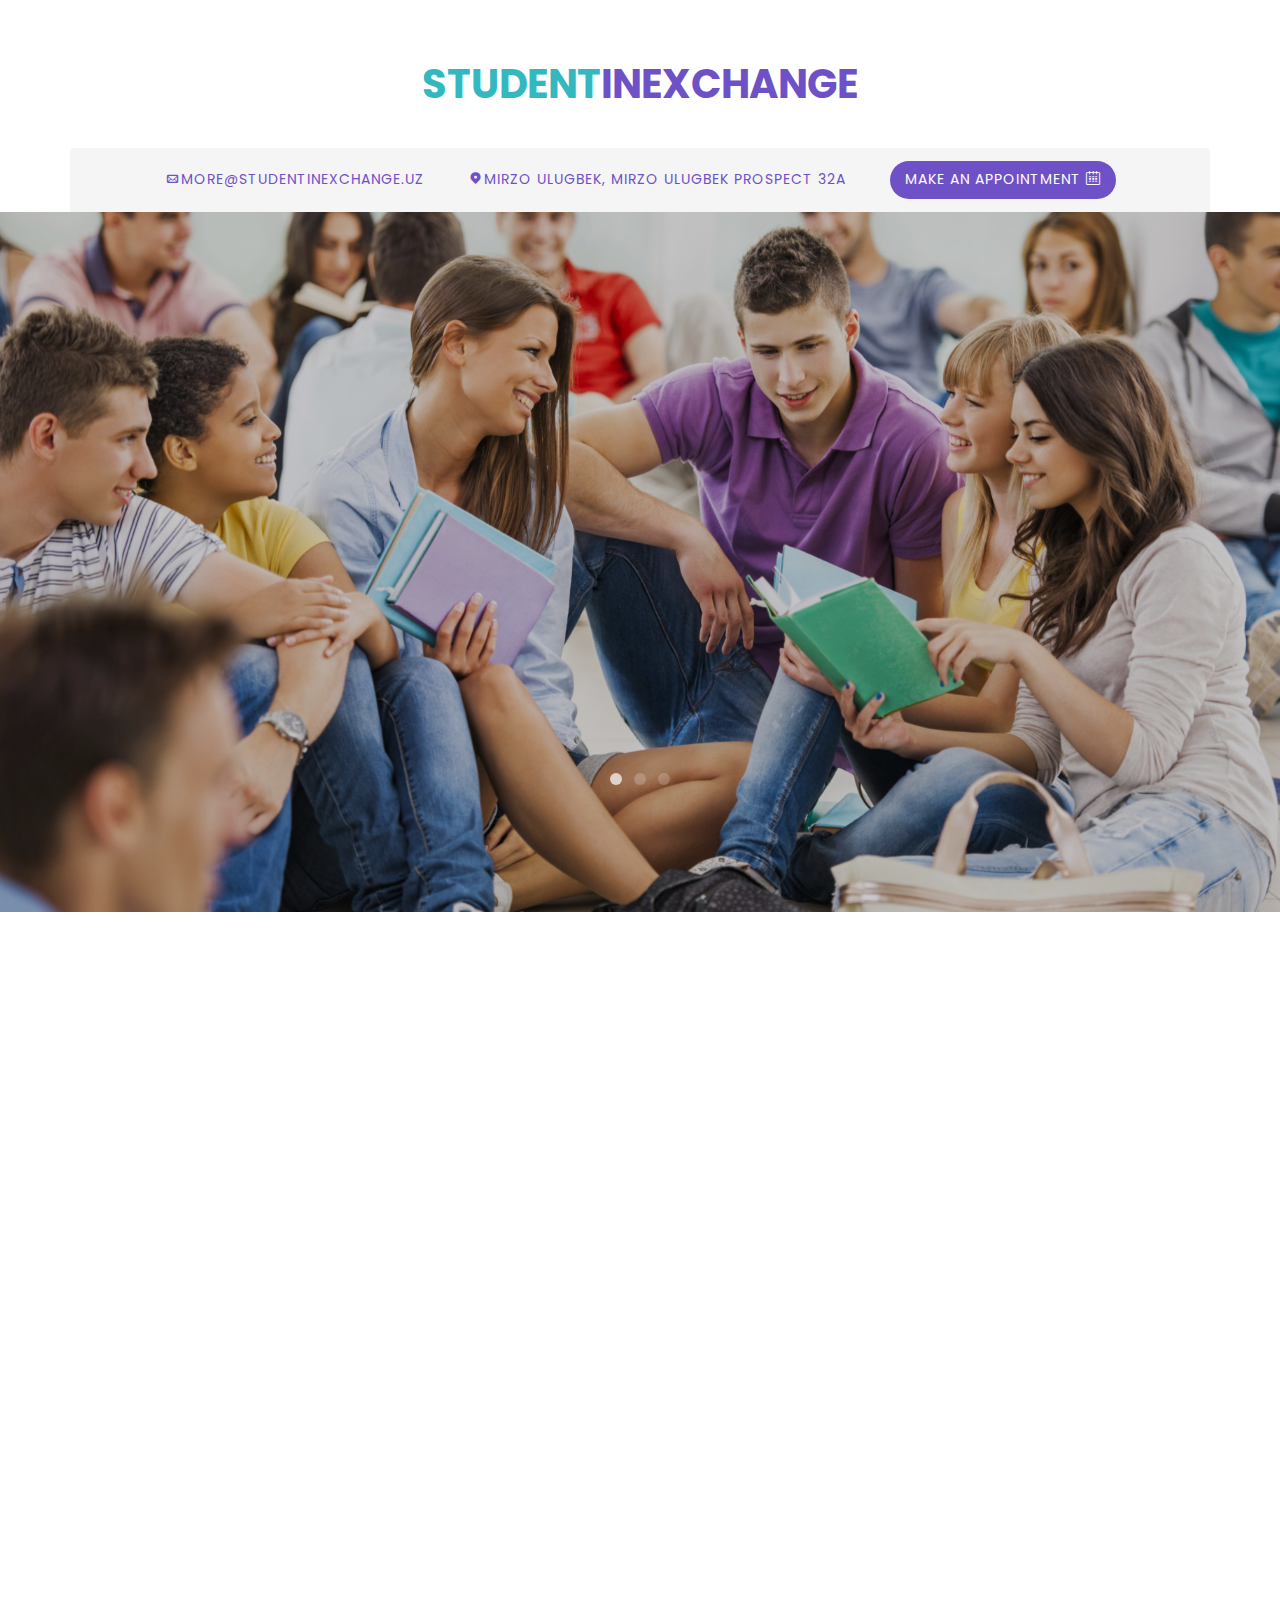
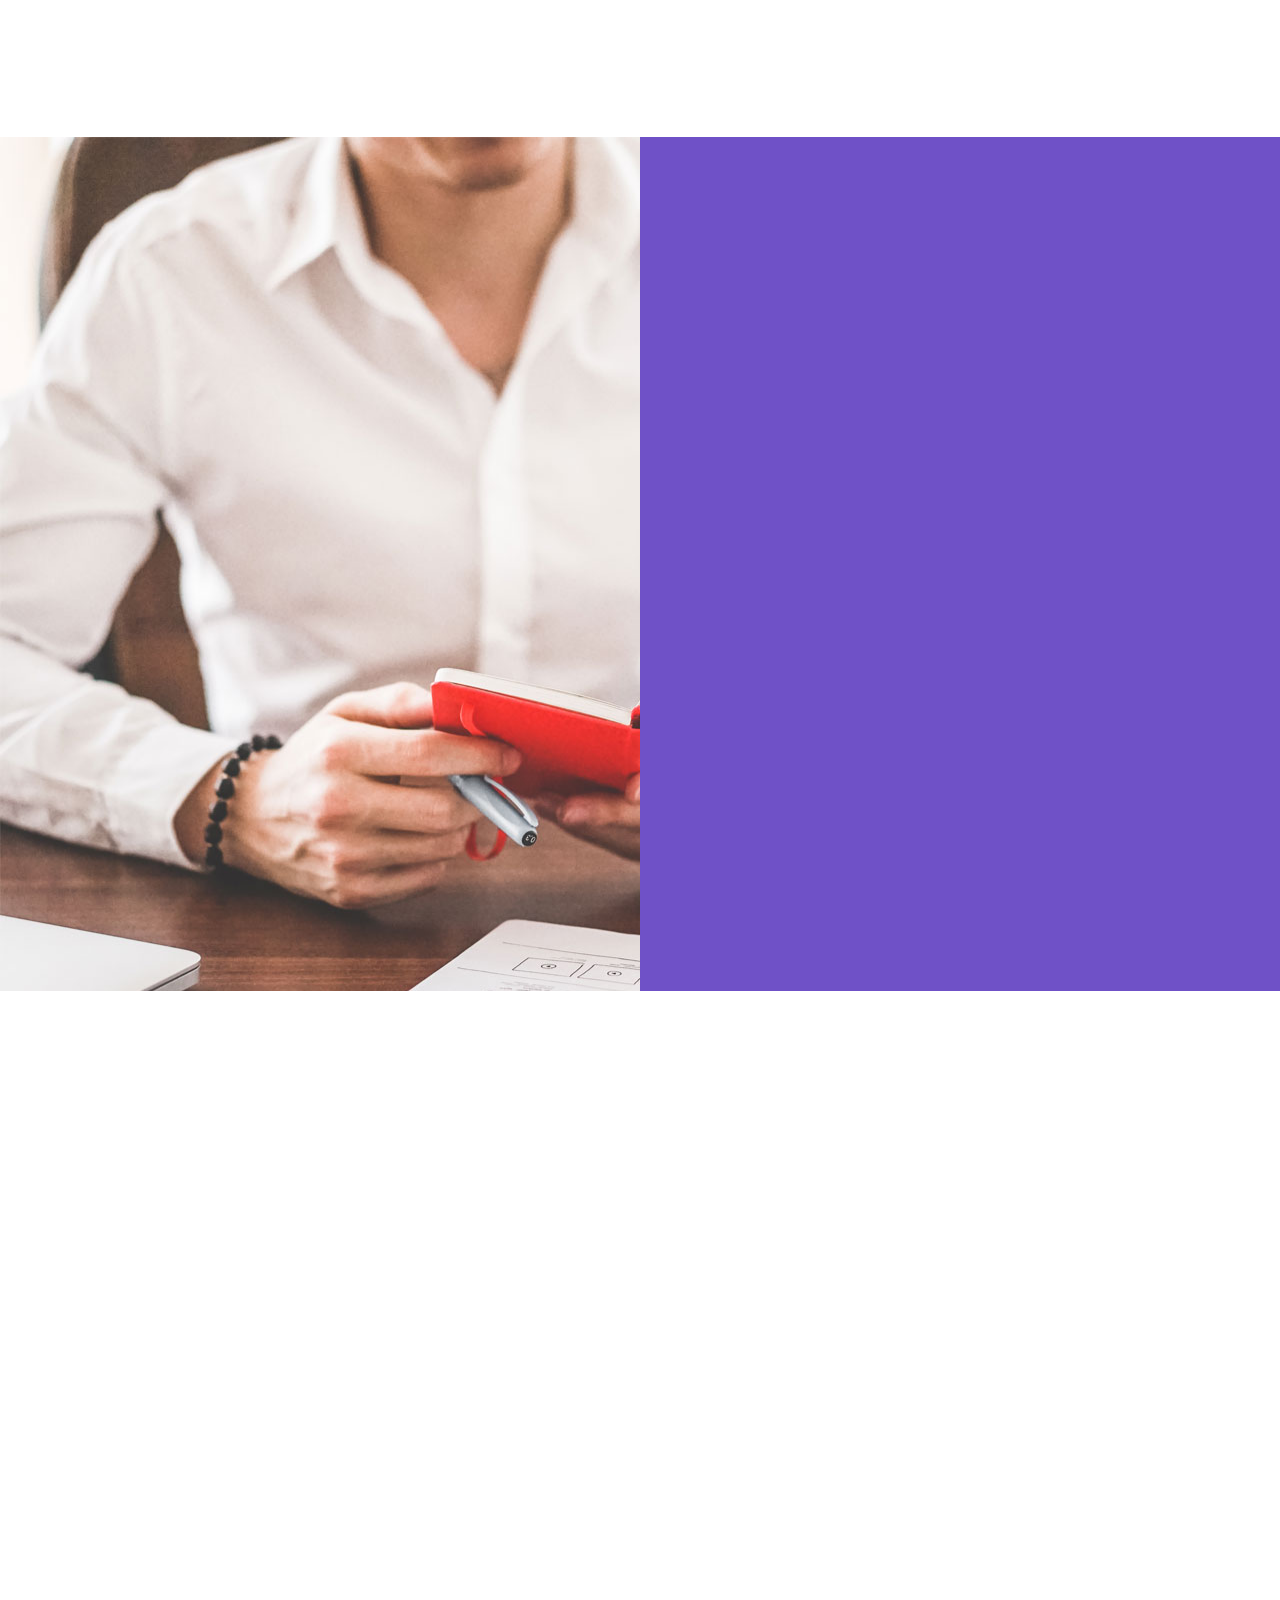
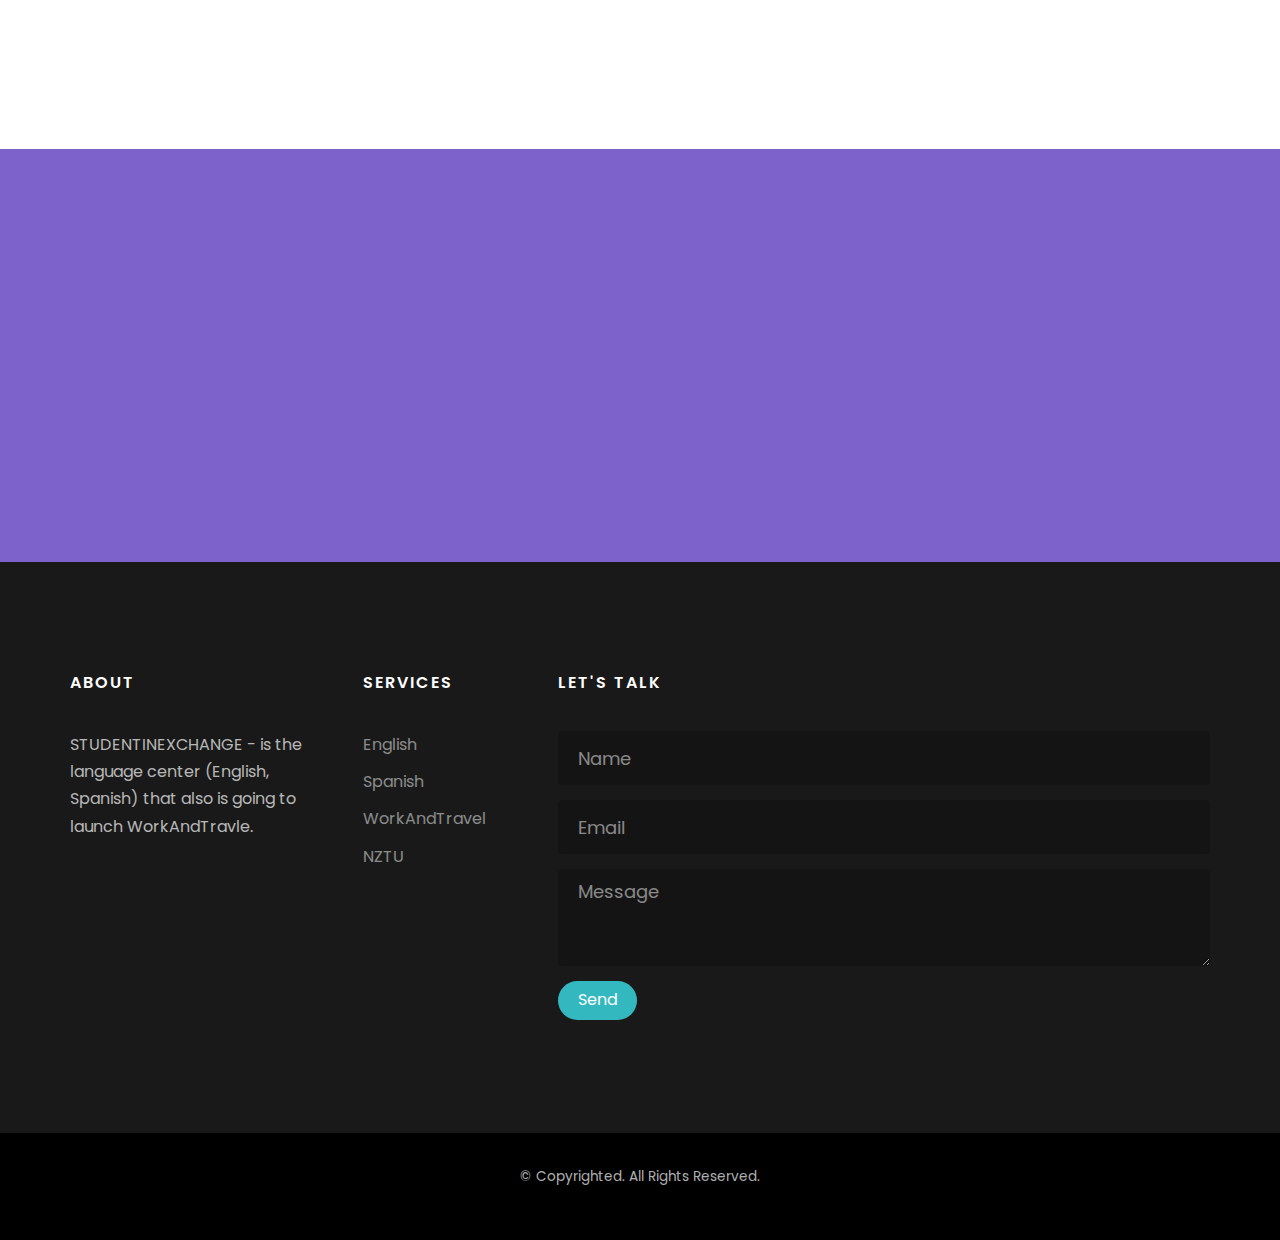
<file: index.html>
<!DOCTYPE html>
<!--[if lt IE 7]>      <html class="no-js lt-ie9 lt-ie8 lt-ie7"> <![endif]-->
<!--[if IE 7]>         <html class="no-js lt-ie9 lt-ie8"> <![endif]-->
<!--[if IE 8]>         <html class="no-js lt-ie9"> <![endif]-->
<!--[if gt IE 8]><!--> <html class="no-js"> <!--<![endif]-->
	<head>
	<meta charset="utf-8">
	<meta http-equiv="X-UA-Compatible" content="IE=edge">
	<title>STUDENTINEXCHANGE &mdash; Language Center and InterExange Agent</title>
	<meta name="viewport" content="width=device-width, initial-scale=1">

  <!-- 
	//////////////////////////////////////////////////////

	FREE HTML5 TEMPLATE 
	DESIGNED & DEVELOPED by QBOOTSTRAP.COM
		
	Website: 		http://qbootstrap.com/
	Email: 			info@qbootstrap.com
	Twitter: 		http://twitter.com/Q_bootstrap
	Facebook: 		https://www.facebook.com/Qbootstrap
	//////////////////////////////////////////////////////
	 -->

  	<!-- Facebook and Twitter integration -->
	<meta property="og:title" content=""/>
	<meta property="og:image" content=""/>
	<meta property="og:url" content=""/>
	<meta property="og:site_name" content=""/>
	<meta property="og:description" content=""/>
	<meta name="twitter:title" content="" />
	<meta name="twitter:image" content="" />
	<meta name="twitter:url" content="" />
	<meta name="twitter:card" content="" />

	<link href="https://fonts.googleapis.com/css?family=Poppins:300,400,500,600,700" rel="stylesheet">
	<link href="https://fonts.googleapis.com/css?family=Montserrat:300,400,700" rel="stylesheet">
	
	<!-- Animate.css -->
	<link rel="stylesheet" href="css/animate.css">
	<!-- Icomoon Icon Fonts-->
	<link rel="stylesheet" href="css/icomoon.css">
	<!-- Bootstrap  -->
	<link rel="stylesheet" href="css/bootstrap.css">
	<!-- Magnific Popup -->
	<link rel="stylesheet" href="css/magnific-popup.css">
	<!-- Owl Carousel  -->
	<link rel="stylesheet" href="css/owl.carousel.min.css">
	<link rel="stylesheet" href="css/owl.theme.default.min.css">
	<!-- Flexslider  -->
	<link rel="stylesheet" href="css/flexslider.css">
	<!-- Theme style  -->
	<link rel="stylesheet" href="css/style.css">

	<!-- Modernizr JS -->
	<script src="js/modernizr-2.6.2.min.js"></script>
	<!-- FOR IE9 below -->
	<!--[if lt IE 9]>
	<script src="js/respond.min.js"></script>
	<![endif]-->

	</head>
	<body>
		
	<div class="qbootstrap-loader"></div>
	
	<div id="page">
	<nav class="qbootstrap-nav" role="navigation">
		<div class="top-menu">
			<div class="container">
				<div class="row">
					<div class="col-xs-12">
						<div class="top">
							<div class="row">
								<div class="col-md-12 text-center">
									<div id="qbootstrap-logo"><a href="index.html">Student<span>INEXCHANGE</span></a></div>
								</div>
						</div>
					</div>
					<!--<div class="col-xs-12 text-center">
						<div class="menu-1">
							<ul>
								<li class="active"><a href="index.html">Home</a></li>
								<li><a href="services.html">Services</a></li>
								<li class="has-dropdown">
									<a href="departments.html">Departments</a>
									<ul class="dropdown">
										<li><a href="departments-single.html">Plasetic Surgery Department</a></li>
										<li><a href="departments-single.html">Dental Department</a></li>
										<li><a href="departments-single.html">Psychological Department</a></li>
									</ul>
								</li>
								<li class="has-dropdown">
									<a href="doctors.html">Doctors</a>
									<ul class="dropdown">
										<li><a href="doctors-single.html">Single Doctor</a></li>
									</ul>
								</li>
								<li class="has-dropdown">
									<a href="blog.html">Blog</a>
									<ul class="dropdown">
										<li><a href="blog-single.html">Single Blog</a></li>
									</ul>
								</li>
								<li><a href="contact.html">Contact</a></li>
								<li class="btn-cta"><a href="appointment.html"><span>Make an Appointment <i class="icon-calendar3"></i></span></a></li>
							</ul>
						</div>
					</div> kick-start your future -->
				</div>
				<div class="col-xs-12 text-center">
						<div class="menu-1">
							<ul>
								<li><span style="color:rgb(111, 81, 199);"><span style="color:rgb(111, 81, 199);font-size:15px;font-weight: bold;"><i class="icon-mail"></i></span>more@studentinexchange.uz</span></li>&nbsp;&nbsp;&nbsp;&nbsp;&nbsp;&nbsp;&nbsp;&nbsp;&nbsp;&nbsp;
								<li><span style="color:rgb(111, 81, 199);"><span style="color:rgb(111, 81, 199);font-size:15px;font-weight: bold;"><i class="icon-location"></i></span>Mirzo Ulugbek, Mirzo ulugbek prospect 32A</span></li>&nbsp;&nbsp;&nbsp;&nbsp;&nbsp;&nbsp;&nbsp;&nbsp;&nbsp;&nbsp;
								<li class="btn-cta"><a href="appointment.html"><span>Make an Appointment <i class="icon-calendar3"></i></span></a></li>
							</ul>
						</div>
					</div>
				
			</div>
		</div>
	</nav>
	
	<aside id="qbootstrap-hero">
		<div class="flexslider">
			<ul class="slides">
		   	<li style="background-image: url(images/studenty.jpg);">
		   		<div class="overlay"></div>
		   		<div class="container">
		   			<div class="row">
			   			<div class="col-md-8 col-md-offset-2 text-center slider-text">
			   				<div class="slider-text-inner">
			   					<h1>Language Center <strong>STUDENTINEXCHANGE</strong></h1>
									<h2 class="doc-holder">Learn English and/or Spanish</h2>
									<p><a class="btn btn-primary btn-lg" href="appointment.html">More</a></p>
			   				</div>
			   			</div>
			   		</div>
		   		</div>
		   	</li>
		   	<li style="background-image: url(images/new-york-nightlife-things-to-do-at-night-big-bus-tours-jan-2017.jpg);">
		   		<div class="overlay"></div>
		   		<div class="container">
		   			<div class="row">
			   			<div class="col-md-8 col-md-offset-2 text-center slider-text">
			   				<div class="slider-text-inner">
			   					<h1>Get a chanse to work abroad <strong>STUDENTINEXANGE WorkAndTravel</strong></h1>
			   					<h2 class="doc-holder">We will help you to find a job in the US and/or Australia</h2>
									<p><a class="btn btn-primary btn-lg" href="appointment.html">More</a></p>
			   				</div>
			   			</div>
			   		</div>
		   		</div>
		   	</li>
		   		<li style="background-image: url(images/2017alkgrad.jpg);">
		   		<div class="overlay"></div>
		   		<div class="container">
		   			<div class="row">
			   			<div class="col-md-8 col-md-offset-2 text-center slider-text">
			   				<div class="slider-text-inner">
			   					<h1>Kick-start your future with <strong>NEW ZEALAND TERTIARY INSTITUTE</strong></h1>
			   					<h2 class="doc-holder">GAIN INTERNATIONALLY RECOGNISED QUALIFICATIONS</h2>
									<p><a class="btn btn-primary btn-lg" href="uni.html">More</a></p>
			   				</div>
			   			</div>
			   		</div>
		   		</div>
		   	</li>		   	
		  	</ul>
	  	</div>
	</aside>

	<div id="qbootstrap-intro">
		<div class="row">
			<div class="intro animate-box">
				<div class="intro-grid color-1">
					<span class="icon"><i class="icon-calendar3"></i></span>
					<h3>Convinient time for you</h3>
					<p>
						<span>You will be able to choose/make a schedule for yourself. </span><br>
					</p>
				</div>
				<div class="intro-grid color-2">
					<span class="icon"><i class="icon-wallet2"></i></span>
					<h3>Good price</h3>
					<p>
						<span>You will learn a language from highqualified teachers for a very good price.</span>
					</p>
				</div>
				<div class="intro-grid color-3">
					<span class="icon"><i class="icon-clock3"></i></span>
					<h3>Work hours</h3>
					<p>
						<span>Monday – Friday: 08.00 – 18.00</span><br>
					</p>
					<a href="appointment.html" class="btn btn-primary">Make an appointment</a>
				</div>
			</div>
		</div>
	</div>

	<div id="qbootstrap-services">
		<div class="container">
			<div class="row animate-box">
				<div class="col-md-6 col-md-offset-3 text-center qbootstrap-heading">
					<h2>Our Services</h2>
				</div>
			</div>
			<div class="row">
				<div class="col-md-4 animate-box">
					<div class="services">
						<span class="icon">
							<i class="icon-globe"></i>
						</span>
						<div class="desc">
							<h3><a href="#">English</a></h3>
							<p>We teach English (writing, reading, speaking).</p>
						</div>
					</div>
				</div>
				<div class="col-md-4 animate-box">
					<div class="services">
						<span class="icon">
							<i class="icon-globe-outline"></i>
						</span>
						<div class="desc">
							<h3><a href="#">Spanish</a></h3>
							<p>We teach Spanish (writing, reading, speaking).</p>
						</div>
					</div>
				</div>
				<div class="col-md-4 animate-box">
					<div class="services">
						<span class="icon">
							<i class="icon-wallet2"></i>
						</span>
						<div class="desc">
							<h3><a href="#">WorkAndTravel</a></h3>
							<p>We have the WorkAndTravel program. We send willing students abroad (USA, Australia) for WorkAndTravel.</p>
						</div>
					</div>
				</div>

				
			</div>
		</div>
	</div>

	<div id="qbootstrap-choose">
		<div class="container-fluid">
			<div class="row">
				<div class="choose">
					<div class="half img-bg" style="background-image: url(images/img_bg_6.jpg);"></div>
					<div class="half features-wrap">
						<div class="qbootstrap-heading animate-box">
							<h2>What are the advantages?</h2>
							<p>Language Center</p>
						</div>
						<div class="features animate-box">
							<span class="icon text-center"><i class="icon-group-outline"></i></span>
							<div class="desc">
								<h3>Good speaking</h3>
								<p>In our language center we teach student not only to write and read, but also we "boost" their speaking to the highest level.</p>
							</div>
						</div>
						<div class="features animate-box">
							<span class="icon text-center"><i class="icon-flow-merge"></i></span>
							<div class="desc">
								<h3>Ability to work in teams</h3>
								<p>Stydents in the classroom can work in teams and complete an assignement speaking only the language they are learning.</p>
							</div>
						</div>
						<div class="features animate-box">
							<span class="icon text-center"><i class="icon-plus-outline"></i></span>
							<div class="desc">
								<h3>Homework online</h3>
								<p>In our language center students recieve their homework online so they don't have any problems with losing, messing up the papaer packets.</p>
							</div>
						</div>
					</div>
				</div>
			</div>
		</div>
	</div>


	<div id="qbootstrap-doctor">
		<div class="container-fluid">
			<div class="row animate-box">
				<div class="col-md-6 col-md-offset-3 text-center qbootstrap-heading">
					<h2>Our Employees</h2>
					<p></p>
				</div>
			</div>
			<div class="row">
				<div class="col-md-3 animate-box text-center">
					<div class="doctor">
						<div class="staff-img" style="background-image: url(images/nodir.jpg);"></div>
						<h3><a href="#">Nodir</a></h3>
						<span>General director</span>
						<ul class="qbootstrap-social">
						</ul>
					</div>
				</div>
				<div class="col-md-3 animate-box text-center">
					<div class="doctor">
						<div class="staff-img" style="background-image: url(images/carlos.jpg);"></div>
						<h3><a href="#">Carlos</a></h3>
						<span>Product Manager</span>
						<ul class="qbootstrap-social">
						</ul>
					</div>
				</div>
				<div class="col-md-3 animate-box text-center">
					<div class="doctor">
						<div class="staff-img" style="background-image: url(images/camila.jpg);"></div>
						<h3><a href="#">Camila</a></h3>
						<span>Tour operator</span>
						<ul class="qbootstrap-social">
						</ul>
					</div>
				</div>
				<div class="col-md-3 animate-box text-center">
					<div class="doctor">
						<div class="staff-img" style="background-image: url(images/jana.jpg);"></div>
						<h3><a href="#">Jana</a></h3>
						<span>Travel consultant</span>
						<ul class="qbootstrap-social">
						</ul>
					</div>
				</div>
			</div>
			<!--<div class="row">
				<div class="col-md-12 animate-box text-center">
					<div class="doctor">
						<div class="staff-img" style="background-image: url(images/abdulaziz.jpg);"></div>
						<h3><a href="#">Abdulaziz</a></h3>
						<span>IT support</span>
						<ul class="qbootstrap-social">
						</ul>
					</div>
				</div>
			</div>-->
		</div>
	</div>

	<div id="qbootstrap-counter" class="qbootstrap-counters" style="background-image: url(images/40515135851_387500d003_o.jpg);" data-stellar-background-ratio="0.5">
		<div class="overlay"></div>
		<div class="container">
			<div class="row">
				<div class="col-md-10 col-md-offset-1">
					<div class="row">
						<div class="col-md-3 col-sm-6 text-center animate-box">
							<span class="icon"><i class="icon-group-outline"></i></span>
							<span class="qbootstrap-counter js-counter" data-from="0" data-to="367" data-speed="5000" data-refresh-interval="50"></span>
							<span class="qbootstrap-counter-label">Students tought</span>
						</div>
						<div class="col-md-3 col-sm-6 text-center animate-box">
							<span class="icon"><i class="icon-user-outline"></i></span>
							<span class="qbootstrap-counter js-counter" data-from="0" data-to="76" data-speed="5000" data-refresh-interval="50"></span>
							<span class="qbootstrap-counter-label">Students abroad</span>
						</div>
						<div class="col-md-3 col-sm-6 text-center animate-box">
							<span class="icon"><i class="icon-user-add-outline"></i></span>
							<span class="qbootstrap-counter js-counter" data-from="0" data-to="98" data-speed="5000" data-refresh-interval="50"></span>
							<span class="qbootstrap-counter-label">Graduats annualy</span>
						</div>
						<div class="col-md-3 col-sm-6 text-center animate-box">
							<span class="icon"><i class="icon-point-of-interest-outline"></i></span>
							<span class="qbootstrap-counter js-counter" data-from="0" data-to="3" data-speed="5000" data-refresh-interval="50"></span>
							<span class="qbootstrap-counter-label">Offices</span>
						</div>
					</div>
				</div>
			</div>
		</div>
	</div>

	<!--<div id="qbootstrap-blog">
		<div class="container">
			<div class="row animate-box">
				<div class="col-md-6 col-md-offset-3 text-center qbootstrap-heading">
					<h2>Read our blog</h2>
					<p>Dignissimos asperiores vitae velit veniam totam fuga molestias accusamus alias autem provident. Odit ab aliquam dolor eius.</p>
				</div>
			</div>
			<div class="row">
				<div class="col-md-12">
					<div class="row animate-box">
						<div class="owl-carousel owl-carousel-fullwidth">
							<div class="item">
								<div class="blog-slide active">
									<a href="blog.html" class="blog-box" style="background-image: url(images/blog-1.jpg);">
										<span class="date">Aug 20, 2017</span>
									</a>
									<div class="desc">
										<h3><a href="blog.html">2017 Triathlon Event</a></h3>
									</div>
								</div>
							</div>
							<div class="item">
								<div class="blog-slide active">
									<a href="blog.html" class="blog-box" style="background-image: url(images/blog-2.jpg);">
										<span class="date">Aug 20, 2017</span>
									</a>
									<div class="desc">
										<h3><a href="blog.html">Cycling gives more health beneficial</a></h3>
									</div>
								</div>
							</div>
							<div class="item">
								<div class="blog-slide active">
									<a href="blog.html" class="blog-box" style="background-image: url(images/blog-3.jpg);">
										<span class="date">Aug 20, 2017</span>
									</a>
									<div class="desc">
										<h3><a href="blog.html">USA, International Triathlon Event</a></h3>
									</div>
								</div>
							</div>
						</div>
					</div>
				</div>
			</div>
		</div>
	</div>-->

	

	<!--<div id="qbootstrap-register" style="background-image: url(images/img_bg_5.jpg);" data-stellar-background-ratio="0.5">
		<div class="overlay"></div>
		<div class="container">
			<div class="row">
				<div class="col-md-10 col-md-offset-1 animate-box">
					<div class="date-counter text-center">
						<h2>We offer <strong class="color">Free Consultation</strong></h2>
						<h3>By Dr. <strong>Mary Smith</strong></h3>
						<p class="countdown">
							<span id="days"></span>
							<span id="hours"></span>
							<span id="minutes"></span>
							<span id="seconds"></span>
						</p>
						<p><strong>Limited offer, Hurry Up!</strong></p>
						<p><a href="#" class="btn btn-primary btn-lg">Book an Appointment <i class="icon-calendar3"></i></a></p>
					</div>
				</div>
			</div>
		</div>
	</div>-->

	<!--<div id="qbootstrap-testimonial" class="qbootstrap-bg-section">
		<div class="container">
			<div class="row animate-box">
				<div class="col-md-6 col-md-offset-3 text-center qbootstrap-heading">
					<h2><span>Отзывы</h2>
					<p>Dignissimos asperiores vitae velit veniam totam fuga molestias accusamus alias autem provident. Odit ab aliquam dolor eius.</p>
				</div>
			</div>
			<div class="row">
				<div class="col-md-4 animate-box">
					<div class="testimony text-center">
						<span class="img-user" style="background-image: url(images/person2.jpg);"></span>
						<span class="user">Herbert Barker</span>
						<blockquote>
							<p>"Dignissimos asperiores vitae velit veniam totam fuga molestias accusamus alias autem provident. Odit ab aliquam dolor eius."</p>
						</blockquote>
					</div>
				</div>
				<div class="col-md-4 animate-box">
					<div class="testimony text-center">
						<span class="img-user" style="background-image: url(images/person1.jpg);"></span>
						<span class="user">David Fox</span>
						<blockquote>
							<p>"Dignissimos asperiores vitae velit veniam totam fuga molestias accusamus alias autem provident. Odit ab aliquam dolor eius."</p>
						</blockquote>
					</div>
				</div>
				<div class="col-md-4 animate-box">
					<div class="testimony text-center">
						<span class="img-user" style="background-image: url(images/person3.jpg);"></span>
						<span class="user">Princess Danica</span>
						<blockquote>
							<p>"Dignissimos asperiores vitae velit veniam totam fuga molestias accusamus alias autem provident. Odit ab aliquam dolor eius."</p>
						</blockquote>
					</div>
				</div>
			</div>
		</div>
	</div>-->

	<footer id="qbootstrap-footer" role="contentinfo">
		<div class="overlay"></div>
		<div class="container">
			<div class="row row-pb-md">
				<div class="col-md-3 qbootstrap-widget">
					<h3>About</h3>
					<p>STUDENTINEXCHANGE - is the language center (English, Spanish) that also is going to launch WorkAndTravle.</p>
				</div>
				<div class="col-md-2 col-sm-4 col-xs-6 qbootstrap-widget">
					<h3>Services</h3>
					<ul class="qbootstrap-footer-links">
						<li><a href="appointment.html">English</a></li>
						<li><a href="appointment.html">Spanish</a></li>
						<li><a href="appointment.html">WorkAndTravel</a></li>
						<li><a href="uni.html">NZTU</a></li>
					</ul>
				</div>

				<div class="col-md-7 col-sm-8 col-xs-12 qbootstrap-widget">
					<h3>Let's talk</h3>
					<form class="contact-form">
						<div class="form-group">
							<label for="name" class="sr-only">Name</label>
							<input type="name" class="form-control" id="name" placeholder="Name">
						</div>
						<div class="form-group">
							<label for="email" class="sr-only">Email</label>
							<input type="email" class="form-control" id="email" placeholder="Email">
						</div>
						<div class="form-group">
							<label for="message" class="sr-only">Message</label>
							<textarea class="form-control" id="message" rows="3" placeholder="Message"></textarea>
						</div>
						<div class="form-group">
							<input type="submit" id="btn-submit" class="btn btn-primary btn-send-message btn-md" value="Send">
						</div>
					</form>
				</div>
			</div>
		</div>
		<div class="row copyright">
			<div class="col-md-12 text-center">
				<p>
                    <small class="block">&copy; Copyrighted. All Rights Reserved.</small>
                </p>
			</div>
		</div>
	</footer>
	</div>

	<div class="gototop js-top">
		<a href="#" class="js-gotop"><i class="icon-arrow-up"></i></a>
	</div>
	
	<!-- jQuery -->
	<script src="js/jquery.min.js"></script>
	<!-- jQuery Easing -->
	<script src="js/jquery.easing.1.3.js"></script>
	<!-- Bootstrap -->
	<script src="js/bootstrap.min.js"></script>
	<!-- Waypoints -->
	<script src="js/jquery.waypoints.min.js"></script>
	<!-- Stellar Parallax -->
	<script src="js/jquery.stellar.min.js"></script>
	<!-- Carousel -->
	<script src="js/owl.carousel.min.js"></script>
	<!-- Flexslider -->
	<script src="js/jquery.flexslider-min.js"></script>
	<!-- countTo -->
	<script src="js/jquery.countTo.js"></script>
	<!-- Magnific Popup -->
	<script src="js/jquery.magnific-popup.min.js"></script>
	<script src="js/magnific-popup-options.js"></script>
	<!-- Sticky Kit -->
	<script src="js/sticky-kit.min.js"></script>
	<!-- Main -->
	<script src="js/main.js"></script>

	</body>
</html>
</file>
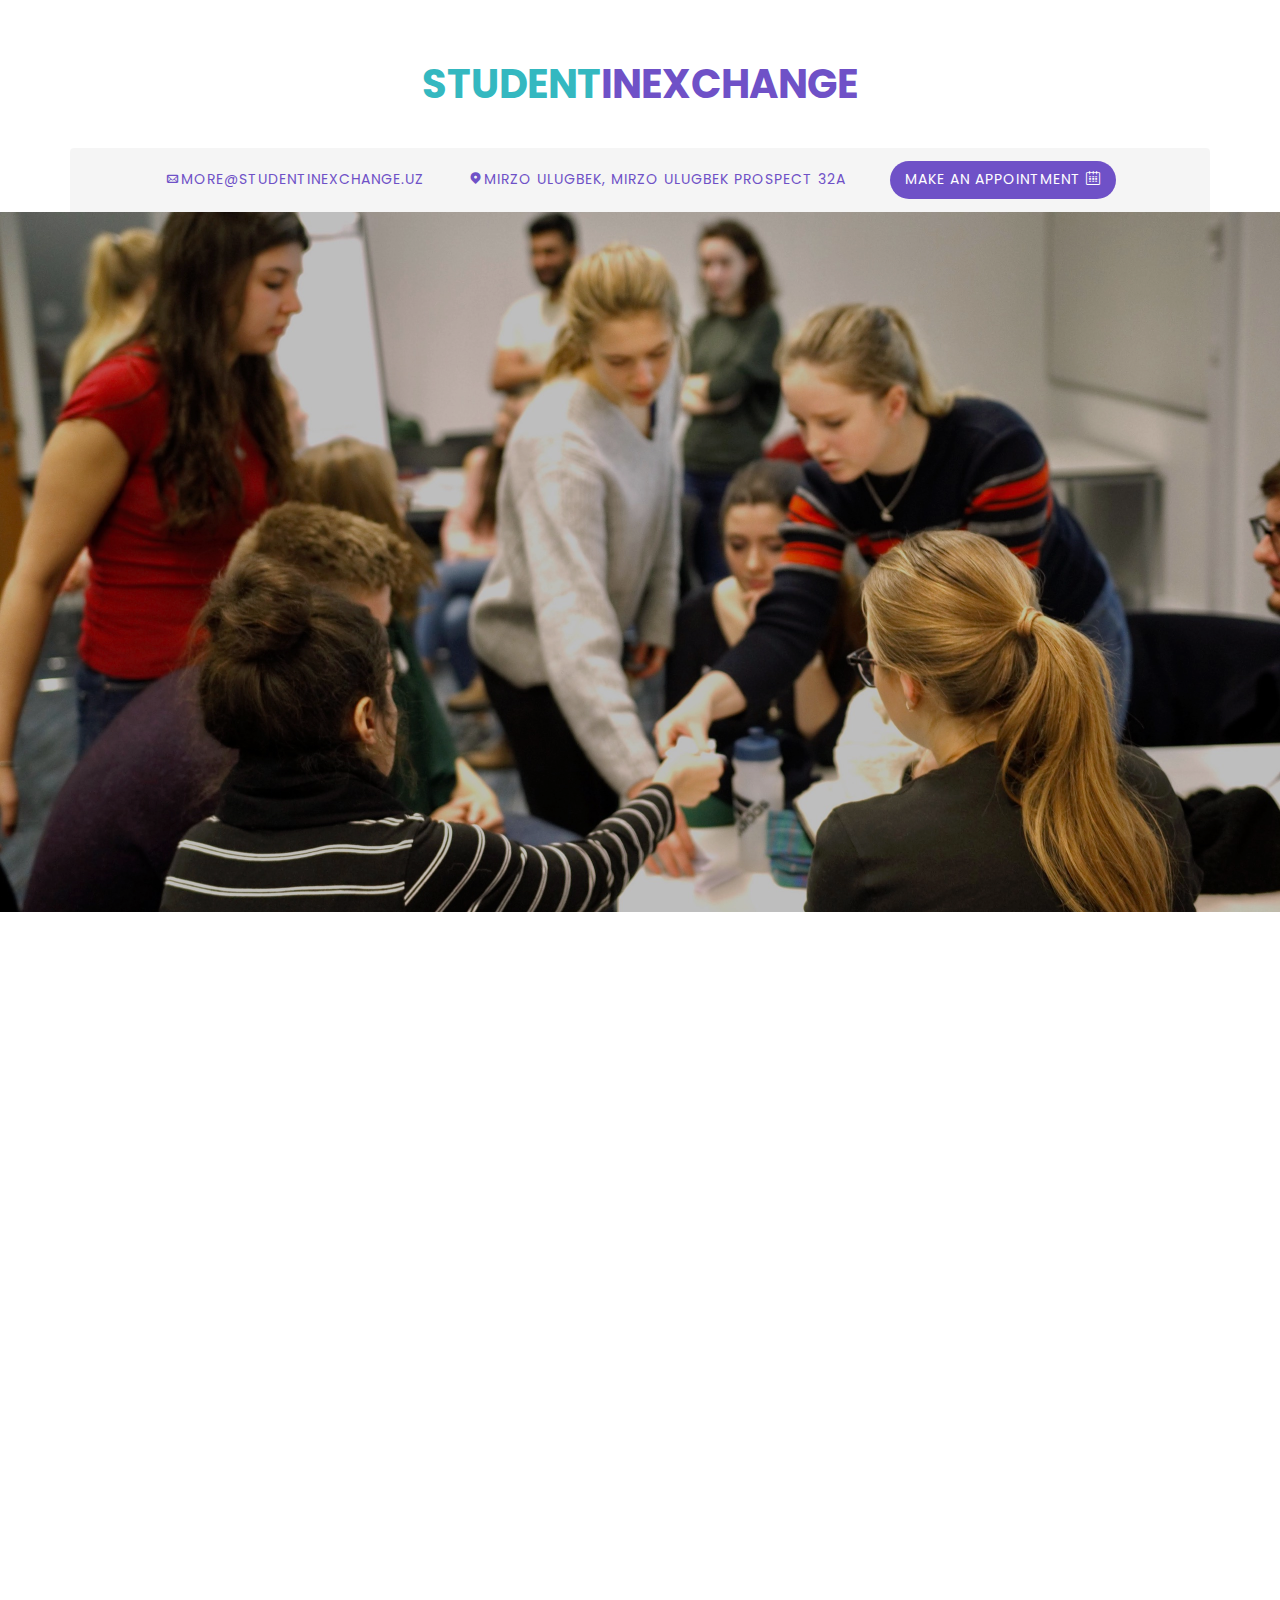
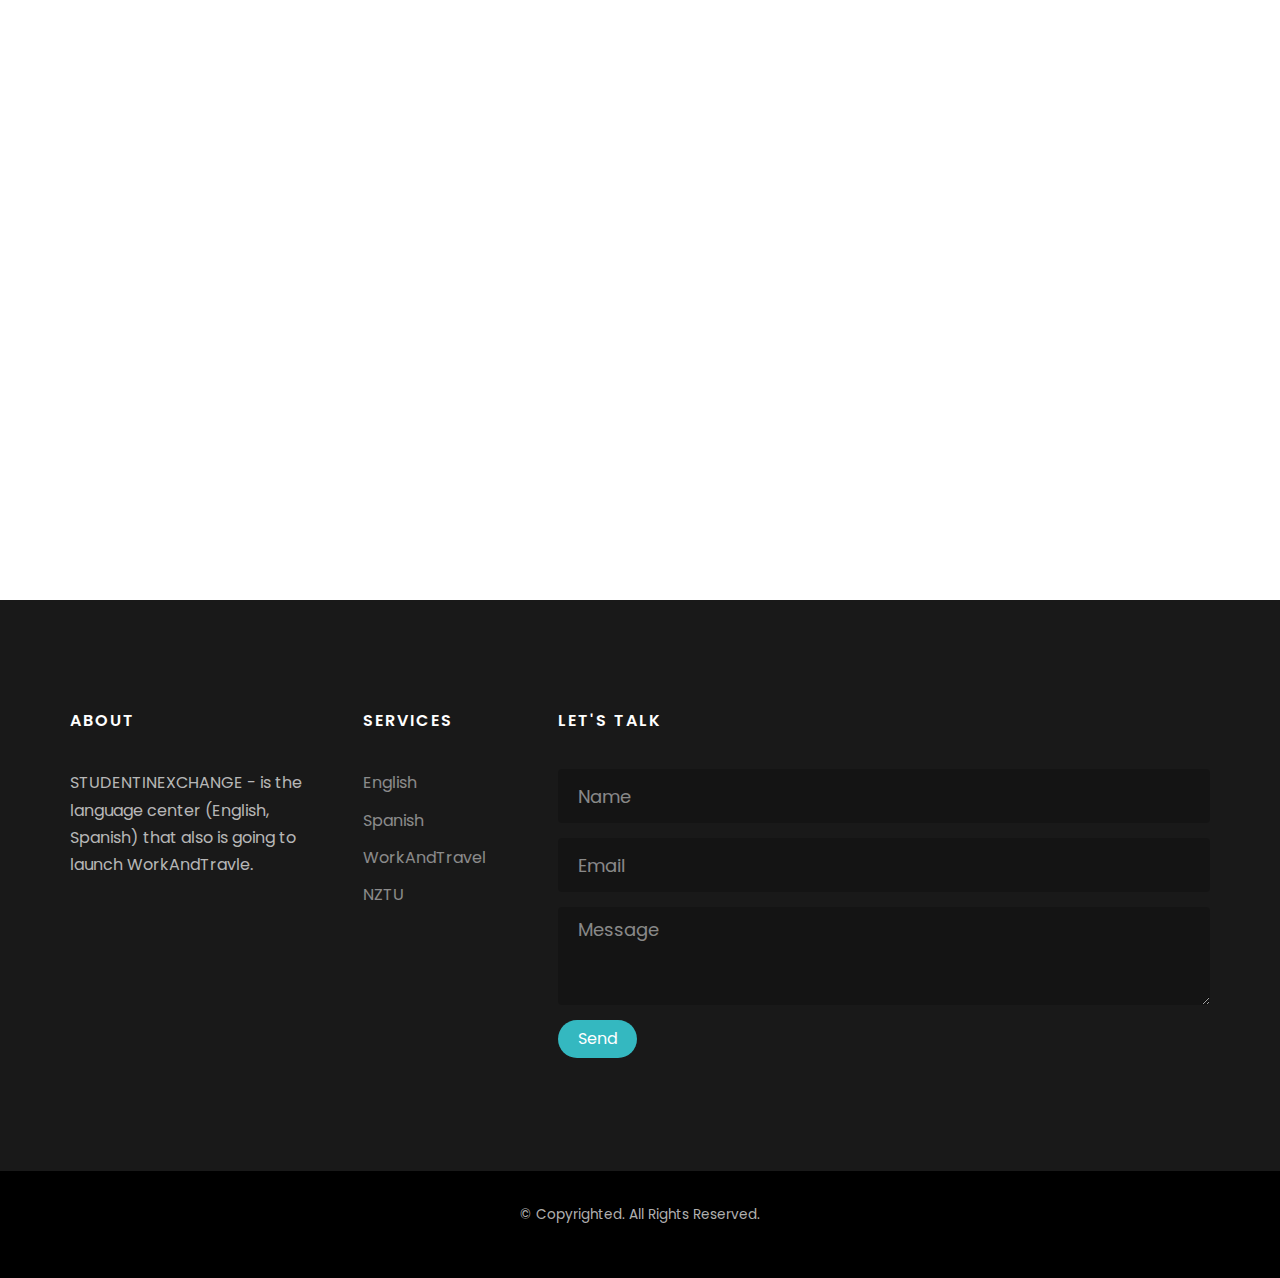
<file: appointment.html>
<!DOCTYPE html>
<!--[if lt IE 7]>      <html class="no-js lt-ie9 lt-ie8 lt-ie7"> <![endif]-->
<!--[if IE 7]>         <html class="no-js lt-ie9 lt-ie8"> <![endif]-->
<!--[if IE 8]>         <html class="no-js lt-ie9"> <![endif]-->
<!--[if gt IE 8]><!--> <html class="no-js"> <!--<![endif]-->
	<head>
	<meta charset="utf-8">
	<meta http-equiv="X-UA-Compatible" content="IE=edge">
	<title>STUDENTINEXCHANGE Appointments</title>
	<meta name="viewport" content="width=device-width, initial-scale=1">
	<meta name="description" content="Free HTML5 Template by QBOOTSTRAP.COM" />
	<meta name="keywords" content="free html5, free template, free bootstrap, html5, css3, mobile first, responsive" />
	<meta name="author" content="QBOOTSTRAP.COM" />

  <!-- 
	//////////////////////////////////////////////////////

	FREE HTML5 TEMPLATE 
	DESIGNED & DEVELOPED by QBOOTSTRAP.COM
		
	Website: 		http://qbootstrap.com/
	Email: 			info@qbootstrap.com
	Twitter: 		http://twitter.com/Q_bootstrap
	Facebook: 		https://www.facebook.com/Qbootstrap
	//////////////////////////////////////////////////////
	 -->

  	<!-- Facebook and Twitter integration -->
	<meta property="og:title" content=""/>
	<meta property="og:image" content=""/>
	<meta property="og:url" content=""/>
	<meta property="og:site_name" content=""/>
	<meta property="og:description" content=""/>
	<meta name="twitter:title" content="" />
	<meta name="twitter:image" content="" />
	<meta name="twitter:url" content="" />
	<meta name="twitter:card" content="" />

	<link href="https://fonts.googleapis.com/css?family=Poppins:300,400,500,600,700" rel="stylesheet">
	<link href="https://fonts.googleapis.com/css?family=Montserrat:300,400,700" rel="stylesheet">
	
	<!-- Animate.css -->
	<link rel="stylesheet" href="css/animate.css">
	<!-- Icomoon Icon Fonts-->
	<link rel="stylesheet" href="css/icomoon.css">
	<!-- Bootstrap  -->
	<link rel="stylesheet" href="css/bootstrap.css">
	<!-- Magnific Popup -->
	<link rel="stylesheet" href="css/magnific-popup.css">
	<!-- Owl Carousel  -->
	<link rel="stylesheet" href="css/owl.carousel.min.css">
	<link rel="stylesheet" href="css/owl.theme.default.min.css">
	<!-- Flexslider  -->
	<link rel="stylesheet" href="css/flexslider.css">
	<!-- Theme style  -->
	<link rel="stylesheet" href="css/style.css">

	<!-- Modernizr JS -->
	<script src="js/modernizr-2.6.2.min.js"></script>
	<!-- FOR IE9 below -->
	<!--[if lt IE 9]>
	<script src="js/respond.min.js"></script>
	<![endif]-->

	</head>
	<body>
		
	<div class="qbootstrap-loader"></div>
	
	<div id="page">
	<nav class="qbootstrap-nav" role="navigation">
		<div class="top-menu">
			<div class="container">
				<div class="row">
					<div class="col-xs-12">
						<div class="top">
							<div class="row">
								<div class="col-md-12 text-center">
									<div id="qbootstrap-logo"><a href="index.html">Student<span>INEXCHANGE</span></a></div>
								</div>
						</div>
					</div>
					<!--<div class="col-xs-12 text-center">
						<div class="menu-1">
							<ul>
								<li class="active"><a href="index.html">Home</a></li>
								<li><a href="services.html">Services</a></li>
								<li class="has-dropdown">
									<a href="departments.html">Departments</a>
									<ul class="dropdown">
										<li><a href="departments-single.html">Plasetic Surgery Department</a></li>
										<li><a href="departments-single.html">Dental Department</a></li>
										<li><a href="departments-single.html">Psychological Department</a></li>
									</ul>
								</li>
								<li class="has-dropdown">
									<a href="doctors.html">Doctors</a>
									<ul class="dropdown">
										<li><a href="doctors-single.html">Single Doctor</a></li>
									</ul>
								</li>
								<li class="has-dropdown">
									<a href="blog.html">Blog</a>
									<ul class="dropdown">
										<li><a href="blog-single.html">Single Blog</a></li>
									</ul>
								</li>
								<li><a href="contact.html">Contact</a></li>
								<li class="btn-cta"><a href="appointment.html"><span>Make an Appointment <i class="icon-calendar3"></i></span></a></li>
							</ul>
						</div>
					</div> kick-start your future -->
				</div>
				<div class="col-xs-12 text-center">
						<div class="menu-1">
							<ul>
								<li><span style="color:rgb(111, 81, 199);"><span style="color:rgb(111, 81, 199);font-size:15px;font-weight: bold;"><i class="icon-mail"></i></span>more@studentinexchange.uz</span></li>&nbsp;&nbsp;&nbsp;&nbsp;&nbsp;&nbsp;&nbsp;&nbsp;&nbsp;&nbsp;
								<li><span style="color:rgb(111, 81, 199);"><span style="color:rgb(111, 81, 199);font-size:15px;font-weight: bold;"><i class="icon-location"></i></span>Mirzo Ulugbek, Mirzo ulugbek prospect 32A</span></li>&nbsp;&nbsp;&nbsp;&nbsp;&nbsp;&nbsp;&nbsp;&nbsp;&nbsp;&nbsp;
								<li class="btn-cta"><a href="appointment.html"><span>Make an Appointment <i class="icon-calendar3"></i></span></a></li>
							</ul>
						</div>
					</div>
				
			</div>
		</div>
	</nav>
	
	<aside id="qbootstrap-hero">
		<div class="flexslider">
			<ul class="slides">
		   	<li style="background-image: url(images/40515135851_387500d003_o.jpg);">
		   		<div class="overlay"></div>
		   		<div class="container">
		   			<div class="row">
			   			<div class="col-md-8 col-md-offset-2 text-center slider-text">
			   				<div class="slider-text-inner">
			   					<h1>Make an appointment at <strong>STUDENTINEXCHANGE</strong></h1>
			   				</div>
			   			</div>
			   		</div>
		   		</div>
		   	</li>
		  	</ul>
	  	</div>
	</aside>

	<div id="qbootstrap-contact">
		<div class="container">
			<div class="row animate-box">
				<div class="col-md-6 col-md-offset-3 text-center qbootstrap-heading">
					<h2>Make an appointment</h2>
					<p>You can make an appointment only during weekdays.</p>
					<br>
				</div>
			</div>
			<div class="row">
				<div class="col-md-8 col-md-offset-2">
					<form action="#" class="appointment-wrap animate-box">
						<div class="row form-group">
							<div class="col-md-6">
								<label for="fname">Name</label>
								<input type="text" id="fname" class="form-control" placeholder="Your firstname">
							</div>
							<div class="col-md-6">
								<label for="lname">Last name</label>
								<input type="text" id="lname" class="form-control" placeholder="Your lastname">
							</div>
						</div>

						<div class="row form-group">
							<div class="col-md-12">
								<label for="email">Email</label>
								<input type="text" id="email" class="form-control" placeholder="Your email address">
							</div>
						</div>

						<div class="row form-group">
							<div class="col-md-12">
								<label for="subject">Tel. Number</label>
								<input type="text" id="subject" class="form-control" placeholder="Your Contact Number">
							</div>
						</div>

						<div class="row form-group">
							<div class="col-md-12">
								<label for="subject">Type</label>
								<select class="selectpicker form-control">
								   <option>More information about STUDENTINEXCHANGE</option>
								   <option>For WorkAndTravel</option>
								   <option>For Language Center</option>
								   <option>For New Zealand Tertiary Institute</option>
								   <option>Other</option>
								</select>

							</div>
						</div>

						<div class="row form-group">
							<div class="col-md-12">
								<label for="message">Message</label>
								<textarea name="message" id="message" cols="30" rows="10" class="form-control" placeholder="Your Message"></textarea>
							</div>
						</div>
						<div class="form-group">
							<input type="submit" value="Make an appointment" class="btn btn-primary">
						</div>

					</form>
				</div>
			</div>
		</div>
	</div>

	

	<!--<div id="qbootstrap-register" style="background-image: url(images/img_bg_5.jpg);" data-stellar-background-ratio="0.5">
		<div class="overlay"></div>
		<div class="container">
			<div class="row">
				<div class="col-md-10 col-md-offset-1 animate-box">
					<div class="date-counter text-center">
						<h2>We offer <strong class="color">Free Consultation</strong></h2>
						<h3>By Dr. <strong>Mary Smith</strong></h3>
						<p class="countdown">
							<span id="days"></span>
							<span id="hours"></span>
							<span id="minutes"></span>
							<span id="seconds"></span>
						</p>
						<p><strong>Limited offer, Hurry Up!</strong></p>
						<p><a href="#" class="btn btn-primary btn-lg">Book an Appointment <i class="icon-calendar3"></i></a></p>
					</div>
				</div>
			</div>
		</div>
	</div>-->

	<footer id="qbootstrap-footer" role="contentinfo">
		<div class="overlay"></div>
		<div class="container">
			<div class="row row-pb-md">
				<div class="col-md-3 qbootstrap-widget">
					<h3>About</h3>
					<p>STUDENTINEXCHANGE - is the language center (English, Spanish) that also is going to launch WorkAndTravle.</p>
				</div>
				<div class="col-md-2 col-sm-4 col-xs-6 qbootstrap-widget">
					<h3>Services</h3>
					<ul class="qbootstrap-footer-links">
						<li><a href="appointment.html">English</a></li>
						<li><a href="appointment.html">Spanish</a></li>
						<li><a href="appointment.html">WorkAndTravel</a></li>
						<li><a href="uni.html">NZTU</a></li>
					</ul>
				</div>

				<div class="col-md-7 col-sm-8 col-xs-12 qbootstrap-widget">
					<h3>Let's talk</h3>
					<form class="contact-form">
						<div class="form-group">
							<label for="name" class="sr-only">Name</label>
							<input type="name" class="form-control" id="name" placeholder="Name">
						</div>
						<div class="form-group">
							<label for="email" class="sr-only">Email</label>
							<input type="email" class="form-control" id="email" placeholder="Email">
						</div>
						<div class="form-group">
							<label for="message" class="sr-only">Message</label>
							<textarea class="form-control" id="message" rows="3" placeholder="Message"></textarea>
						</div>
						<div class="form-group">
							<input type="submit" id="btn-submit" class="btn btn-primary btn-send-message btn-md" value="Send">
						</div>
					</form>
				</div>
			</div>
		</div>
		<div class="row copyright">
			<div class="col-md-12 text-center">
				<p>
                    <small class="block">&copy; Copyrighted. All Rights Reserved.</small>
                </p>
			</div>
		</div>
	</footer>
	</div>

	<div class="gototop js-top">
		<a href="#" class="js-gotop"><i class="icon-arrow-up"></i></a>
	</div>
	
	<!-- jQuery -->
	<script src="js/jquery.min.js"></script>
	<!-- jQuery Easing -->
	<script src="js/jquery.easing.1.3.js"></script>
	<!-- Bootstrap -->
	<script src="js/bootstrap.min.js"></script>
	<!-- Waypoints -->
	<script src="js/jquery.waypoints.min.js"></script>
	<!-- Stellar Parallax -->
	<script src="js/jquery.stellar.min.js"></script>
	<!-- Carousel -->
	<script src="js/owl.carousel.min.js"></script>
	<!-- Flexslider -->
	<script src="js/jquery.flexslider-min.js"></script>
	<!-- countTo -->
	<script src="js/jquery.countTo.js"></script>
	<!-- Magnific Popup -->
	<script src="js/jquery.magnific-popup.min.js"></script>
	<script src="js/magnific-popup-options.js"></script>
	<!-- Sticky Kit -->
	<script src="js/sticky-kit.min.js"></script>
	<!-- Main -->
	<script src="js/main.js"></script>

	</body>
</html>
</file>
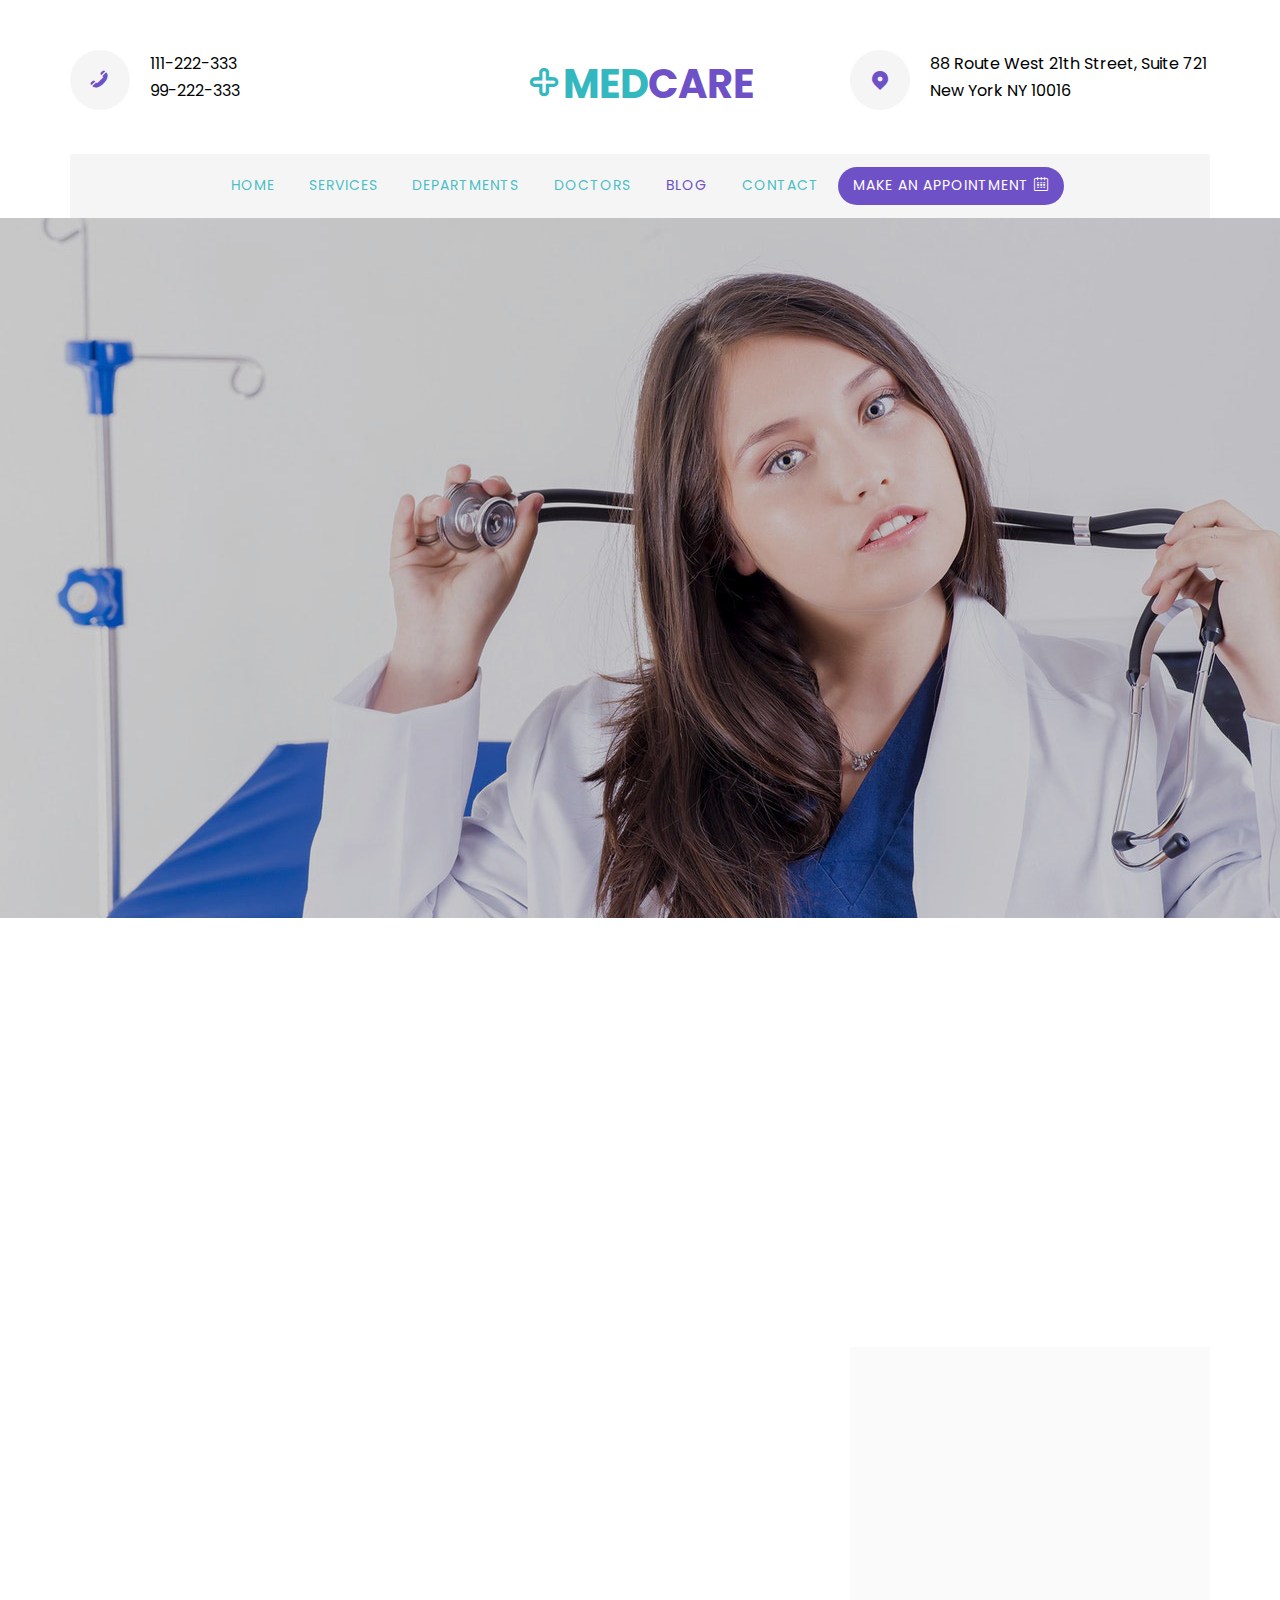
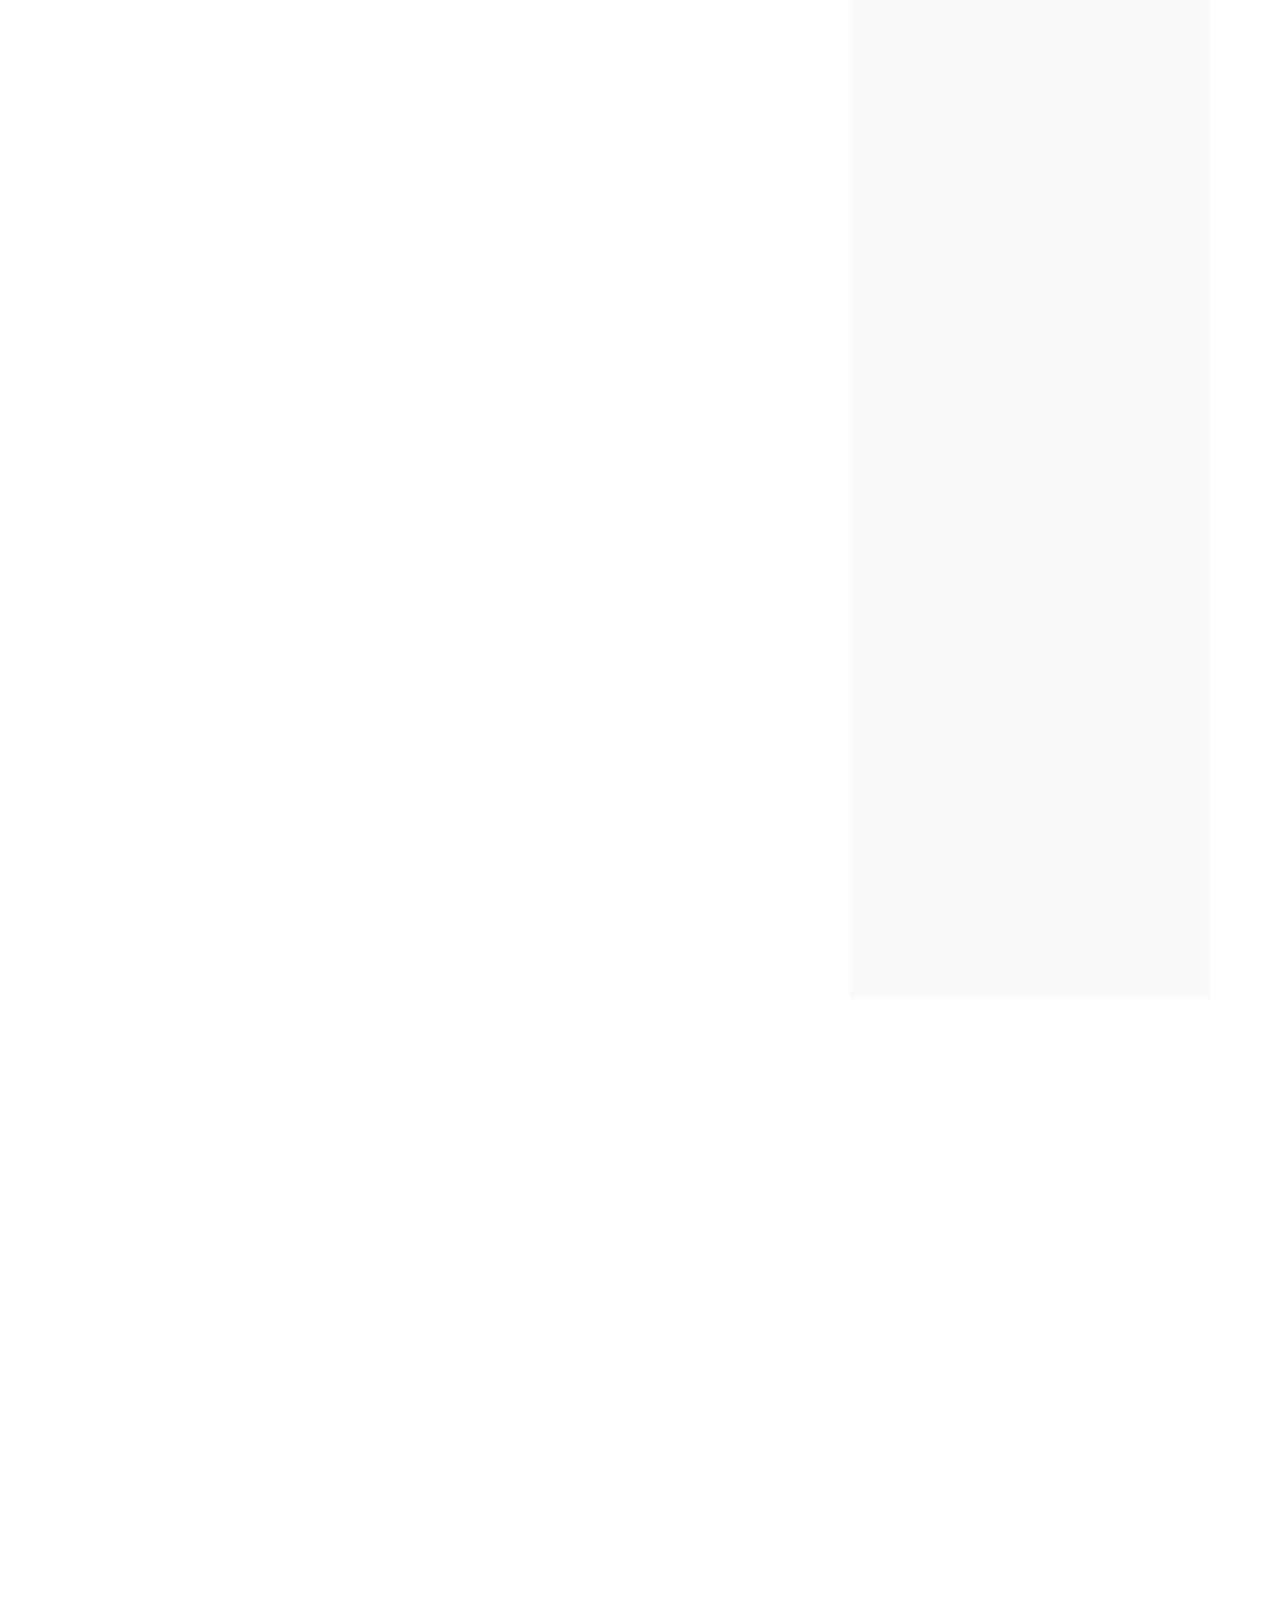
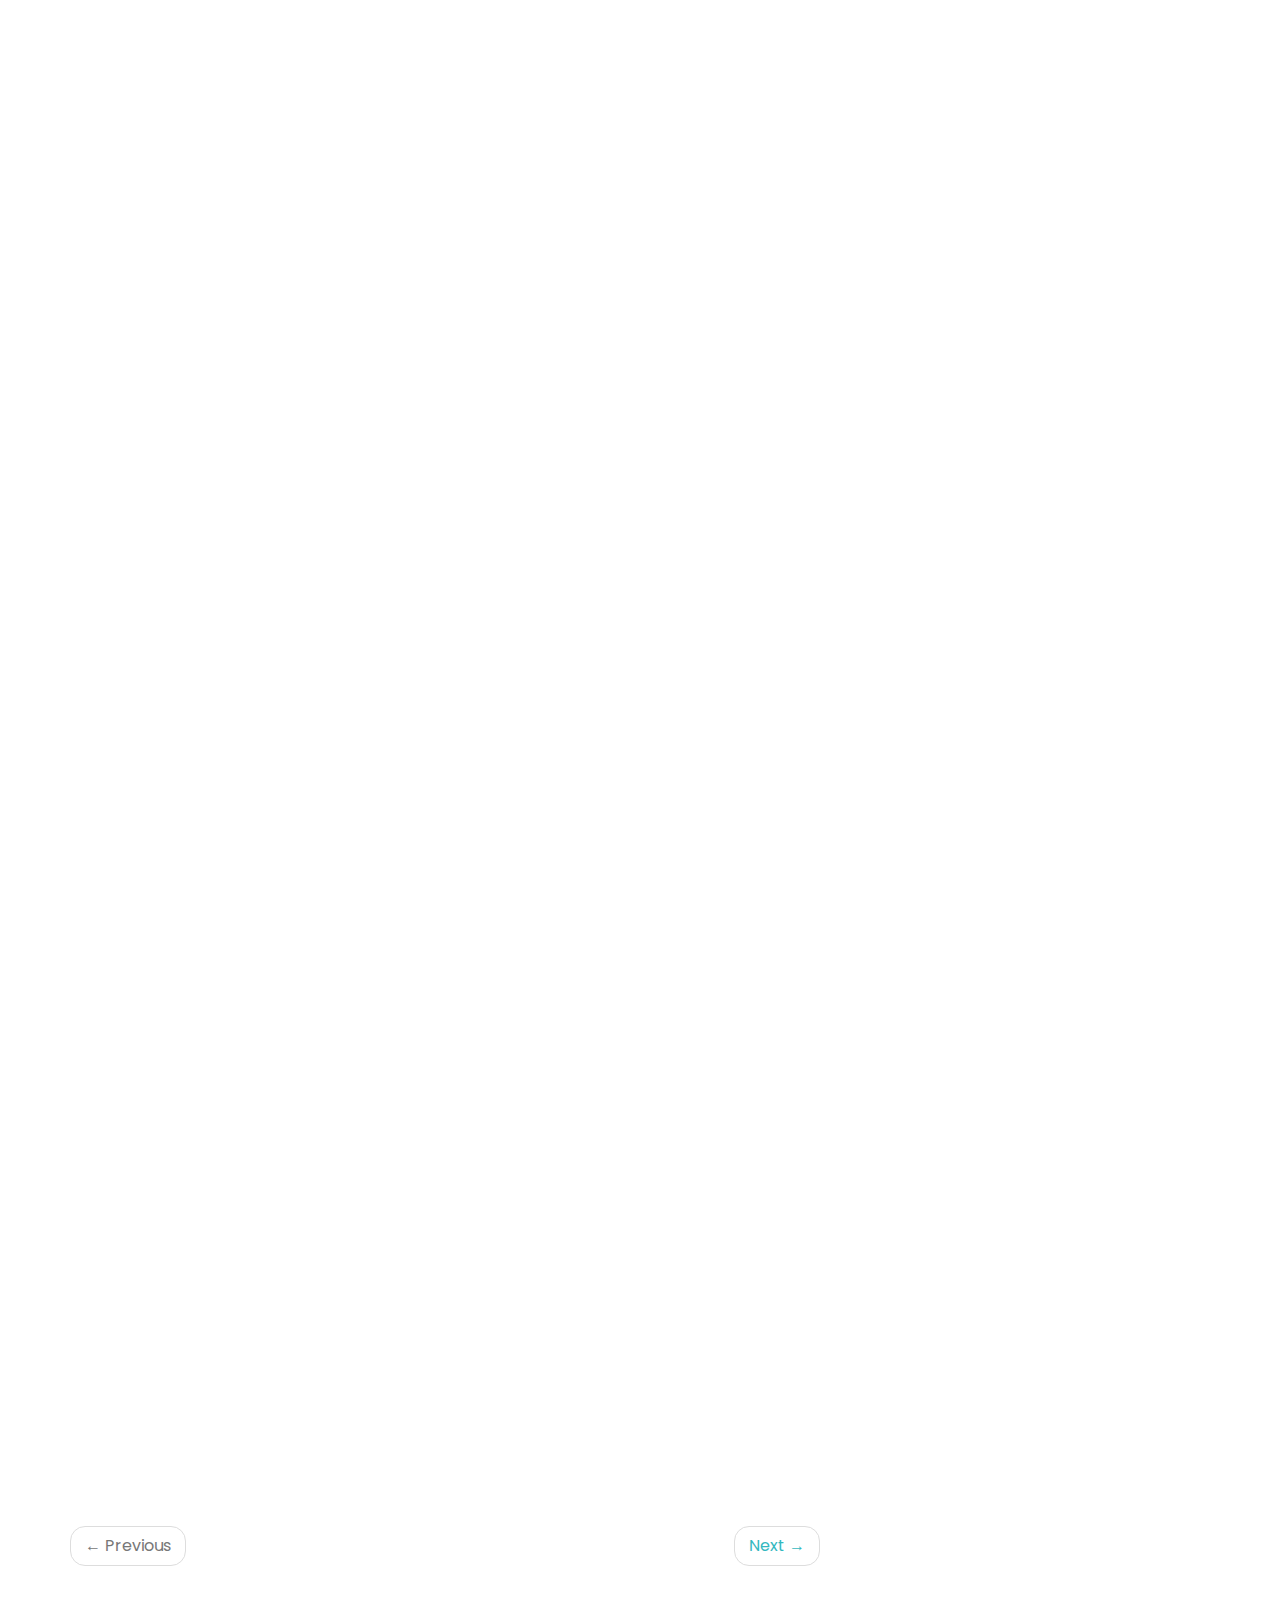
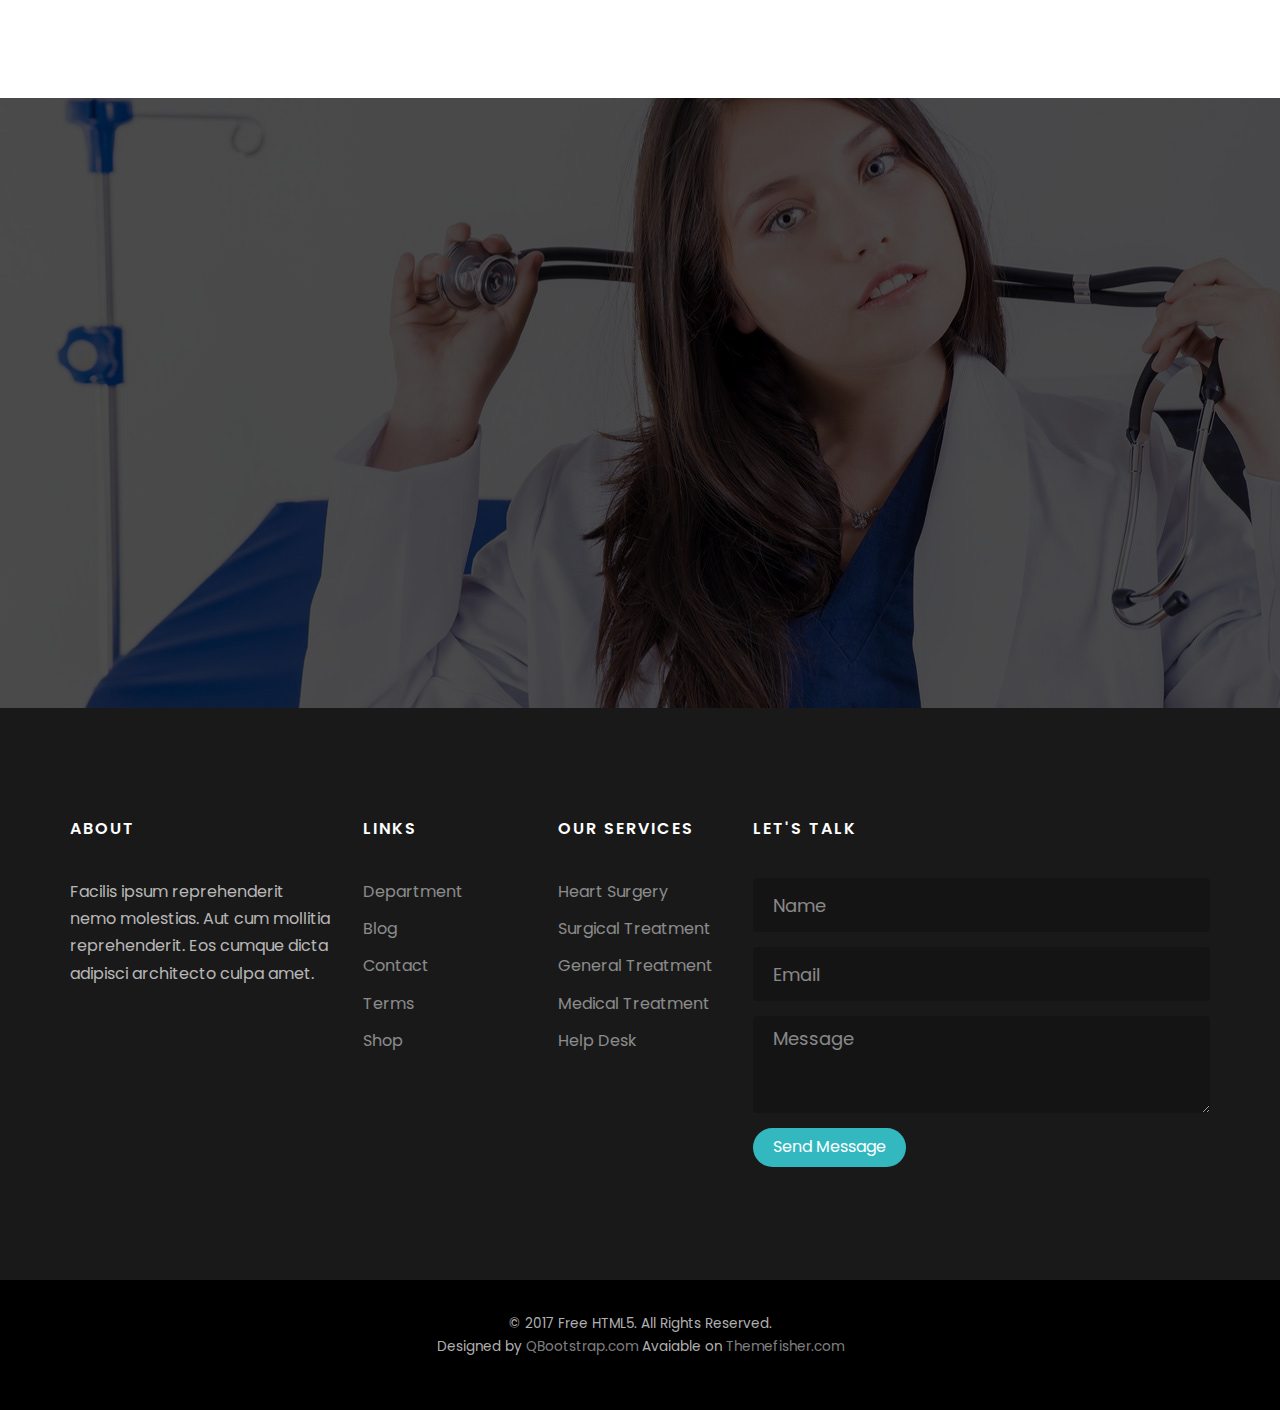
<file: blog.html>
<!DOCTYPE html>
<!--[if lt IE 7]>      <html class="no-js lt-ie9 lt-ie8 lt-ie7"> <![endif]-->
<!--[if IE 7]>         <html class="no-js lt-ie9 lt-ie8"> <![endif]-->
<!--[if IE 8]>         <html class="no-js lt-ie9"> <![endif]-->
<!--[if gt IE 8]><!--> <html class="no-js"> <!--<![endif]-->
	<head>
	<meta charset="utf-8">
	<meta http-equiv="X-UA-Compatible" content="IE=edge">
	<title>Medcare &mdash; 100% Free Fully Responsive HTML5 Template by qbootstrap.com</title>
	<meta name="viewport" content="width=device-width, initial-scale=1">
	<meta name="description" content="Free HTML5 Template by QBOOTSTRAP.COM" />
	<meta name="keywords" content="free html5, free template, free bootstrap, html5, css3, mobile first, responsive" />
	<meta name="author" content="QBOOTSTRAP.COM" />

  <!-- 
	//////////////////////////////////////////////////////

	FREE HTML5 TEMPLATE 
	DESIGNED & DEVELOPED by QBOOTSTRAP.COM
		
	Website: 		http://qbootstrap.com/
	Email: 			info@qbootstrap.com
	Twitter: 		http://twitter.com/Q_bootstrap
	Facebook: 		https://www.facebook.com/Qbootstrap
	//////////////////////////////////////////////////////
	 -->

  	<!-- Facebook and Twitter integration -->
	<meta property="og:title" content=""/>
	<meta property="og:image" content=""/>
	<meta property="og:url" content=""/>
	<meta property="og:site_name" content=""/>
	<meta property="og:description" content=""/>
	<meta name="twitter:title" content="" />
	<meta name="twitter:image" content="" />
	<meta name="twitter:url" content="" />
	<meta name="twitter:card" content="" />

	<link href="https://fonts.googleapis.com/css?family=Poppins:300,400,500,600,700" rel="stylesheet">
	<link href="https://fonts.googleapis.com/css?family=Montserrat:300,400,700" rel="stylesheet">
	
	<!-- Animate.css -->
	<link rel="stylesheet" href="css/animate.css">
	<!-- Icomoon Icon Fonts-->
	<link rel="stylesheet" href="css/icomoon.css">
	<!-- Bootstrap  -->
	<link rel="stylesheet" href="css/bootstrap.css">
	<!-- Magnific Popup -->
	<link rel="stylesheet" href="css/magnific-popup.css">
	<!-- Owl Carousel  -->
	<link rel="stylesheet" href="css/owl.carousel.min.css">
	<link rel="stylesheet" href="css/owl.theme.default.min.css">
	<!-- Flexslider  -->
	<link rel="stylesheet" href="css/flexslider.css">
	<!-- Theme style  -->
	<link rel="stylesheet" href="css/style.css">

	<!-- Modernizr JS -->
	<script src="js/modernizr-2.6.2.min.js"></script>
	<!-- FOR IE9 below -->
	<!--[if lt IE 9]>
	<script src="js/respond.min.js"></script>
	<![endif]-->

	</head>
	<body>
		
	<div class="qbootstrap-loader"></div>
	
	<div id="page">
	<nav class="qbootstrap-nav" role="navigation">
		<div class="top-menu">
			<div class="container">
				<div class="row">
					<div class="col-xs-12">
						<div class="top">
							<div class="row">
								<div class="col-md-4 col-md-push-4 text-center">
									<div id="qbootstrap-logo"><a href="index.html"><i class="icon-plus-outline"></i>Med<span>care</span></a></div>
								</div>
								<div class="col-md-4 col-md-pull-4">
									<div class="num">
										<span class="icon"><i class="icon-phone"></i></span>
										<p><a href="#">111-222-333</a><br><a href="#">99-222-333</a></p>
									</div>
								</div>
								<div class="col-md-4">
									<div class="loc">
										<span class="icon"><i class="icon-location"></i></span>
										<p><a href="#">88 Route West 21th Street, Suite 721 New York NY 10016</a></p>
									</div>
								</div>
							</div>
						</div>
					</div>
					<div class="col-xs-12 text-center">
						<div class="menu-1">
							<ul>
								<li><a href="index.html">Home</a></li>
								<li><a href="services.html">Services</a></li>
								<li class="has-dropdown">
									<a href="departments.html">Departments</a>
									<ul class="dropdown">
										<li><a href="departments-single.html">Plasetic Surgery Department</a></li>
										<li><a href="departments-single.html">Dental Department</a></li>
										<li><a href="departments-single.html">Psychological Department</a></li>
									</ul>
								</li>
								<li class="has-dropdown">
									<a href="doctors.html">Doctors</a>
									<ul class="dropdown">
										<li><a href="doctors-single.html">Single Doctor</a></li>
									</ul>
								</li>
								<li class="has-dropdown active">
									<a href="blog.html">Blog</a>
									<ul class="dropdown">
										<li><a href="blog-single.html">Single Blog</a></li>
									</ul>
								</li>
								<li><a href="contact.html">Contact</a></li>
								<li class="btn-cta"><a href="appointment.html"><span>Make an Appointment <i class="icon-calendar3"></i></span></a></li>
							</ul>
						</div>
					</div>
				</div>
				
			</div>
		</div>
	</nav>
	
	<aside id="qbootstrap-hero">
		<div class="flexslider">
			<ul class="slides">
		   	<li style="background-image: url(images/img_bg_5.jpg);">
		   		<div class="overlay"></div>
		   		<div class="container">
		   			<div class="row">
			   			<div class="col-md-8 col-md-offset-2 text-center slider-text">
			   				<div class="slider-text-inner">
			   					<h1>Our <strong>Blog &amp; Events</strong></h1>
									<h2>Free html5 templates Made by <a href="https://qbootstrap.com/" target="_blank">QBootstrap.com</a></h2>
			   				</div>
			   			</div>
			   		</div>
		   		</div>
		   	</li>
		  	</ul>
	  	</div>
	</aside>

	<div id="qbootstrap-intro">
		<div class="row">
			<div class="intro animate-box">
				<div class="intro-grid color-1">
					<span class="icon"><i class="icon-calendar3"></i></span>
					<h3>Flexible Schedule</h3>
					<p>Dignissimos asperiores vitae velit veniam totam fuga molestias accusamus alias autem provident. Odit ab aliquam dolor eius.</p>
					<a href="#" class="btn btn-primary">Read More</a>
				</div>
				<div class="intro-grid color-2">
					<span class="icon"><i class="icon-wallet2"></i></span>
					<h3>Best Price Guarantee</h3>
					<p>Dignissimos asperiores vitae velit veniam totam fuga molestias accusamus alias autem provident. Odit ab aliquam dolor eius.</p>
					<a href="#" class="btn btn-primary">Read More</a>
				</div>
				<div class="intro-grid color-3">
					<span class="icon"><i class="icon-clock3"></i></span>
					<h3>Opening Hours</h3>
					<p>Dignissimos asperiores vitae velit veniam totam fuga molestias accusamus alias autem provident. Odit ab aliquam dolor eius.</p>
					<a href="#" class="btn btn-primary">Book an Appointment</a>
				</div>
			</div>
		</div>
	</div>

	<div id="qbootstrap-blog">
		<div class="container">
			<div class="row">
				<div class="col-md-8">
					<div class="blog-wrap animate-box">
						<div class="row">
							<div class="col-md-12">
								<a href="#" class="blog-img" style="background-image: url(images/blog-1.jpg);">
									
								</a>
							</div>
							<div class="col-md-12">
								<div class="blog-desc">
									<h2><a href="blog-single.html">2017 Triathlon Event</a></h2>
									<div class="post-meta">
										<span><a href="#">Inpirational</a></span>
										<span>Aug 20, 2017</span>
										<span><a href="blog-single.html">3 Comments</a></span>
									</div>
									<p>Far far away, behind the word mountains, far from the countries Vokalia and Consonantia, there live the blind texts. Separated they live in Bookmarksgrove right at the coast of the Semantics, a large language ocean. A small river named Duden flows by their place and supplies it with the necessary regelialia.</p>
									<p><a href="blog-single.html" class="btn btn-primary">Read More</a></p>
								</div>
							</div>
						</div>
					</div>
					<div class="blog-wrap animate-box">
						<div class="row">
							<div class="col-md-12">
								<a href="#" class="blog-img" style="background-image: url(images/blog-2.jpg);">
									
								</a>
							</div>
							<div class="col-md-12">
								<div class="blog-desc">
									<h2><a href="blog-single.html">2017 Triathlon Event</a></h2>
									<div class="post-meta">
										<span><a href="#">Inpirational</a></span>
										<span>Aug 20, 2017</span>
										<span><a href="blog-single.html">3 Comments</a></span>
									</div>
									<p>Far far away, behind the word mountains, far from the countries Vokalia and Consonantia, there live the blind texts. Separated they live in Bookmarksgrove right at the coast of the Semantics, a large language ocean. A small river named Duden flows by their place and supplies it with the necessary regelialia.</p>
									<p><a href="blog-single.html" class="btn btn-primary">Read More</a></p>
								</div>
							</div>
						</div>
					</div>
					<div class="blog-wrap animate-box">
						<div class="row">
							<div class="col-md-12">
								<a href="#" class="blog-img" style="background-image: url(images/blog-3.jpg);">
									
								</a>
							</div>
							<div class="col-md-12">
								<div class="blog-desc">
									<h2><a href="blog-single.html">2017 Triathlon Event</a></h2>
									<div class="post-meta">
										<span><a href="#">Inpirational</a></span>
										<span>Aug 20, 2017</span>
										<span><a href="blog-single.html">3 Comments</a></span>
									</div>
									<p>Far far away, behind the word mountains, far from the countries Vokalia and Consonantia, there live the blind texts. Separated they live in Bookmarksgrove right at the coast of the Semantics, a large language ocean. A small river named Duden flows by their place and supplies it with the necessary regelialia.</p>
									<p><a href="blog-single.html" class="btn btn-primary">Read More</a></p>
								</div>
							</div>
						</div>
					</div>
					<div class="blog-wrap animate-box">
						<div class="row">
							<div class="col-md-12">
								<a href="#" class="blog-img" style="background-image: url(images/blog-2.jpg);">
									
								</a>
							</div>
							<div class="col-md-12">
								<div class="blog-desc">
									<h2><a href="blog-single.html">2017 Triathlon Event</a></h2>
									<div class="post-meta">
										<span><a href="#">Inpirational</a></span>
										<span>Aug 20, 2017</span>
										<span><a href="blog-single.html">3 Comments</a></span>
									</div>
									<p>Far far away, behind the word mountains, far from the countries Vokalia and Consonantia, there live the blind texts. Separated they live in Bookmarksgrove right at the coast of the Semantics, a large language ocean. A small river named Duden flows by their place and supplies it with the necessary regelialia.</p>
									<p><a href="blog-single.html" class="btn btn-primary">Read More</a></p>
								</div>
							</div>
						</div>
					</div>
					<ul class="pager">
					    <li class="previous disabled"><a href="#">&larr; Previous</a></li>
					    <li class="next"><a href="#">Next &rarr;</a></li>
					</ul>
				</div>
				<div class="col-md-4">
					<aside class="sidebar">
						<div class="side animate-box">
							<h2>Categories</h2>
							<ul class="list">
								<li><a href="#">Inspirational <i class="icon-check"></i> <span class="badge badge-default badge-pill">10</span></a></li>
								<li><a href="#">Medicines <i class="icon-check"></i> <span class="badge badge-default badge-pill">10</span></a></li>
								<li><a href="#">Operational <i class="icon-check"></i> <span class="badge badge-default badge-pill">10</span></a></li>
								<li><a href="#">Laboratories <i class="icon-check"></i> <span class="badge badge-default badge-pill">10</span></a></li>
							</ul>
						</div>

						<div class="side animate-box">
							<h2>Recent Posts</h2>
							<div class="post">
								<a href="blog.html">
									<div class="blog-img" style="background-image: url(images/blog-1.jpg);"></div>
									<div class="desc">
										<span>Aug 20, 2017</span>
										<h3>Far far away, behind the word mountains, far from the countries</h3>
									</div>
								</a>
							</div>
							<div class="post">
								<a href="blog.html">
									<div class="blog-img" style="background-image: url(images/blog-2.jpg);"></div>
									<div class="desc">
										<span>Aug 20, 2017</span>
										<h3>Far far away, behind the word mountains, far from the countries</h3>
									</div>
								</a>
							</div>
							<div class="post">
								<a href="blog.html">
									<div class="blog-img" style="background-image: url(images/blog-3.jpg);"></div>
									<div class="desc">
										<span>Aug 20, 2017</span>
										<h3>Far far away, behind the word mountains, far from the countries</h3>
									</div>
								</a>
							</div>
						</div>
						<div class="side animate-box">
							<h2>Paragraph</h2>
							<p>The Big Oxmox advised her not to do so, because there were thousands of bad Commas, wild Question Marks and devious Semikoli, but the Little Blind Text didn’t listen.</p>
						</div>
					</aside>
				</div>
			</div>
		</div>
	</div>

	<div id="qbootstrap-register" style="background-image: url(images/img_bg_5.jpg);" data-stellar-background-ratio="0.5">
		<div class="overlay"></div>
		<div class="container">
			<div class="row">
				<div class="col-md-10 col-md-offset-1 animate-box">
					<div class="date-counter text-center">
						<h2>We offer <strong class="color">Free Consultation</strong></h2>
						<h3>By Dr. <strong>Mary Smith</strong></h3>
						<p class="countdown">
							<span id="days"></span>
							<span id="hours"></span>
							<span id="minutes"></span>
							<span id="seconds"></span>
						</p>
						<p><strong>Limited offer, Hurry Up!</strong></p>
						<p><a href="#" class="btn btn-primary btn-lg">Book an Appointment <i class="icon-calendar3"></i></a></p>
					</div>
				</div>
			</div>
		</div>
	</div>

	<footer id="qbootstrap-footer" role="contentinfo">
		<div class="overlay"></div>
		<div class="container">
			<div class="row row-pb-md">
				<div class="col-md-3 qbootstrap-widget">
					<h3>About</h3>
					<p>Facilis ipsum reprehenderit nemo molestias. Aut cum mollitia reprehenderit. Eos cumque dicta adipisci architecto culpa amet.</p>
				</div>
				<div class="col-md-2 col-sm-4 col-xs-6 qbootstrap-widget">
					<h3>Links</h3>
					<ul class="qbootstrap-footer-links">
						<li><a href="#">Department</a></li>
						<li><a href="#">Blog</a></li>
						<li><a href="#">Contact</a></li>
						<li><a href="#">Terms</a></li>
						<li><a href="#">Shop</a></li>
					</ul>
				</div>

				<div class="col-md-2 col-sm-4 col-xs-6 qbootstrap-widget">
					<h3>Our Services</h3>
					<ul class="qbootstrap-footer-links">
						<li><a href="#">Heart Surgery</a></li>
						<li><a href="#">Surgical Treatment</a></li>
						<li><a href="#">General Treatment</a></li>
						<li><a href="#">Medical Treatment</a></li>
						<li><a href="#">Help Desk</a></li>
					</ul>
				</div>

				<div class="col-md-5 col-sm-4 col-xs-12 qbootstrap-widget">
					<h3>Let's Talk</h3>
					<form class="contact-form">
						<div class="form-group">
							<label for="name" class="sr-only">Name</label>
							<input type="name" class="form-control" id="name" placeholder="Name">
						</div>
						<div class="form-group">
							<label for="email" class="sr-only">Email</label>
							<input type="email" class="form-control" id="email" placeholder="Email">
						</div>
						<div class="form-group">
							<label for="message" class="sr-only">Message</label>
							<textarea class="form-control" id="message" rows="3" placeholder="Message"></textarea>
						</div>
						<div class="form-group">
							<input type="submit" id="btn-submit" class="btn btn-primary btn-send-message btn-md" value="Send Message">
						</div>
					</form>
				</div>
			</div>
		</div>
		<div class="row copyright">
			<div class="col-md-12 text-center">
				<p>
                    <small class="block">&copy; 2017 Free HTML5. All Rights Reserved.</small> 
                    <small class="block">Designed by <a href="https://qbootstrap.com/" target="_blank">QBootstrap.com</a> Avaiable on <a href="https://themefisher.com/free-bootstrap-templates" class="">Themefisher.com</a></small>
                </p>
			</div>
		</div>
	</footer>
	</div>

	<div class="gototop js-top">
		<a href="#" class="js-gotop"><i class="icon-arrow-up"></i></a>
	</div>
	
	<!-- jQuery -->
	<script src="js/jquery.min.js"></script>
	<!-- jQuery Easing -->
	<script src="js/jquery.easing.1.3.js"></script>
	<!-- Bootstrap -->
	<script src="js/bootstrap.min.js"></script>
	<!-- Waypoints -->
	<script src="js/jquery.waypoints.min.js"></script>
	<!-- Stellar Parallax -->
	<script src="js/jquery.stellar.min.js"></script>
	<!-- Carousel -->
	<script src="js/owl.carousel.min.js"></script>
	<!-- Flexslider -->
	<script src="js/jquery.flexslider-min.js"></script>
	<!-- countTo -->
	<script src="js/jquery.countTo.js"></script>
	<!-- Magnific Popup -->
	<script src="js/jquery.magnific-popup.min.js"></script>
	<script src="js/magnific-popup-options.js"></script>
	<!-- Sticky Kit -->
	<script src="js/sticky-kit.min.js"></script>
	<!-- Main -->
	<script src="js/main.js"></script>

	</body>
</html>
</file>
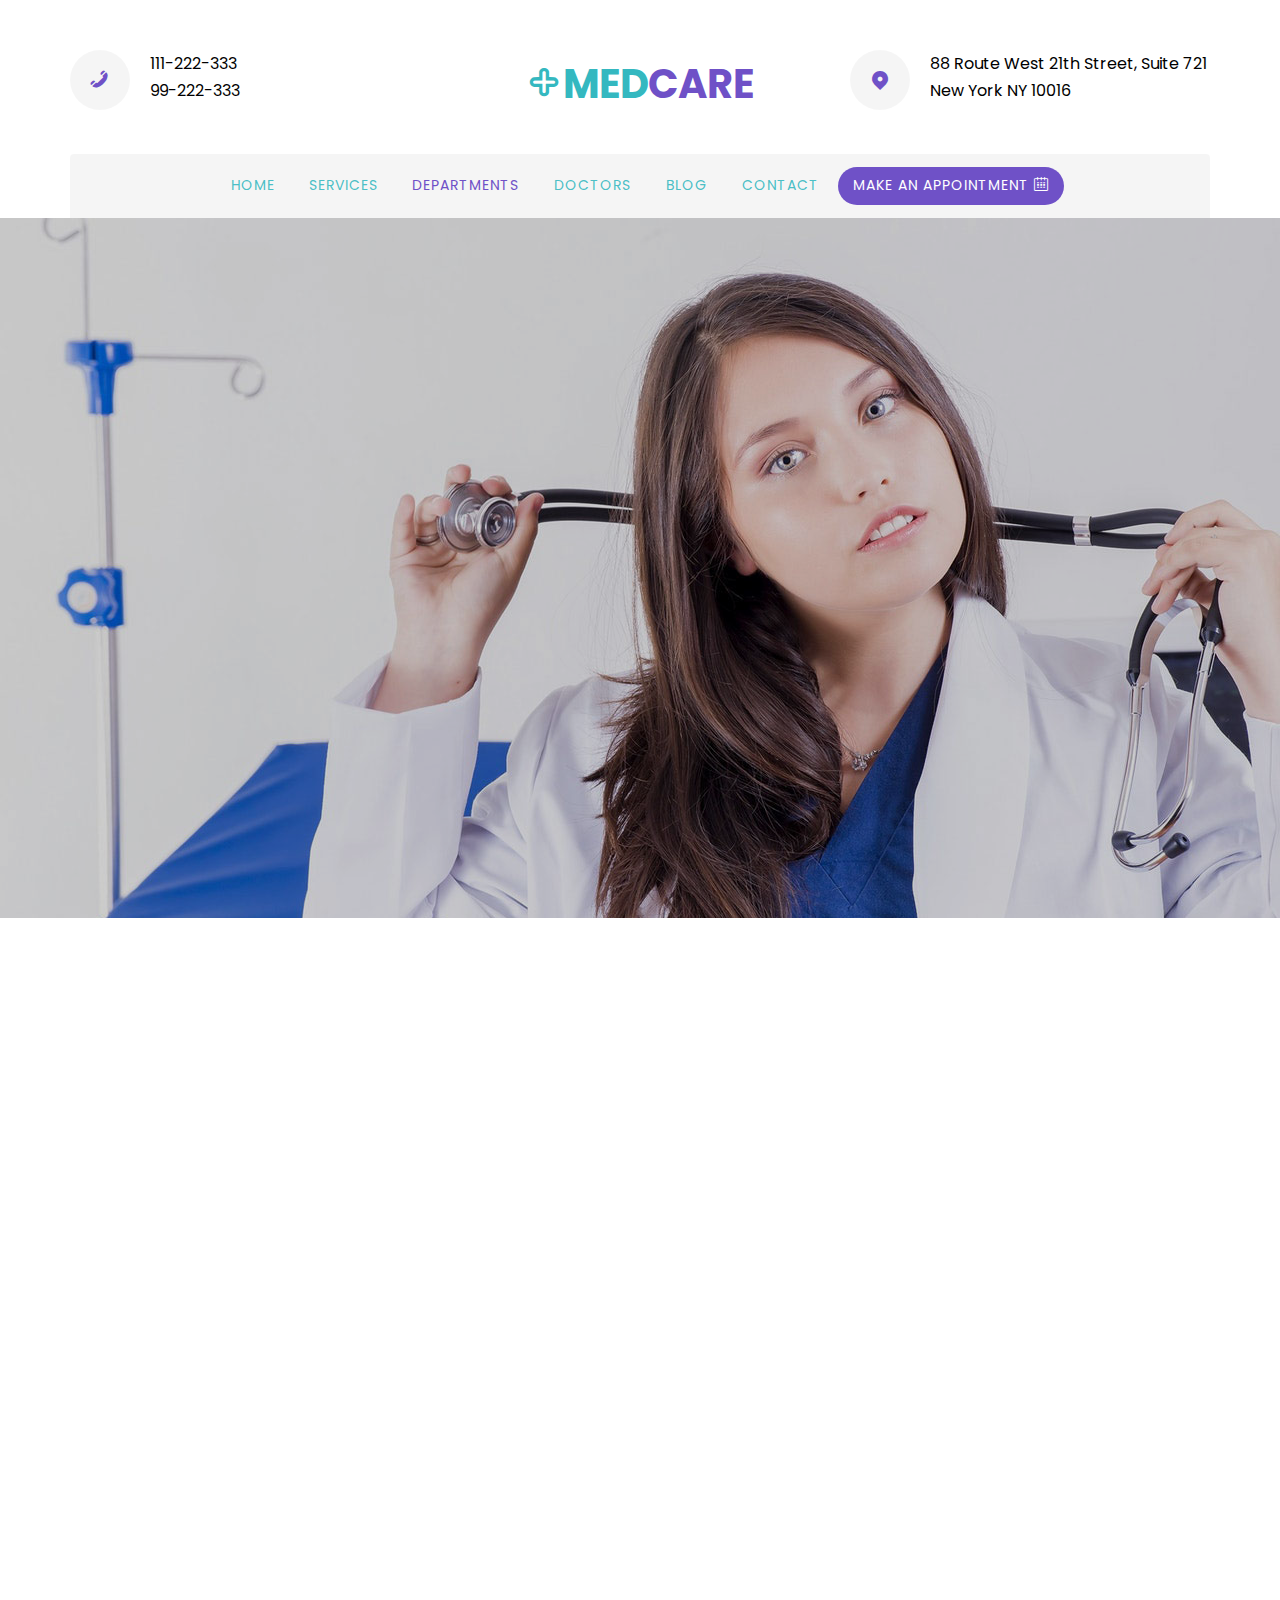
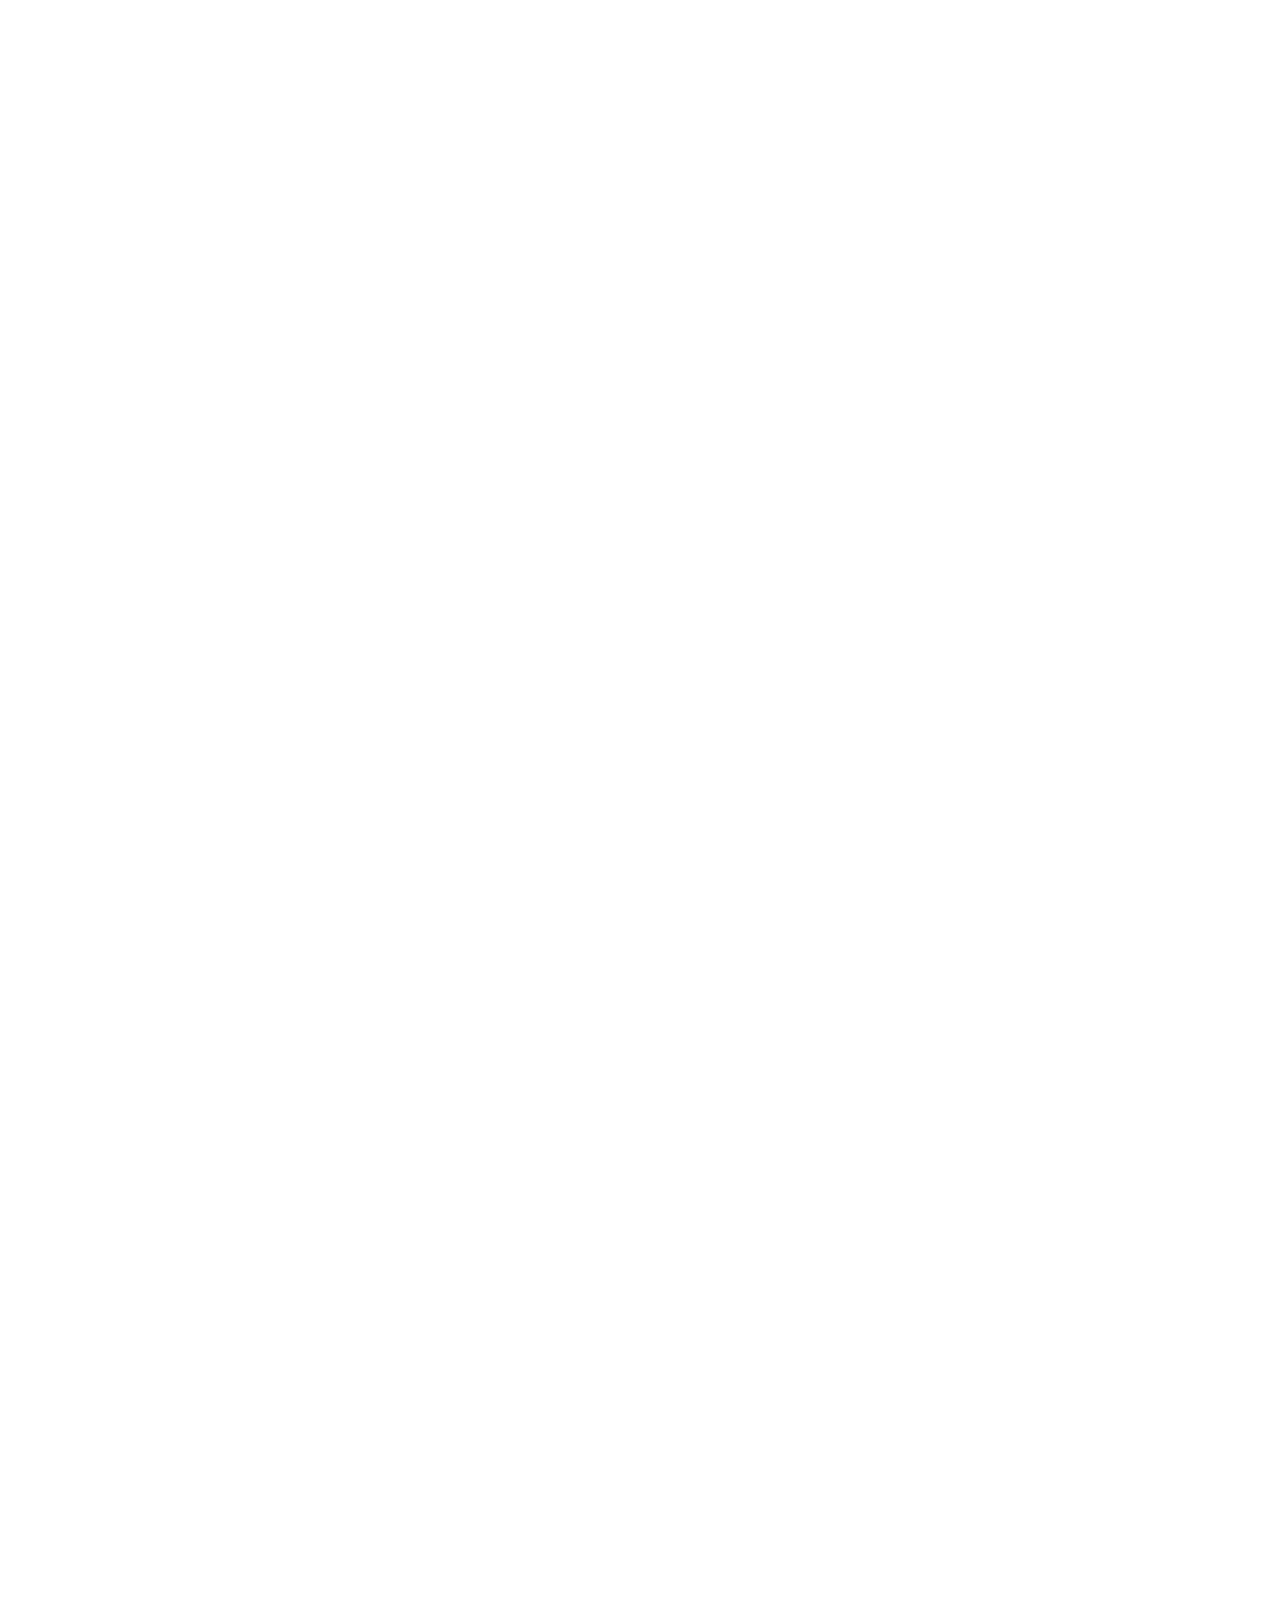
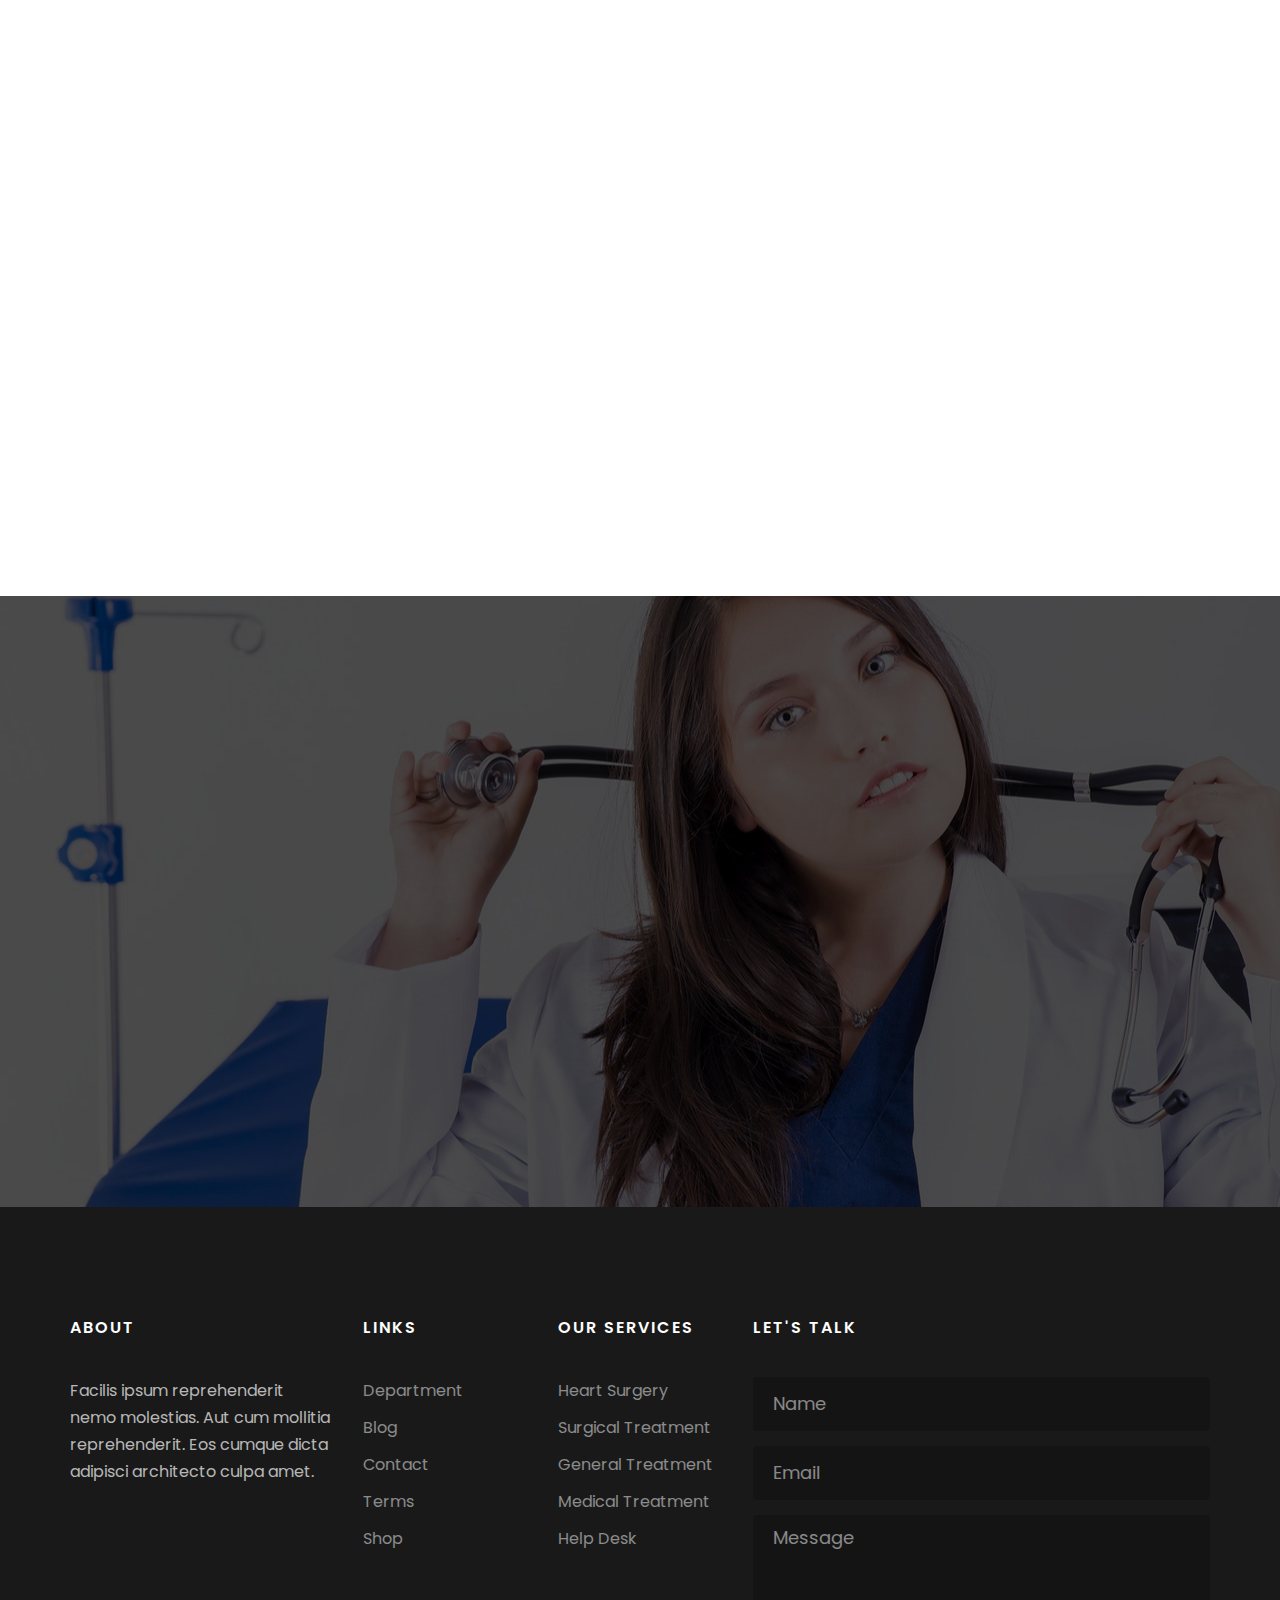
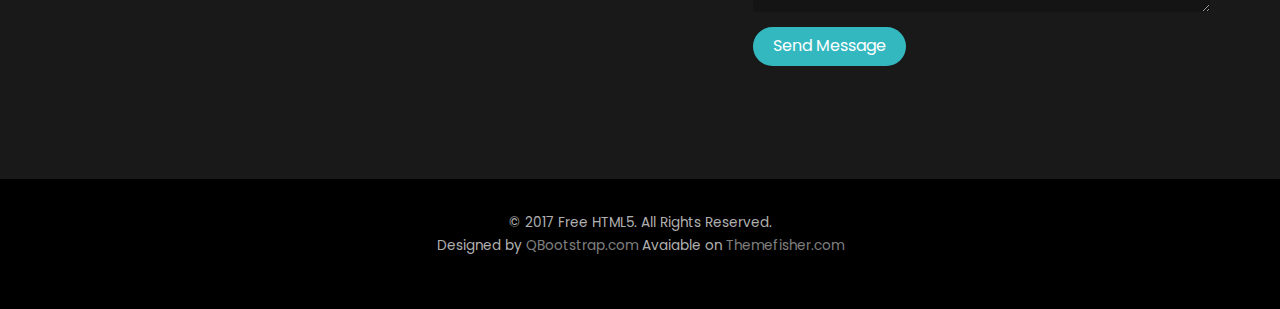
<file: departments-single.html>
<!DOCTYPE html>
<!--[if lt IE 7]>      <html class="no-js lt-ie9 lt-ie8 lt-ie7"> <![endif]-->
<!--[if IE 7]>         <html class="no-js lt-ie9 lt-ie8"> <![endif]-->
<!--[if IE 8]>         <html class="no-js lt-ie9"> <![endif]-->
<!--[if gt IE 8]><!--> <html class="no-js"> <!--<![endif]-->
	<head>
	<meta charset="utf-8">
	<meta http-equiv="X-UA-Compatible" content="IE=edge">
	<title>Medcare &mdash; 100% Free Fully Responsive HTML5 Template by qbootstrap.com</title>
	<meta name="viewport" content="width=device-width, initial-scale=1">
	<meta name="description" content="Free HTML5 Template by QBOOTSTRAP.COM" />
	<meta name="keywords" content="free html5, free template, free bootstrap, html5, css3, mobile first, responsive" />
	<meta name="author" content="QBOOTSTRAP.COM" />

  <!-- 
	//////////////////////////////////////////////////////

	FREE HTML5 TEMPLATE 
	DESIGNED & DEVELOPED by QBOOTSTRAP.COM
		
	Website: 		http://qbootstrap.com/
	Email: 			info@qbootstrap.com
	Twitter: 		http://twitter.com/Q_bootstrap
	Facebook: 		https://www.facebook.com/Qbootstrap
	//////////////////////////////////////////////////////
	 -->

  	<!-- Facebook and Twitter integration -->
	<meta property="og:title" content=""/>
	<meta property="og:image" content=""/>
	<meta property="og:url" content=""/>
	<meta property="og:site_name" content=""/>
	<meta property="og:description" content=""/>
	<meta name="twitter:title" content="" />
	<meta name="twitter:image" content="" />
	<meta name="twitter:url" content="" />
	<meta name="twitter:card" content="" />

	<link href="https://fonts.googleapis.com/css?family=Poppins:300,400,500,600,700" rel="stylesheet">
	<link href="https://fonts.googleapis.com/css?family=Montserrat:300,400,700" rel="stylesheet">
	
	<!-- Animate.css -->
	<link rel="stylesheet" href="css/animate.css">
	<!-- Icomoon Icon Fonts-->
	<link rel="stylesheet" href="css/icomoon.css">
	<!-- Bootstrap  -->
	<link rel="stylesheet" href="css/bootstrap.css">
	<!-- Magnific Popup -->
	<link rel="stylesheet" href="css/magnific-popup.css">
	<!-- Owl Carousel  -->
	<link rel="stylesheet" href="css/owl.carousel.min.css">
	<link rel="stylesheet" href="css/owl.theme.default.min.css">
	<!-- Flexslider  -->
	<link rel="stylesheet" href="css/flexslider.css">
	<!-- Theme style  -->
	<link rel="stylesheet" href="css/style.css">

	<!-- Modernizr JS -->
	<script src="js/modernizr-2.6.2.min.js"></script>
	<!-- FOR IE9 below -->
	<!--[if lt IE 9]>
	<script src="js/respond.min.js"></script>
	<![endif]-->

	</head>
	<body>
		
	<div class="qbootstrap-loader"></div>
	
	<div id="page">
	<nav class="qbootstrap-nav" role="navigation">
		<div class="top-menu">
			<div class="container">
				<div class="row">
					<div class="col-xs-12">
						<div class="top">
							<div class="row">
								<div class="col-md-4 col-md-push-4 text-center">
									<div id="qbootstrap-logo"><a href="index.html"><i class="icon-plus-outline"></i>Med<span>care</span></a></div>
								</div>
								<div class="col-md-4 col-md-pull-4">
									<div class="num">
										<span class="icon"><i class="icon-phone"></i></span>
										<p><a href="#">111-222-333</a><br><a href="#">99-222-333</a></p>
									</div>
								</div>
								<div class="col-md-4">
									<div class="loc">
										<span class="icon"><i class="icon-location"></i></span>
										<p><a href="#">88 Route West 21th Street, Suite 721 New York NY 10016</a></p>
									</div>
								</div>
							</div>
						</div>
					</div>
					<div class="col-xs-12 text-center">
						<div class="menu-1">
							<ul>
								<li><a href="index.html">Home</a></li>
								<li><a href="services.html">Services</a></li>
								<li class="has-dropdown active">
									<a href="departments.html">Departments</a>
									<ul class="dropdown">
										<li><a href="departments-single.html">Plasetic Surgery Department</a></li>
										<li><a href="departments-single.html">Dental Department</a></li>
										<li><a href="departments-single.html">Psychological Department</a></li>
									</ul>
								</li>
								<li class="has-dropdown">
									<a href="doctors.html">Doctors</a>
									<ul class="dropdown">
										<li><a href="doctors-single.html">Single Doctor</a></li>
									</ul>
								</li>
								<li class="has-dropdown">
									<a href="blog.html">Blog</a>
									<ul class="dropdown">
										<li><a href="blog-single.html">Single Blog</a></li>
									</ul>
								</li>
								<li><a href="contact.html">Contact</a></li>
								<li class="btn-cta"><a href="appointment.html"><span>Make an Appointment <i class="icon-calendar3"></i></span></a></li>
							</ul>
						</div>
					</div>
				</div>
				
			</div>
		</div>
	</nav>
	
	<aside id="qbootstrap-hero">
		<div class="flexslider">
			<ul class="slides">
		   	<li style="background-image: url(images/img_bg_5.jpg);">
		   		<div class="overlay"></div>
		   		<div class="container">
		   			<div class="row">
			   			<div class="col-md-8 col-md-offset-2 text-center slider-text">
			   				<div class="slider-text-inner">
			   					<h1>Our <strong>Departments</strong></h1>
									<h2>Free html5 templates Made by <a href="https://qbootstrap.com/" target="_blank">QBootstrap.com</a></h2>
			   				</div>
			   			</div>
			   		</div>
		   		</div>
		   	</li>
		  	</ul>
	  	</div>
	</aside>

	<div id="qbootstrap-intro">
		<div class="row">
			<div class="intro animate-box">
				<div class="intro-grid color-1">
					<span class="icon"><i class="icon-calendar3"></i></span>
					<h3>Flexible Schedule</h3>
					<p>Dignissimos asperiores vitae velit veniam totam fuga molestias accusamus alias autem provident. Odit ab aliquam dolor eius.</p>
					<a href="#" class="btn btn-primary">Read More</a>
				</div>
				<div class="intro-grid color-2">
					<span class="icon"><i class="icon-wallet2"></i></span>
					<h3>Best Price Guarantee</h3>
					<p>Dignissimos asperiores vitae velit veniam totam fuga molestias accusamus alias autem provident. Odit ab aliquam dolor eius.</p>
					<a href="#" class="btn btn-primary">Read More</a>
				</div>
				<div class="intro-grid color-3">
					<span class="icon"><i class="icon-clock3"></i></span>
					<h3>Opening Hours</h3>
					<p>Dignissimos asperiores vitae velit veniam totam fuga molestias accusamus alias autem provident. Odit ab aliquam dolor eius.</p>
					<a href="#" class="btn btn-primary">Book an Appointment</a>
				</div>
			</div>
		</div>
	</div>

	<div class="qbootstrap-departments">
		<div class="row">
			<div class="department-wrap animate-box">
				<div class="grid-1 col-md-6" style="background-image: url(images/img_bg_1.jpg);"></div>
				<div class="grid-2 col-md-6">
					<div class="desc">
						<h2><a href="departments-single.html">Plastic Surgery Department</a></h2>
						<p>Far far away, behind the word mountains, far from the countries Vokalia and Consonantia,</p>
						<p>there live the blind texts. Separated they live in Bookmarksgrove right at the coast of the Semantics, a large language ocean. A small river named Duden flows by their place and supplies it with the necessary regelialia. </p>
						<p>Lorem ipsum dolor sit amet, consectetur adipisicing elit. Consectetur quaerat est excepturi officia, repellendus aliquid corporis voluptate labore velit tenetur eos. Amet, dolore pariatur, delectus ducimus quo quod illum inventore.</p>
						<p>Lorem ipsum dolor sit amet, consectetur adipisicing elit. Perferendis, velit doloremque placeat illum voluptatem eius, reprehenderit nulla suscipit ducimus incidunt, fugit dolorum. Repellendus perferendis sequi esse debitis, vitae laudantium ad.</p>
					</div>
				</div>
			</div>
		</div>
	</div>

	<div id="qbootstrap-doctor">
		<div class="container-fluid">
			<div class="row animate-box">
				<div class="col-md-6 col-md-offset-3 text-center qbootstrap-heading">
					<h2>Meet the Doctors</h2>
					<p>Dignissimos asperiores vitae velit veniam totam fuga molestias accusamus alias autem provident. Odit ab aliquam dolor eius.</p>
				</div>
			</div>
			<div class="row">
				<div class="col-md-3 animate-box text-center">
					<div class="doctor">
						<div class="staff-img" style="background-image: url(images/staff-4.jpg);"></div>
						<h3><a href="#">Mary Smith</a></h3>
						<span>Dental Hygienist</span>
						<ul class="qbootstrap-social">
							<li><a href="#"><i class="icon-facebook2"></i></a></li>
							<li><a href="#"><i class="icon-twitter2"></i></a></li>
							<li><a href="#"><i class="icon-yahoo2"></i></a></li>
							<li><a href="#"><i class="icon-google2"></i></a></li>
						</ul>
					</div>
				</div>
				<div class="col-md-3 animate-box text-center">
					<div class="doctor">
						<div class="staff-img" style="background-image: url(images/staff-2.jpg);"></div>
						<h3><a href="#">John Bowman</a></h3>
						<span>Orthopedic Surgeon</span>
						<ul class="qbootstrap-social">
							<li><a href="#"><i class="icon-facebook2"></i></a></li>
							<li><a href="#"><i class="icon-twitter2"></i></a></li>
							<li><a href="#"><i class="icon-yahoo2"></i></a></li>
							<li><a href="#"><i class="icon-google2"></i></a></li>
						</ul>
					</div>
				</div>
				<div class="col-md-3 animate-box text-center">
					<div class="doctor">
						<div class="staff-img" style="background-image: url(images/staff-3.jpg);"></div>
						<h3><a href="#">Jenny Anderson</a></h3>
						<span>Health Care</span>
						<ul class="qbootstrap-social">
							<li><a href="#"><i class="icon-facebook2"></i></a></li>
							<li><a href="#"><i class="icon-twitter2"></i></a></li>
							<li><a href="#"><i class="icon-yahoo2"></i></a></li>
							<li><a href="#"><i class="icon-google2"></i></a></li>
						</ul>
					</div>
				</div>
				<div class="col-md-3 animate-box text-center">
					<div class="doctor">
						<div class="staff-img" style="background-image: url(images/staff-1.jpg);"></div>
						<h3><a href="#">Bob Barker</a></h3>
						<span>Patient Services Manager</span>
						<ul class="qbootstrap-social">
							<li><a href="#"><i class="icon-facebook2"></i></a></li>
							<li><a href="#"><i class="icon-twitter2"></i></a></li>
							<li><a href="#"><i class="icon-yahoo2"></i></a></li>
							<li><a href="#"><i class="icon-google2"></i></a></li>
						</ul>
					</div>
				</div>
			</div>
		</div>
	</div>

	<div class="qbootstrap-pricing">
		<div class="container">
			<div class="row animate-box">
				<div class="col-md-6 col-md-offset-3 text-center qbootstrap-heading">
					<h2><span>Treatment</span> Plans</h2>
					<p>Dignissimos asperiores vitae velit veniam totam fuga molestias accusamus alias autem provident. Odit ab aliquam dolor eius.</p>
				</div>
			</div>
			<div class="row animate-box">
				<div class="col-md-6">
					<ul class="plan">
						<li><span>Nose job</span><span>$100</span></li>
						<li><span>Breast implants</span><span>$120</span></li>
						<li><span>Ear pinning</span><span>$140</span></li>
						<li><span>Breast augmentation</span><span>$100</span></li>
						<li><span>Eyelid lift</span><span>$110</span></li>
						<li><span>Face lift</span><span>$100</span></li>
						<li><span>Tattoo removal</span><span>$150</span></li>
					</ul>
				</div>
				<div class="col-md-6">
					<ul class="plan">
						<li><span>Cosmetic surgery</span><span>$100</span></li>
						<li><span>Facial Reconstruction</span><span>$120</span></li>
						<li><span>Head &amp; neck reconstruction</span><span>$140</span></li>
						<li><span>Liposuction</span><span>$100</span></li>
						<li><span>Pediatric plastic surgery</span><span>$110</span></li>
						<li><span>Skin Care</span><span>$100</span></li>
						<li><span>Tummy Tuck</span><span>$150</span></li>
					</ul>
				</div>
			</div>
		</div>
	</div>

	

	<div id="qbootstrap-register" style="background-image: url(images/img_bg_5.jpg);" data-stellar-background-ratio="0.5">
		<div class="overlay"></div>
		<div class="container">
			<div class="row">
				<div class="col-md-10 col-md-offset-1 animate-box">
					<div class="date-counter text-center">
						<h2>We offer <strong class="color">Free Consultation</strong></h2>
						<h3>By Dr. <strong>Mary Smith</strong></h3>
						<p class="countdown">
							<span id="days"></span>
							<span id="hours"></span>
							<span id="minutes"></span>
							<span id="seconds"></span>
						</p>
						<p><strong>Limited offer, Hurry Up!</strong></p>
						<p><a href="#" class="btn btn-primary btn-lg">Book an Appointment <i class="icon-calendar3"></i></a></p>
					</div>
				</div>
			</div>
		</div>
	</div>

	<footer id="qbootstrap-footer" role="contentinfo">
		<div class="overlay"></div>
		<div class="container">
			<div class="row row-pb-md">
				<div class="col-md-3 qbootstrap-widget">
					<h3>About</h3>
					<p>Facilis ipsum reprehenderit nemo molestias. Aut cum mollitia reprehenderit. Eos cumque dicta adipisci architecto culpa amet.</p>
				</div>
				<div class="col-md-2 col-sm-4 col-xs-6 qbootstrap-widget">
					<h3>Links</h3>
					<ul class="qbootstrap-footer-links">
						<li><a href="#">Department</a></li>
						<li><a href="#">Blog</a></li>
						<li><a href="#">Contact</a></li>
						<li><a href="#">Terms</a></li>
						<li><a href="#">Shop</a></li>
					</ul>
				</div>

				<div class="col-md-2 col-sm-4 col-xs-6 qbootstrap-widget">
					<h3>Our Services</h3>
					<ul class="qbootstrap-footer-links">
						<li><a href="#">Heart Surgery</a></li>
						<li><a href="#">Surgical Treatment</a></li>
						<li><a href="#">General Treatment</a></li>
						<li><a href="#">Medical Treatment</a></li>
						<li><a href="#">Help Desk</a></li>
					</ul>
				</div>

				<div class="col-md-5 col-sm-4 col-xs-12 qbootstrap-widget">
					<h3>Let's Talk</h3>
					<form class="contact-form">
						<div class="form-group">
							<label for="name" class="sr-only">Name</label>
							<input type="name" class="form-control" id="name" placeholder="Name">
						</div>
						<div class="form-group">
							<label for="email" class="sr-only">Email</label>
							<input type="email" class="form-control" id="email" placeholder="Email">
						</div>
						<div class="form-group">
							<label for="message" class="sr-only">Message</label>
							<textarea class="form-control" id="message" rows="3" placeholder="Message"></textarea>
						</div>
						<div class="form-group">
							<input type="submit" id="btn-submit" class="btn btn-primary btn-send-message btn-md" value="Send Message">
						</div>
					</form>
				</div>
			</div>
		</div>
		<div class="row copyright">
			<div class="col-md-12 text-center">
				<p>
                    <small class="block">&copy; 2017 Free HTML5. All Rights Reserved.</small> 
                    <small class="block">Designed by <a href="https://qbootstrap.com/" target="_blank">QBootstrap.com</a> Avaiable on <a href="https://themefisher.com/free-bootstrap-templates" class="">Themefisher.com</a></small>
                </p>
			</div>
		</div>
	</footer>
	</div>

	<div class="gototop js-top">
		<a href="#" class="js-gotop"><i class="icon-arrow-up"></i></a>
	</div>
	
	<!-- jQuery -->
	<script src="js/jquery.min.js"></script>
	<!-- jQuery Easing -->
	<script src="js/jquery.easing.1.3.js"></script>
	<!-- Bootstrap -->
	<script src="js/bootstrap.min.js"></script>
	<!-- Waypoints -->
	<script src="js/jquery.waypoints.min.js"></script>
	<!-- Stellar Parallax -->
	<script src="js/jquery.stellar.min.js"></script>
	<!-- Carousel -->
	<script src="js/owl.carousel.min.js"></script>
	<!-- Flexslider -->
	<script src="js/jquery.flexslider-min.js"></script>
	<!-- countTo -->
	<script src="js/jquery.countTo.js"></script>
	<!-- Magnific Popup -->
	<script src="js/jquery.magnific-popup.min.js"></script>
	<script src="js/magnific-popup-options.js"></script>
	<!-- Sticky Kit -->
	<script src="js/sticky-kit.min.js"></script>
	<!-- Main -->
	<script src="js/main.js"></script>

	</body>
</html>
</file>
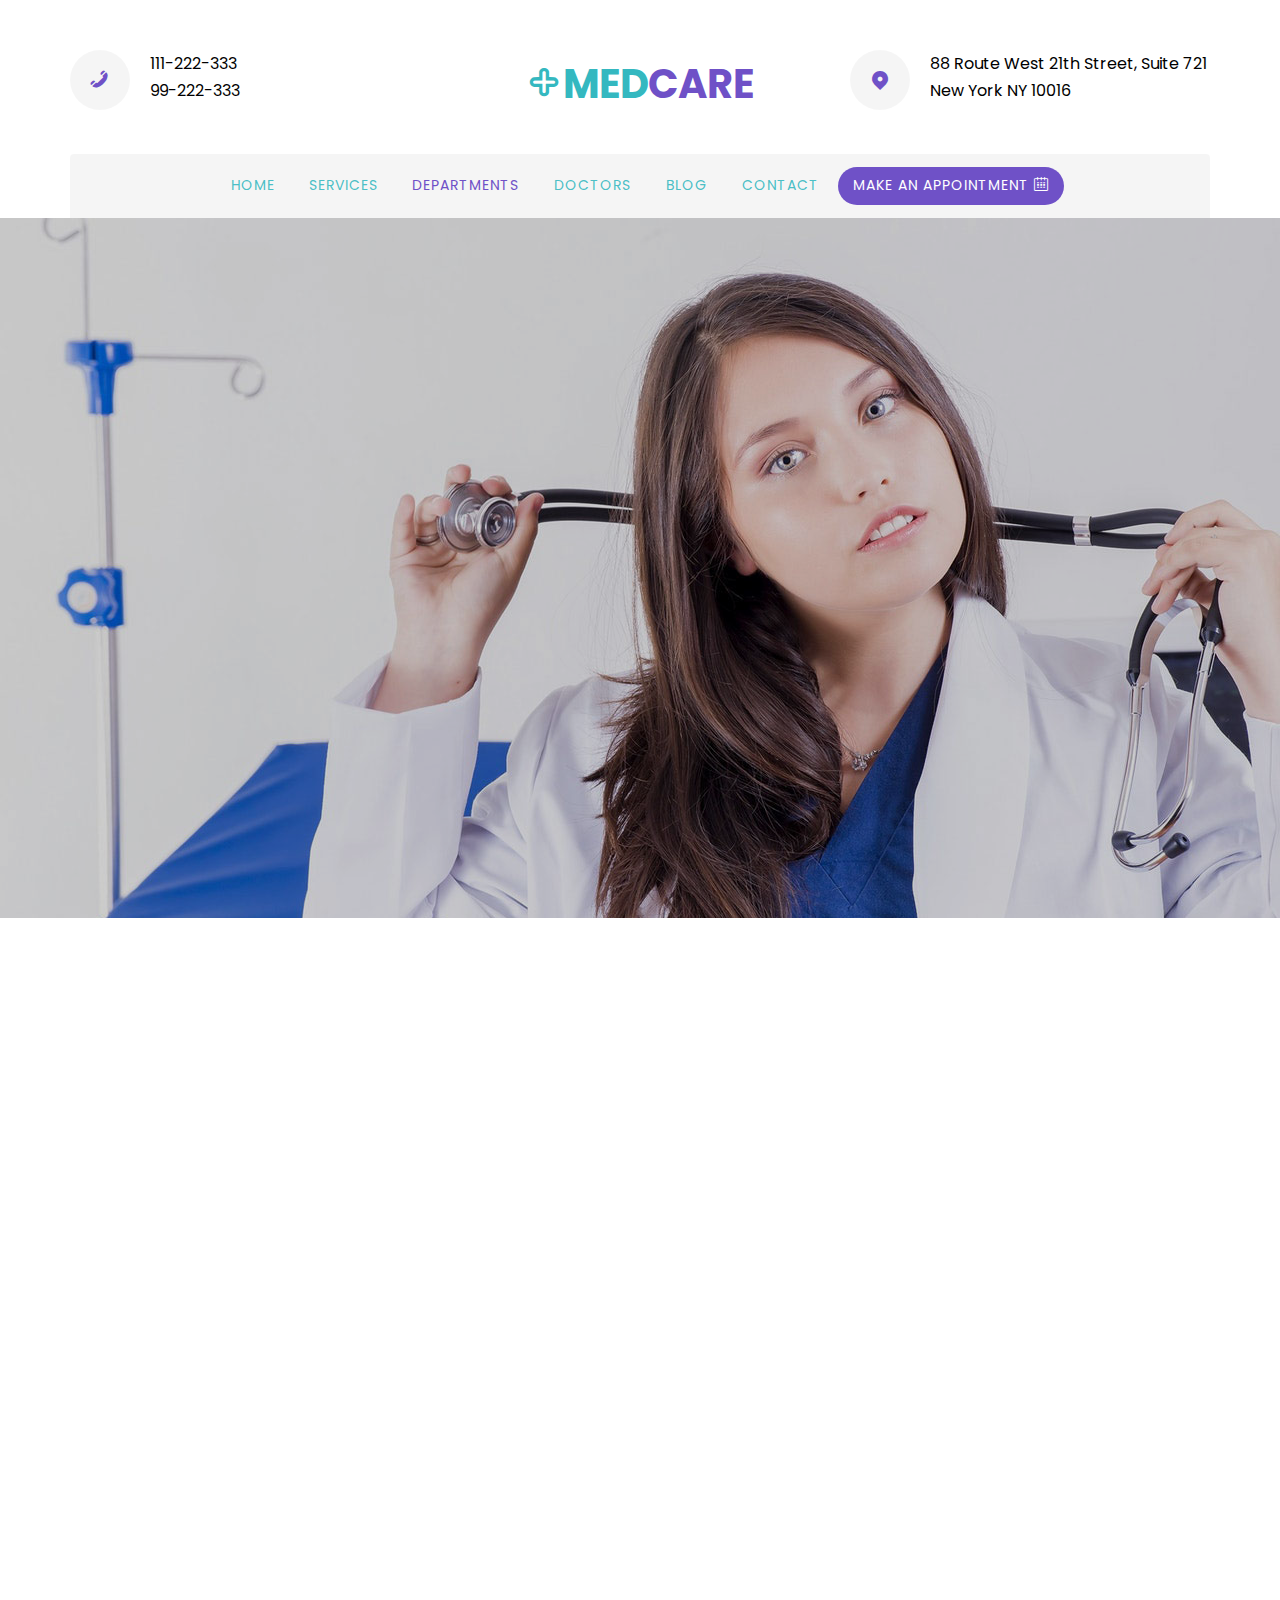
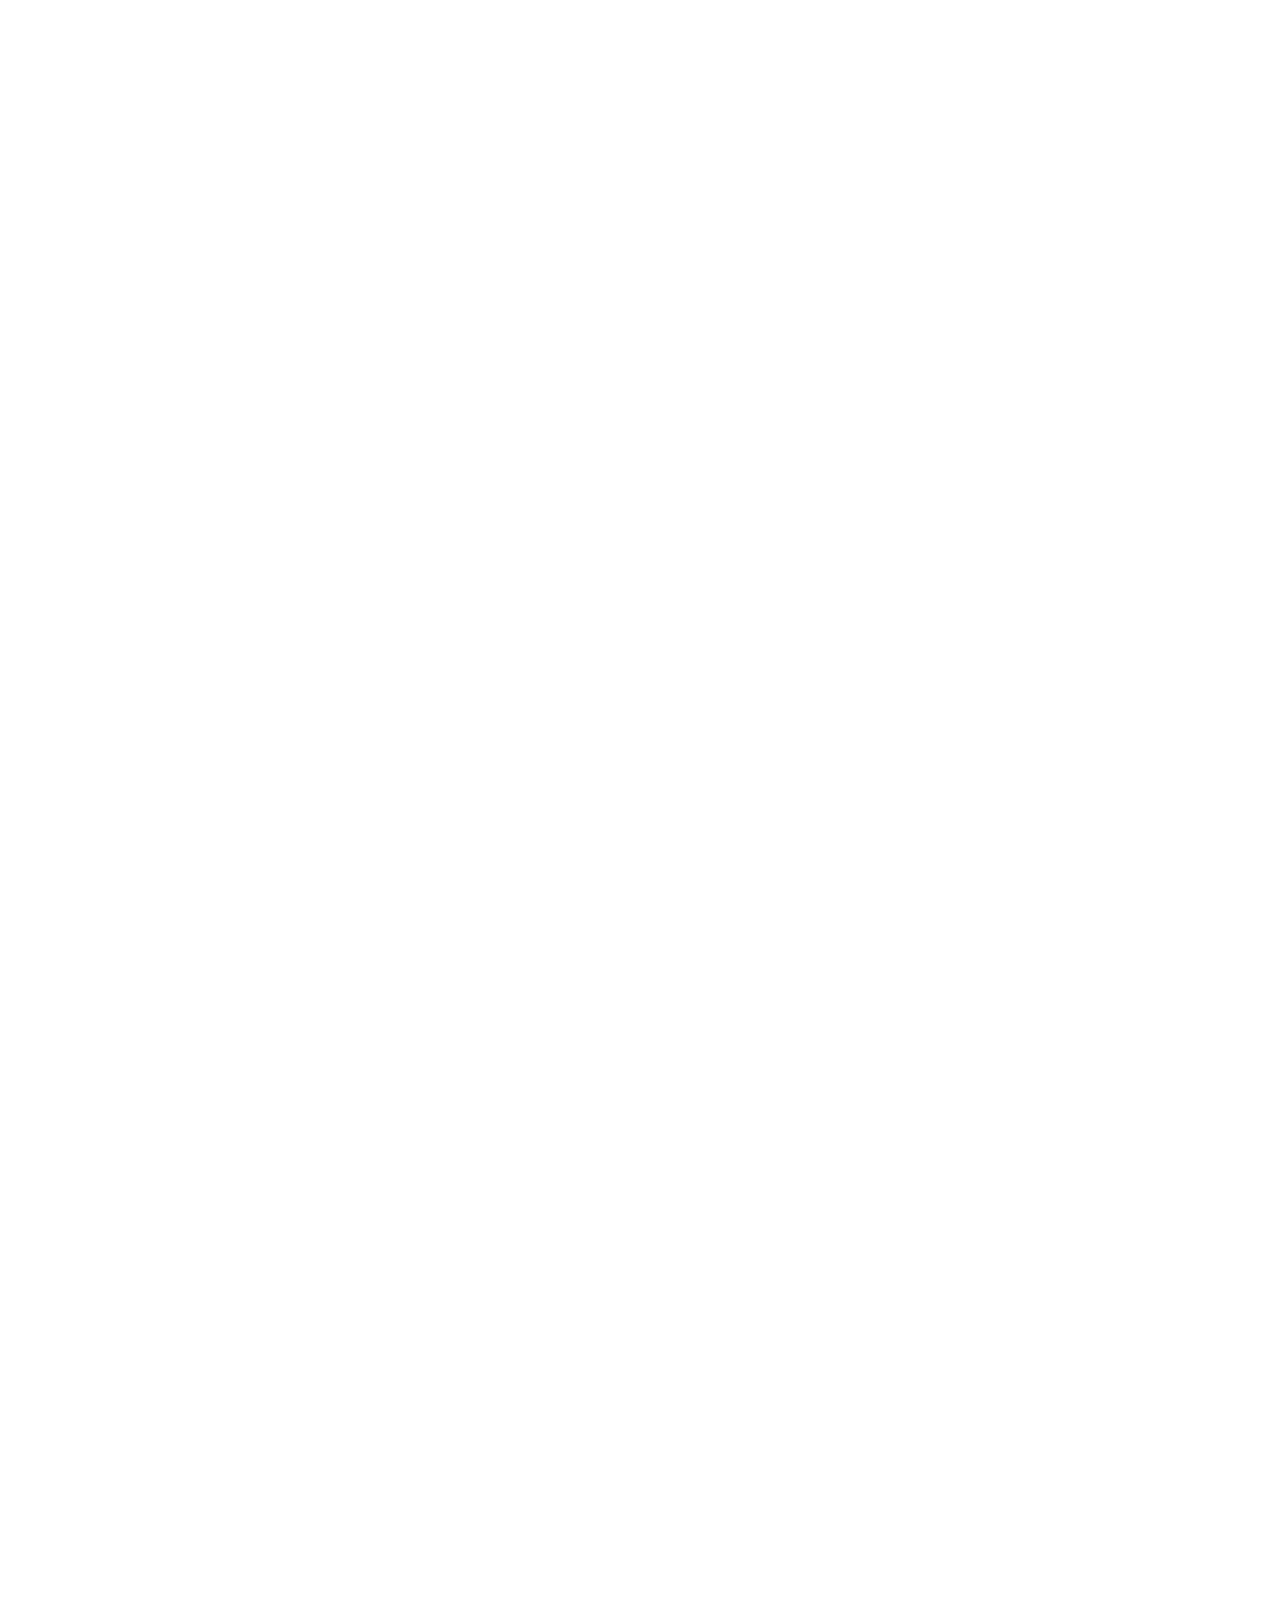
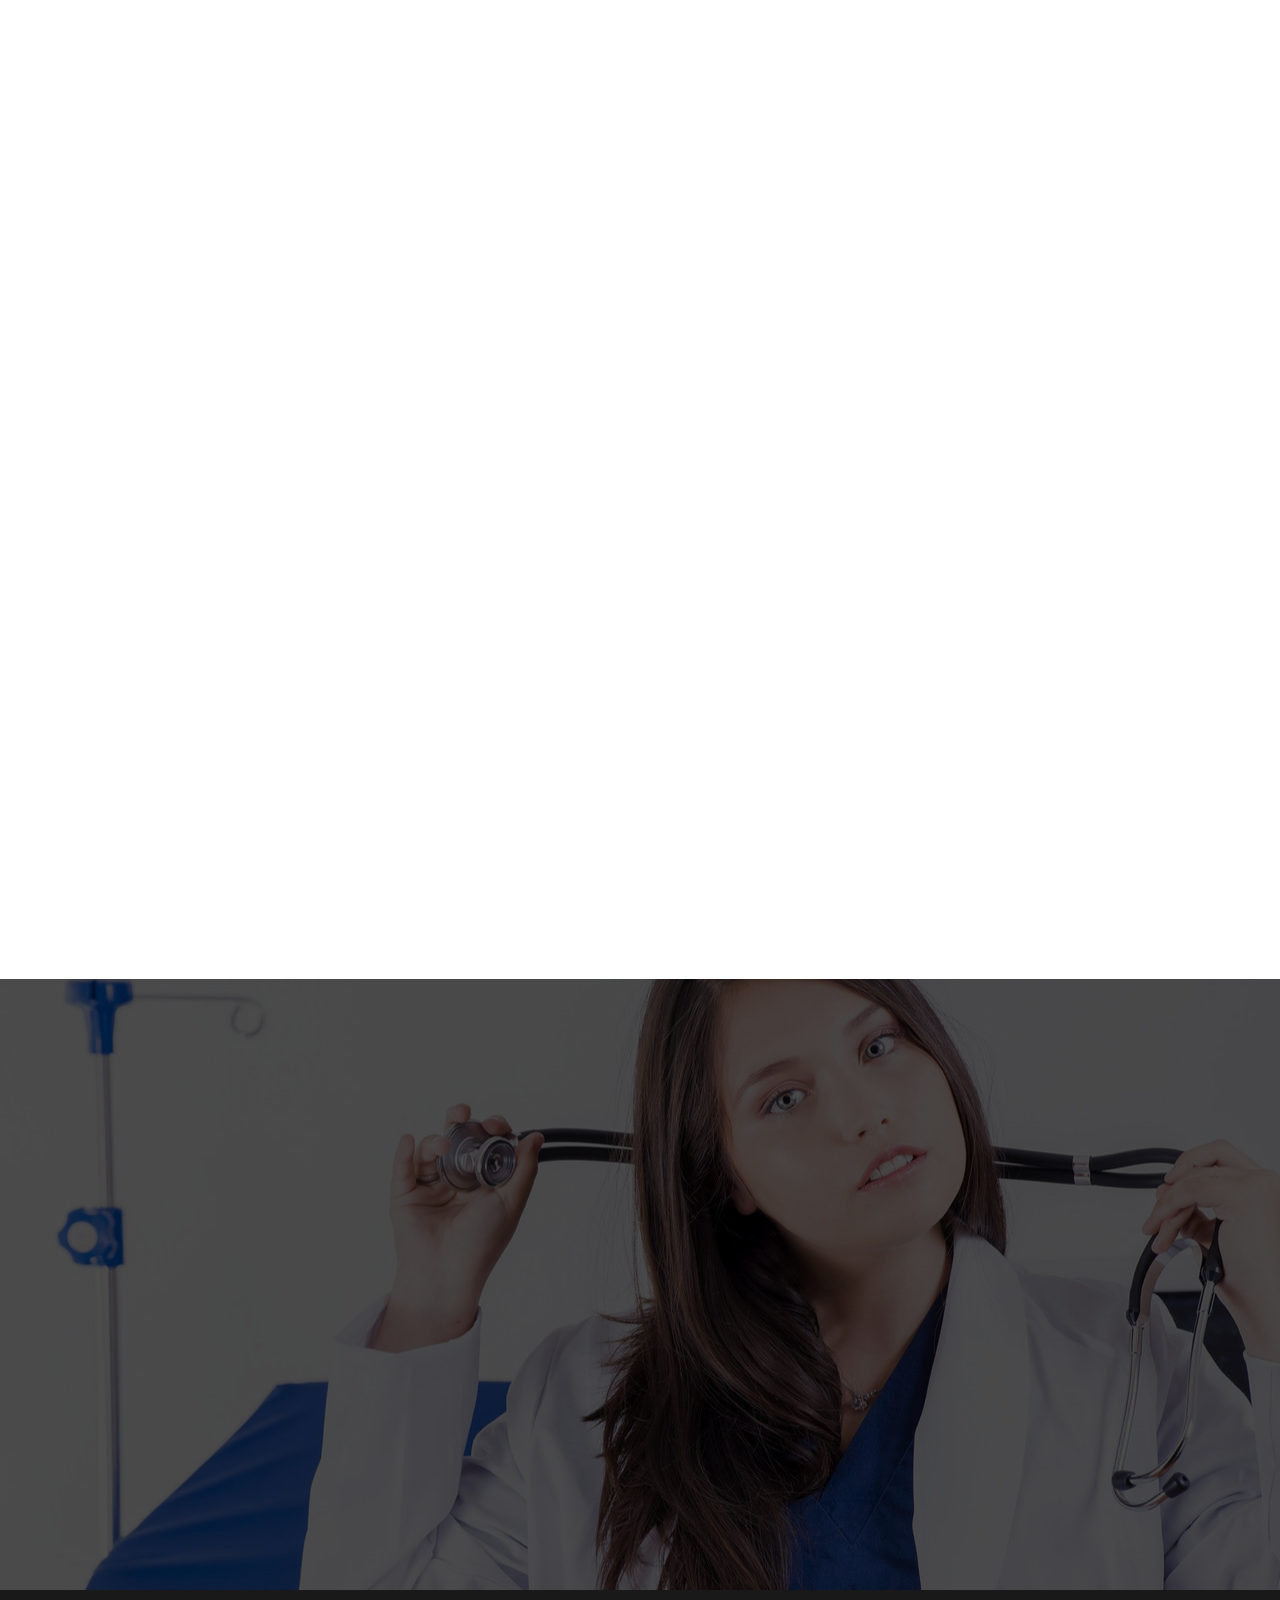
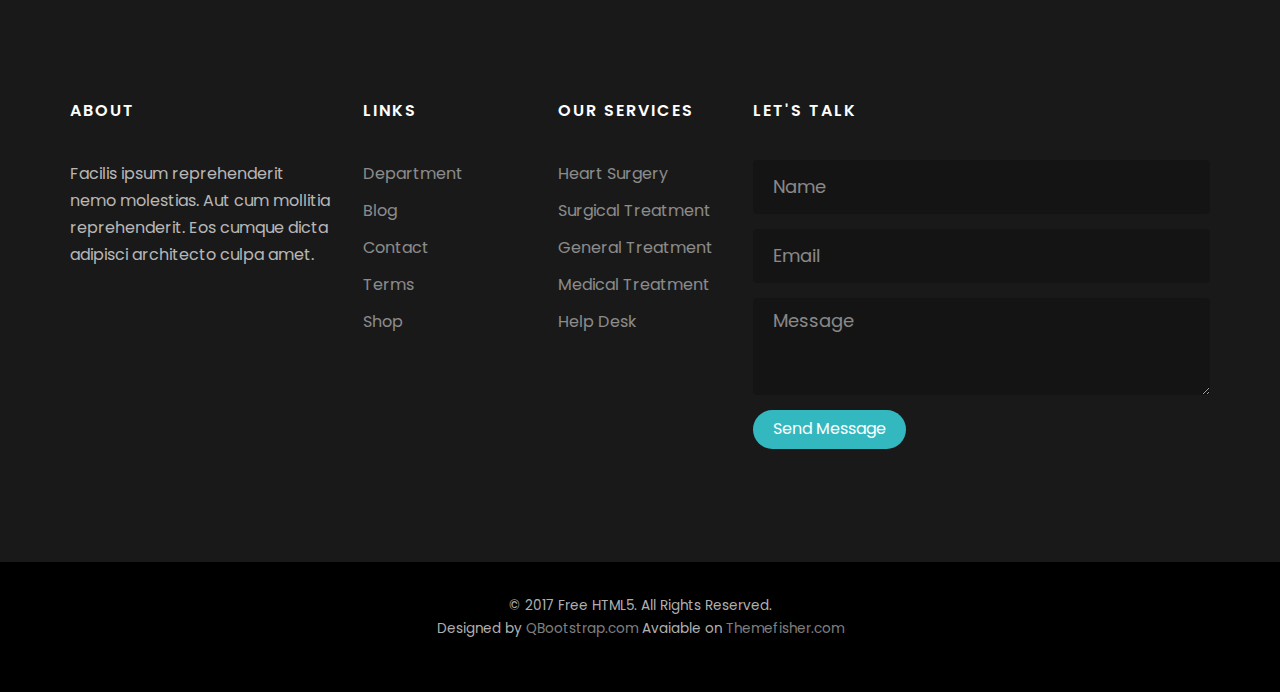
<file: departments.html>
<!DOCTYPE html>
<!--[if lt IE 7]>      <html class="no-js lt-ie9 lt-ie8 lt-ie7"> <![endif]-->
<!--[if IE 7]>         <html class="no-js lt-ie9 lt-ie8"> <![endif]-->
<!--[if IE 8]>         <html class="no-js lt-ie9"> <![endif]-->
<!--[if gt IE 8]><!--> <html class="no-js"> <!--<![endif]-->
	<head>
	<meta charset="utf-8">
	<meta http-equiv="X-UA-Compatible" content="IE=edge">
	<title>Medcare &mdash; 100% Free Fully Responsive HTML5 Template by qbootstrap.com</title>
	<meta name="viewport" content="width=device-width, initial-scale=1">
	<meta name="description" content="Free HTML5 Template by QBOOTSTRAP.COM" />
	<meta name="keywords" content="free html5, free template, free bootstrap, html5, css3, mobile first, responsive" />
	<meta name="author" content="QBOOTSTRAP.COM" />

  <!-- 
	//////////////////////////////////////////////////////

	FREE HTML5 TEMPLATE 
	DESIGNED & DEVELOPED by QBOOTSTRAP.COM
		
	Website: 		http://qbootstrap.com/
	Email: 			info@qbootstrap.com
	Twitter: 		http://twitter.com/Q_bootstrap
	Facebook: 		https://www.facebook.com/Qbootstrap
	//////////////////////////////////////////////////////
	 -->

  	<!-- Facebook and Twitter integration -->
	<meta property="og:title" content=""/>
	<meta property="og:image" content=""/>
	<meta property="og:url" content=""/>
	<meta property="og:site_name" content=""/>
	<meta property="og:description" content=""/>
	<meta name="twitter:title" content="" />
	<meta name="twitter:image" content="" />
	<meta name="twitter:url" content="" />
	<meta name="twitter:card" content="" />

	<link href="https://fonts.googleapis.com/css?family=Poppins:300,400,500,600,700" rel="stylesheet">
	<link href="https://fonts.googleapis.com/css?family=Montserrat:300,400,700" rel="stylesheet">
	
	<!-- Animate.css -->
	<link rel="stylesheet" href="css/animate.css">
	<!-- Icomoon Icon Fonts-->
	<link rel="stylesheet" href="css/icomoon.css">
	<!-- Bootstrap  -->
	<link rel="stylesheet" href="css/bootstrap.css">
	<!-- Magnific Popup -->
	<link rel="stylesheet" href="css/magnific-popup.css">
	<!-- Owl Carousel  -->
	<link rel="stylesheet" href="css/owl.carousel.min.css">
	<link rel="stylesheet" href="css/owl.theme.default.min.css">
	<!-- Flexslider  -->
	<link rel="stylesheet" href="css/flexslider.css">
	<!-- Theme style  -->
	<link rel="stylesheet" href="css/style.css">

	<!-- Modernizr JS -->
	<script src="js/modernizr-2.6.2.min.js"></script>
	<!-- FOR IE9 below -->
	<!--[if lt IE 9]>
	<script src="js/respond.min.js"></script>
	<![endif]-->

	</head>
	<body>
		
	<div class="qbootstrap-loader"></div>
	
	<div id="page">
	<nav class="qbootstrap-nav" role="navigation">
		<div class="top-menu">
			<div class="container">
				<div class="row">
					<div class="col-xs-12">
						<div class="top">
							<div class="row">
								<div class="col-md-4 col-md-push-4 text-center">
									<div id="qbootstrap-logo"><a href="index.html"><i class="icon-plus-outline"></i>Med<span>care</span></a></div>
								</div>
								<div class="col-md-4 col-md-pull-4">
									<div class="num">
										<span class="icon"><i class="icon-phone"></i></span>
										<p><a href="#">111-222-333</a><br><a href="#">99-222-333</a></p>
									</div>
								</div>
								<div class="col-md-4">
									<div class="loc">
										<span class="icon"><i class="icon-location"></i></span>
										<p><a href="#">88 Route West 21th Street, Suite 721 New York NY 10016</a></p>
									</div>
								</div>
							</div>
						</div>
					</div>
					<div class="col-xs-12 text-center">
						<div class="menu-1">
							<ul>
								<li><a href="index.html">Home</a></li>
								<li><a href="services.html">Services</a></li>
								<li class="has-dropdown active">
									<a href="departments.html">Departments</a>
									<ul class="dropdown">
										<li><a href="departments-single.html">Plasetic Surgery Department</a></li>
										<li><a href="departments-single.html">Dental Department</a></li>
										<li><a href="departments-single.html">Psychological Department</a></li>
									</ul>
								</li>
								<li class="has-dropdown">
									<a href="doctors.html">Doctors</a>
									<ul class="dropdown">
										<li><a href="doctors-single.html">Single Doctor</a></li>
									</ul>
								</li>
								<li class="has-dropdown">
									<a href="blog.html">Blog</a>
									<ul class="dropdown">
										<li><a href="blog-single.html">Single Blog</a></li>
									</ul>
								</li>
								<li><a href="contact.html">Contact</a></li>
								<li class="btn-cta"><a href="appointment.html"><span>Make an Appointment <i class="icon-calendar3"></i></span></a></li>
							</ul>
						</div>
					</div>
				</div>
				
			</div>
		</div>
	</nav>
	
	<aside id="qbootstrap-hero">
		<div class="flexslider">
			<ul class="slides">
		   	<li style="background-image: url(images/img_bg_5.jpg);">
		   		<div class="overlay"></div>
		   		<div class="container">
		   			<div class="row">
			   			<div class="col-md-8 col-md-offset-2 text-center slider-text">
			   				<div class="slider-text-inner">
			   					<h1>Our <strong>Departments</strong></h1>
									<h2>Free html5 templates Made by <a href="https://qbootstrap.com/" target="_blank">QBootstrap.com</a></h2>
			   				</div>
			   			</div>
			   		</div>
		   		</div>
		   	</li>
		  	</ul>
	  	</div>
	</aside>

	<div id="qbootstrap-intro">
		<div class="row">
			<div class="intro animate-box">
				<div class="intro-grid color-1">
					<span class="icon"><i class="icon-calendar3"></i></span>
					<h3>Flexible Schedule</h3>
					<p>Dignissimos asperiores vitae velit veniam totam fuga molestias accusamus alias autem provident. Odit ab aliquam dolor eius.</p>
					<a href="#" class="btn btn-primary">Read More</a>
				</div>
				<div class="intro-grid color-2">
					<span class="icon"><i class="icon-wallet2"></i></span>
					<h3>Best Price Guarantee</h3>
					<p>Dignissimos asperiores vitae velit veniam totam fuga molestias accusamus alias autem provident. Odit ab aliquam dolor eius.</p>
					<a href="#" class="btn btn-primary">Read More</a>
				</div>
				<div class="intro-grid color-3">
					<span class="icon"><i class="icon-clock3"></i></span>
					<h3>Opening Hours</h3>
					<p>Dignissimos asperiores vitae velit veniam totam fuga molestias accusamus alias autem provident. Odit ab aliquam dolor eius.</p>
					<a href="#" class="btn btn-primary">Book an Appointment</a>
				</div>
			</div>
		</div>
	</div>

	<div class="qbootstrap-departments">
			<div class="row">
				<div class="department-wrap animate-box">
					<div class="grid-1 col-md-6" style="background-image: url(images/img_bg_1.jpg);"></div>
					<div class="grid-2 col-md-6">
						<div class="desc">
							<h2><a href="departments-single.html">Plastic Surgery Department</a></h2>
							<p>Far far away, behind the word mountains, far from the countries Vokalia and Consonantia,</p>
							<p>there live the blind texts. Separated they live in Bookmarksgrove right at the coast of the Semantics, a large language ocean. A small river named Duden flows by their place and supplies it with the necessary regelialia. </p>
							<div class="department-info">
								<div class="block">
									<h2><a href="doctors-single.html">Paul Merriweather</a></h2>
									<span>Head Department</span>
								</div>
								<div class="block">
									<h2><a href="departments-single.html">Department info</a></h2>
									<span>Block B, 3rd floor</span>
								</div>
								<div class="block">
									<h2><a href="doctors.html">Find a Doctor</a></h2>
									<span>See doctors in this department</span>
								</div>
								<div class="block">
									<h2><a href="appointment.html">Request an appointment</a></h2>
									<span>Call us or fill in a form</span>
								</div>
							</div>
						</div>
					</div>
				</div>
				<div class="department-wrap animate-box">
					<div class="grid-1 col-md-6 col-md-push-6" style="background-image: url(images/img_bg_2.jpg);"></div>
					<div class="grid-2 col-md-6 col-md-pull-6">
						<div class="desc">
							<h2><a href="departments-single.html">Dental Department</a></h2>
							<p>Far far away, behind the word mountains, far from the countries Vokalia and Consonantia,</p>
							<p>there live the blind texts. Separated they live in Bookmarksgrove right at the coast of the Semantics, a large language ocean. A small river named Duden flows by their place and supplies it with the necessary regelialia. </p>
							<div class="department-info">
								<div class="block">
									<h2><a href="doctors-single.html">Paul Merriweather</a></h2>
									<span>Head Department</span>
								</div>
								<div class="block">
									<h2><a href="departments-single.html">Department info</a></h2>
									<span>Block B, 3rd floor</span>
								</div>
								<div class="block">
									<h2><a href="doctors.html">Find a Doctor</a></h2>
									<span>See doctors in this department</span>
								</div>
								<div class="block">
									<h2><a href="appointment.html">Request an appointment</a></h2>
									<span>Call us or fill in a form</span>
								</div>
							</div>
						</div>
					</div>
				</div>
				<div class="department-wrap animate-box">
					<div class="grid-1 col-md-6" style="background-image: url(images/img_bg_6.jpg);"></div>
					<div class="grid-2 col-md-6">
						<div class="desc">
							<h2><a href="departments-single.html">Psychological Department</a></h2>
							<p>Far far away, behind the word mountains, far from the countries Vokalia and Consonantia,</p>
							<p>there live the blind texts. Separated they live in Bookmarksgrove right at the coast of the Semantics, a large language ocean. A small river named Duden flows by their place and supplies it with the necessary regelialia. </p>
							<div class="department-info">
								<div class="block">
									<h2><a href="doctors-single.html">Paul Merriweather</a></h2>
									<span>Head Department</span>
								</div>
								<div class="block">
									<h2><a href="departments-single.html">Department info</a></h2>
									<span>Block B, 3rd floor</span>
								</div>
								<div class="block">
									<h2><a href="doctors.html">Find a Doctor</a></h2>
									<span>See doctors in this department</span>
								</div>
								<div class="block">
									<h2><a href="appointment.html">Request an appointment</a></h2>
									<span>Call us or fill in a form</span>
								</div>
							</div>
						</div>
					</div>
				</div>
			</div>
	</div>
	

	<div id="qbootstrap-register" style="background-image: url(images/img_bg_5.jpg);" data-stellar-background-ratio="0.5">
		<div class="overlay"></div>
		<div class="container">
			<div class="row">
				<div class="col-md-10 col-md-offset-1 animate-box">
					<div class="date-counter text-center">
						<h2>We offer <strong class="color">Free Consultation</strong></h2>
						<h3>By Dr. <strong>Mary Smith</strong></h3>
						<p class="countdown">
							<span id="days"></span>
							<span id="hours"></span>
							<span id="minutes"></span>
							<span id="seconds"></span>
						</p>
						<p><strong>Limited offer, Hurry Up!</strong></p>
						<p><a href="#" class="btn btn-primary btn-lg">Book an Appointment <i class="icon-calendar3"></i></a></p>
					</div>
				</div>
			</div>
		</div>
	</div>

	<footer id="qbootstrap-footer" role="contentinfo">
		<div class="overlay"></div>
		<div class="container">
			<div class="row row-pb-md">
				<div class="col-md-3 qbootstrap-widget">
					<h3>About</h3>
					<p>Facilis ipsum reprehenderit nemo molestias. Aut cum mollitia reprehenderit. Eos cumque dicta adipisci architecto culpa amet.</p>
				</div>
				<div class="col-md-2 col-sm-4 col-xs-6 qbootstrap-widget">
					<h3>Links</h3>
					<ul class="qbootstrap-footer-links">
						<li><a href="#">Department</a></li>
						<li><a href="#">Blog</a></li>
						<li><a href="#">Contact</a></li>
						<li><a href="#">Terms</a></li>
						<li><a href="#">Shop</a></li>
					</ul>
				</div>

				<div class="col-md-2 col-sm-4 col-xs-6 qbootstrap-widget">
					<h3>Our Services</h3>
					<ul class="qbootstrap-footer-links">
						<li><a href="#">Heart Surgery</a></li>
						<li><a href="#">Surgical Treatment</a></li>
						<li><a href="#">General Treatment</a></li>
						<li><a href="#">Medical Treatment</a></li>
						<li><a href="#">Help Desk</a></li>
					</ul>
				</div>

				<div class="col-md-5 col-sm-4 col-xs-12 qbootstrap-widget">
					<h3>Let's Talk</h3>
					<form class="contact-form">
						<div class="form-group">
							<label for="name" class="sr-only">Name</label>
							<input type="name" class="form-control" id="name" placeholder="Name">
						</div>
						<div class="form-group">
							<label for="email" class="sr-only">Email</label>
							<input type="email" class="form-control" id="email" placeholder="Email">
						</div>
						<div class="form-group">
							<label for="message" class="sr-only">Message</label>
							<textarea class="form-control" id="message" rows="3" placeholder="Message"></textarea>
						</div>
						<div class="form-group">
							<input type="submit" id="btn-submit" class="btn btn-primary btn-send-message btn-md" value="Send Message">
						</div>
					</form>
				</div>
			</div>
		</div>
		<div class="row copyright">
			<div class="col-md-12 text-center">
				<p>
                    <small class="block">&copy; 2017 Free HTML5. All Rights Reserved.</small> 
                    <small class="block">Designed by <a href="https://qbootstrap.com/" target="_blank">QBootstrap.com</a> Avaiable on <a href="https://themefisher.com/free-bootstrap-templates" class="">Themefisher.com</a></small>
                </p>
			</div>
		</div>
	</footer>
	</div>

	<div class="gototop js-top">
		<a href="#" class="js-gotop"><i class="icon-arrow-up"></i></a>
	</div>
	
	<!-- jQuery -->
	<script src="js/jquery.min.js"></script>
	<!-- jQuery Easing -->
	<script src="js/jquery.easing.1.3.js"></script>
	<!-- Bootstrap -->
	<script src="js/bootstrap.min.js"></script>
	<!-- Waypoints -->
	<script src="js/jquery.waypoints.min.js"></script>
	<!-- Stellar Parallax -->
	<script src="js/jquery.stellar.min.js"></script>
	<!-- Carousel -->
	<script src="js/owl.carousel.min.js"></script>
	<!-- Flexslider -->
	<script src="js/jquery.flexslider-min.js"></script>
	<!-- countTo -->
	<script src="js/jquery.countTo.js"></script>
	<!-- Magnific Popup -->
	<script src="js/jquery.magnific-popup.min.js"></script>
	<script src="js/magnific-popup-options.js"></script>
	<!-- Sticky Kit -->
	<script src="js/sticky-kit.min.js"></script>
	<!-- Main -->
	<script src="js/main.js"></script>

	</body>
</html>
</file>
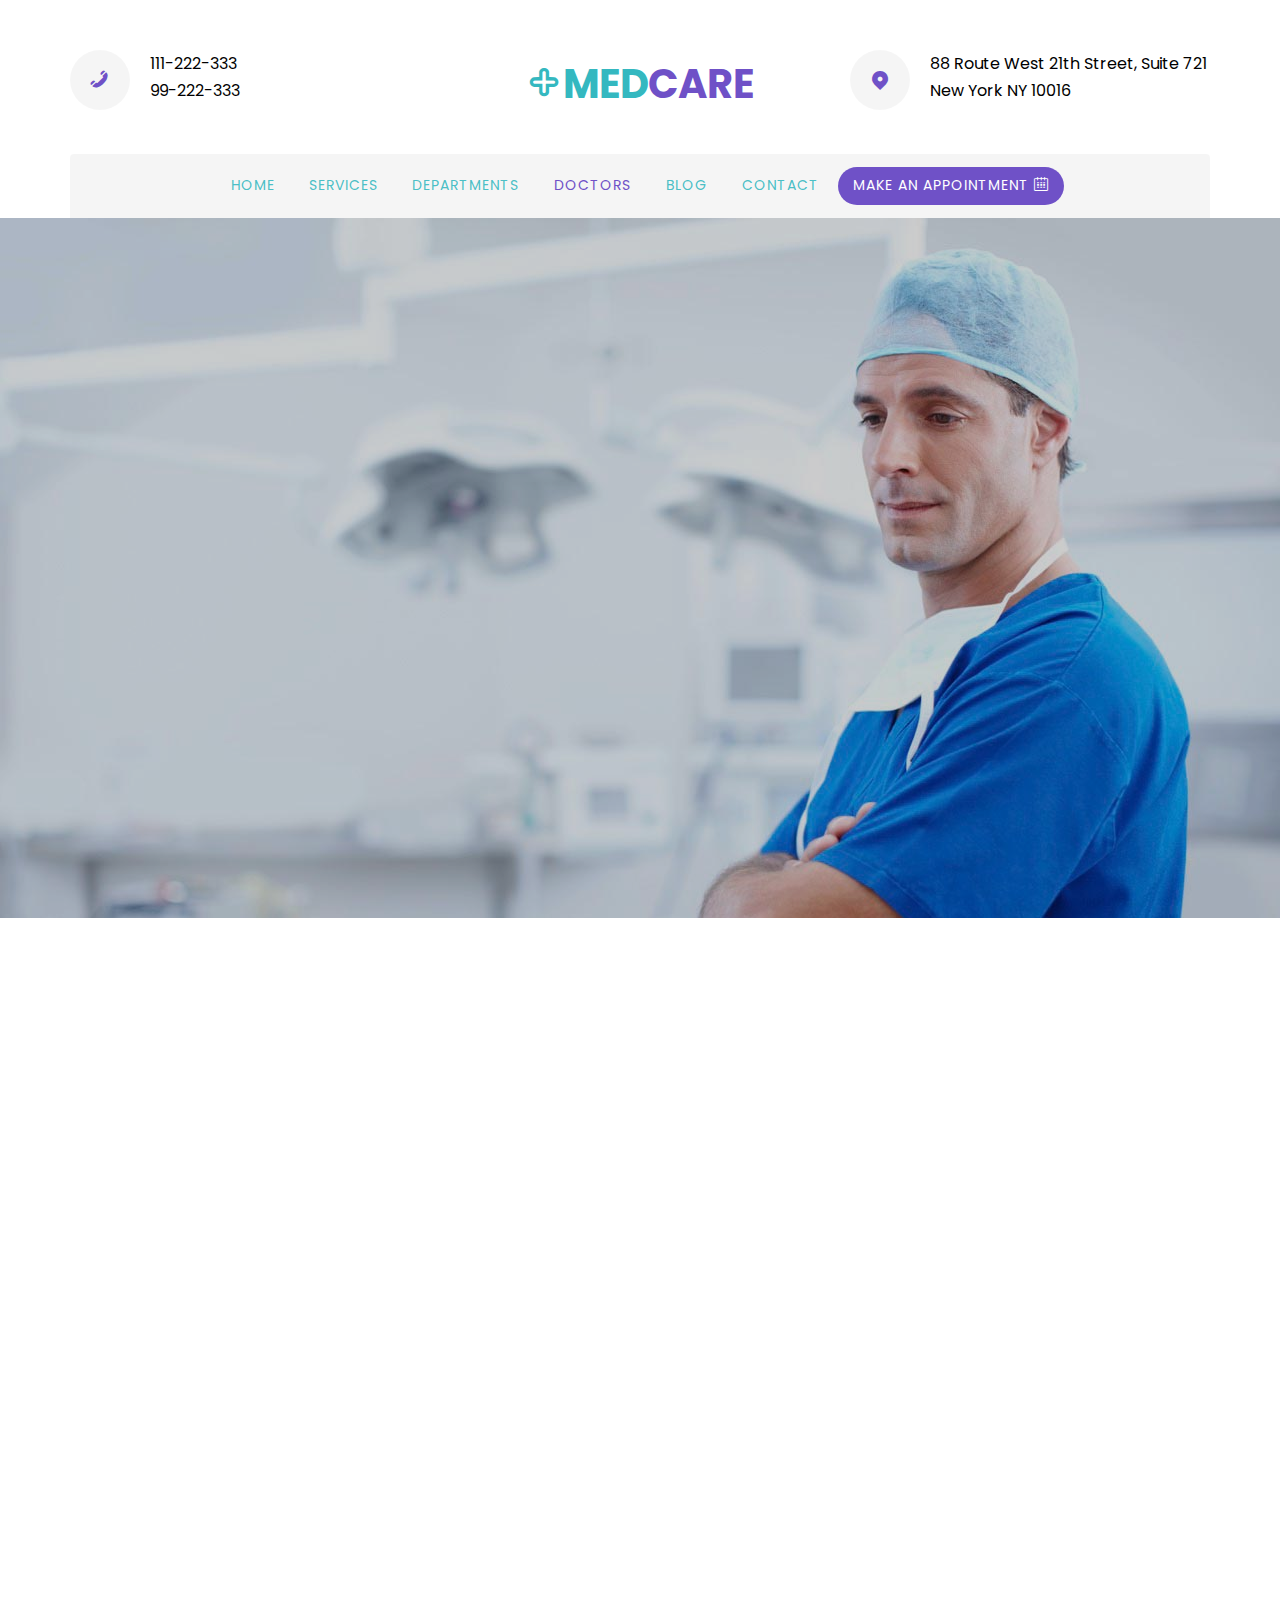
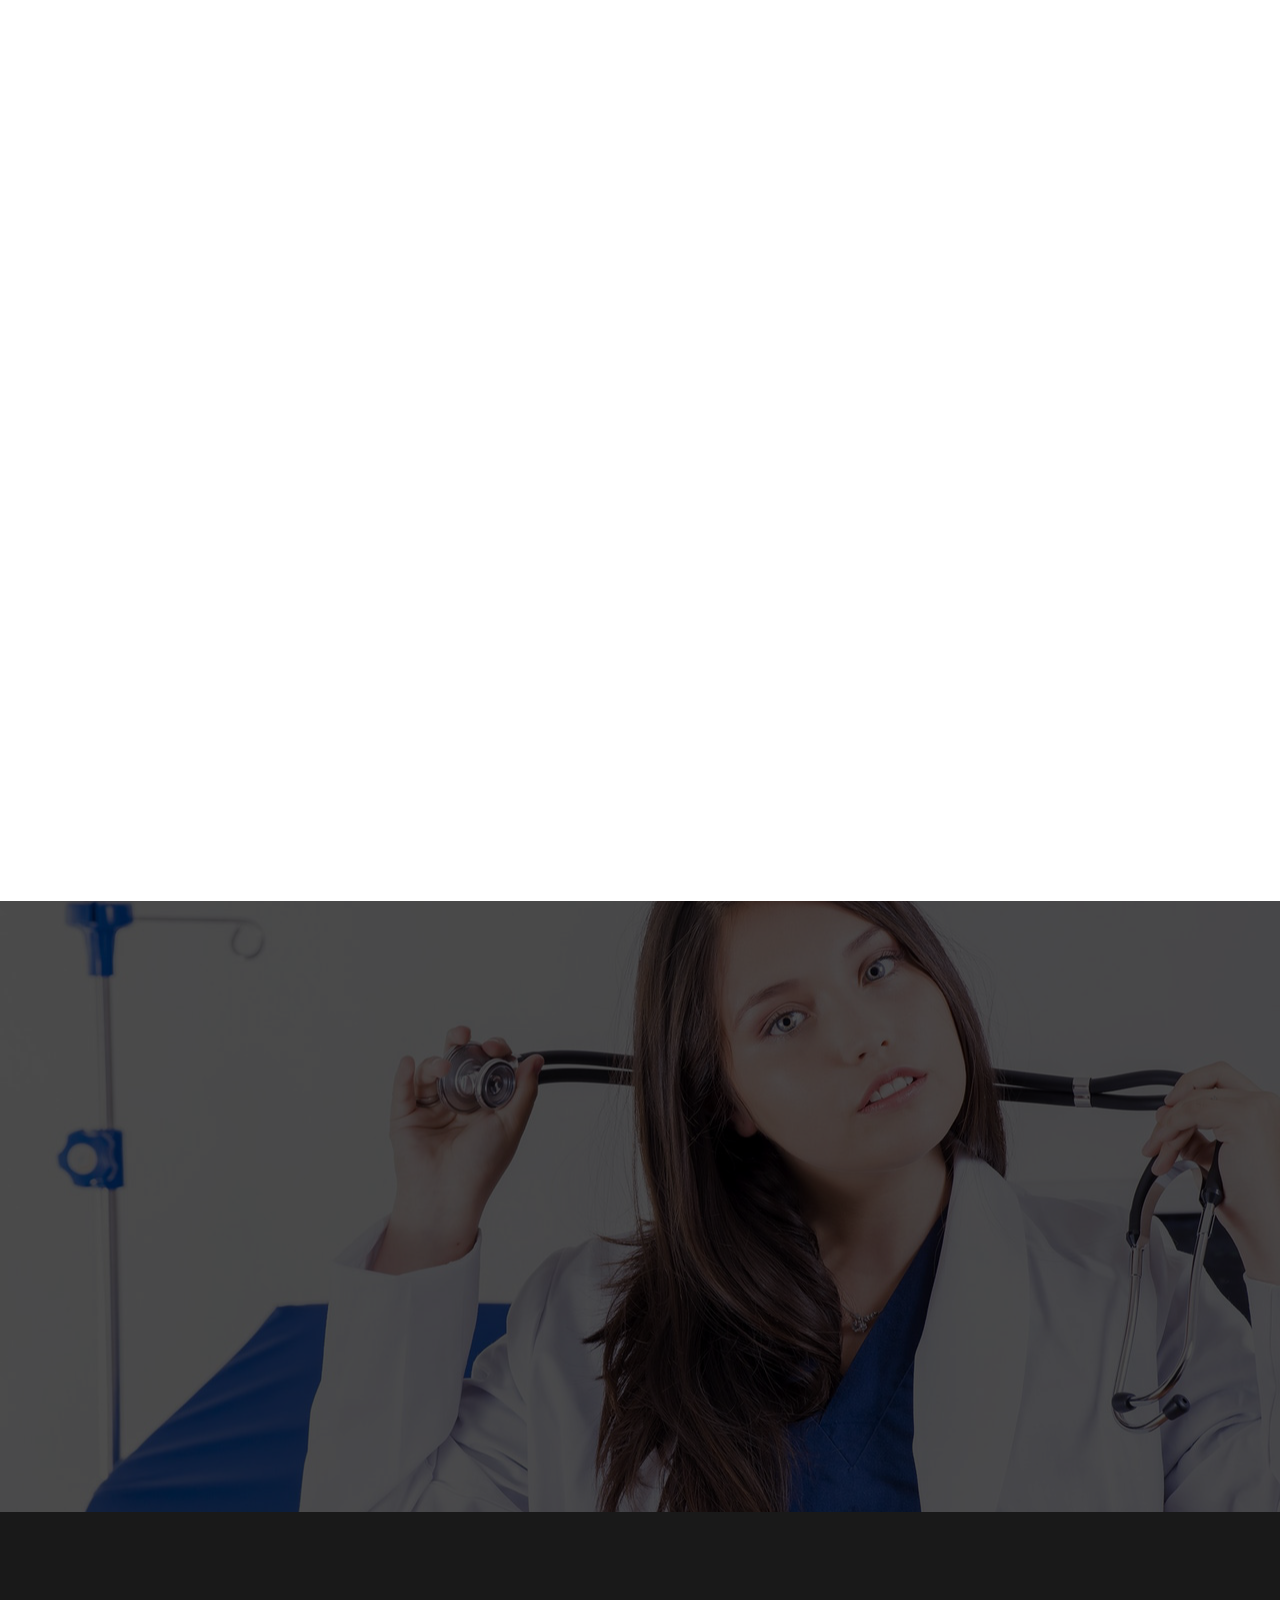
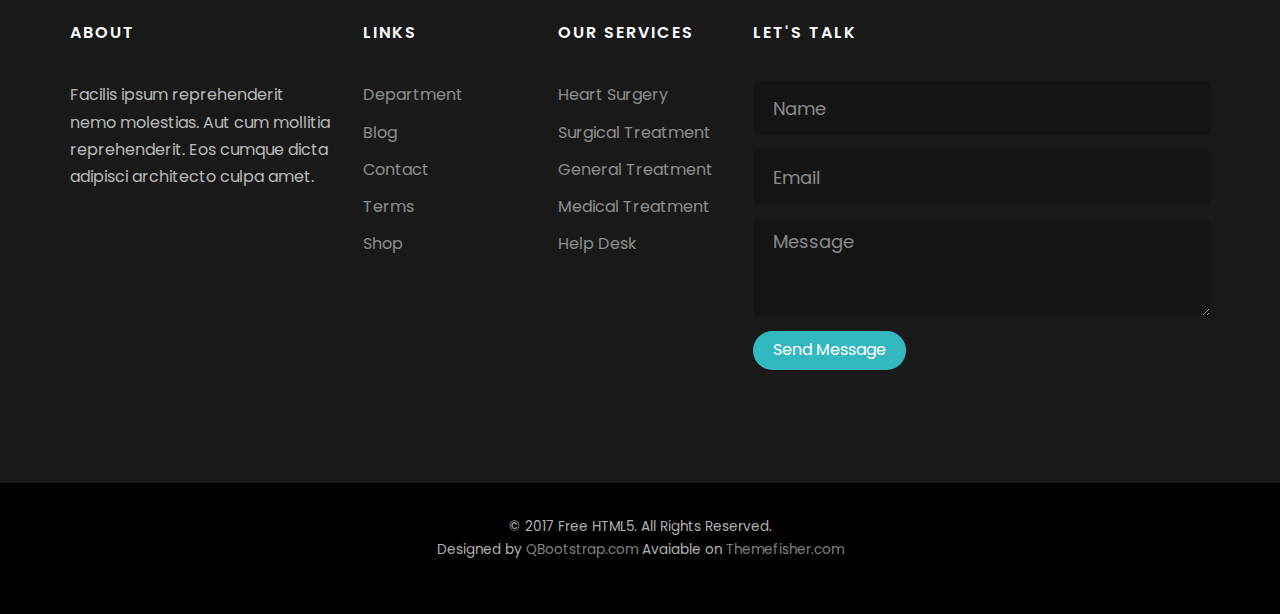
<file: doctors.html>
<!DOCTYPE html>
<!--[if lt IE 7]>      <html class="no-js lt-ie9 lt-ie8 lt-ie7"> <![endif]-->
<!--[if IE 7]>         <html class="no-js lt-ie9 lt-ie8"> <![endif]-->
<!--[if IE 8]>         <html class="no-js lt-ie9"> <![endif]-->
<!--[if gt IE 8]><!--> <html class="no-js"> <!--<![endif]-->
	<head>
	<meta charset="utf-8">
	<meta http-equiv="X-UA-Compatible" content="IE=edge">
	<title>Medcare &mdash; 100% Free Fully Responsive HTML5 Template by qbootstrap.com</title>
	<meta name="viewport" content="width=device-width, initial-scale=1">
	<meta name="description" content="Free HTML5 Template by QBOOTSTRAP.COM" />
	<meta name="keywords" content="free html5, free template, free bootstrap, html5, css3, mobile first, responsive" />
	<meta name="author" content="QBOOTSTRAP.COM" />

  <!-- 
	//////////////////////////////////////////////////////

	FREE HTML5 TEMPLATE 
	DESIGNED & DEVELOPED by QBOOTSTRAP.COM
		
	Website: 		http://qbootstrap.com/
	Email: 			info@qbootstrap.com
	Twitter: 		http://twitter.com/Q_bootstrap
	Facebook: 		https://www.facebook.com/Qbootstrap
	//////////////////////////////////////////////////////
	 -->

  	<!-- Facebook and Twitter integration -->
	<meta property="og:title" content=""/>
	<meta property="og:image" content=""/>
	<meta property="og:url" content=""/>
	<meta property="og:site_name" content=""/>
	<meta property="og:description" content=""/>
	<meta name="twitter:title" content="" />
	<meta name="twitter:image" content="" />
	<meta name="twitter:url" content="" />
	<meta name="twitter:card" content="" />

	<link href="https://fonts.googleapis.com/css?family=Poppins:300,400,500,600,700" rel="stylesheet">
	<link href="https://fonts.googleapis.com/css?family=Montserrat:300,400,700" rel="stylesheet">
	
	<!-- Animate.css -->
	<link rel="stylesheet" href="css/animate.css">
	<!-- Icomoon Icon Fonts-->
	<link rel="stylesheet" href="css/icomoon.css">
	<!-- Bootstrap  -->
	<link rel="stylesheet" href="css/bootstrap.css">
	<!-- Magnific Popup -->
	<link rel="stylesheet" href="css/magnific-popup.css">
	<!-- Owl Carousel  -->
	<link rel="stylesheet" href="css/owl.carousel.min.css">
	<link rel="stylesheet" href="css/owl.theme.default.min.css">
	<!-- Flexslider  -->
	<link rel="stylesheet" href="css/flexslider.css">
	<!-- Theme style  -->
	<link rel="stylesheet" href="css/style.css">

	<!-- Modernizr JS -->
	<script src="js/modernizr-2.6.2.min.js"></script>
	<!-- FOR IE9 below -->
	<!--[if lt IE 9]>
	<script src="js/respond.min.js"></script>
	<![endif]-->

	</head>
	<body>
		
	<div class="qbootstrap-loader"></div>
	
	<div id="page">
	<nav class="qbootstrap-nav" role="navigation">
		<div class="top-menu">
			<div class="container">
				<div class="row">
					<div class="col-xs-12">
						<div class="top">
							<div class="row">
								<div class="col-md-4 col-md-push-4 text-center">
									<div id="qbootstrap-logo"><a href="index.html"><i class="icon-plus-outline"></i>Med<span>care</span></a></div>
								</div>
								<div class="col-md-4 col-md-pull-4">
									<div class="num">
										<span class="icon"><i class="icon-phone"></i></span>
										<p><a href="#">111-222-333</a><br><a href="#">99-222-333</a></p>
									</div>
								</div>
								<div class="col-md-4">
									<div class="loc">
										<span class="icon"><i class="icon-location"></i></span>
										<p><a href="#">88 Route West 21th Street, Suite 721 New York NY 10016</a></p>
									</div>
								</div>
							</div>
						</div>
					</div>
					<div class="col-xs-12 text-center">
						<div class="menu-1">
							<ul>
								<li><a href="index.html">Home</a></li>
								<li><a href="services.html">Services</a></li>
								<li class="has-dropdown">
									<a href="departments.html">Departments</a>
									<ul class="dropdown">
										<li><a href="departments-single.html">Plasetic Surgery Department</a></li>
										<li><a href="departments-single.html">Dental Department</a></li>
										<li><a href="departments-single.html">Psychological Department</a></li>
									</ul>
								</li>
								<li class="has-dropdown active">
									<a href="doctors.html">Doctors</a>
									<ul class="dropdown">
										<li><a href="doctors-single.html">Single Doctor</a></li>
									</ul>
								</li>
								<li class="has-dropdown">
									<a href="blog.html">Blog</a>
									<ul class="dropdown">
										<li><a href="blog-single.html">Single Blog</a></li>
									</ul>
								</li>
								<li><a href="contact.html">Contact</a></li>
								<li class="btn-cta"><a href="appointment.html"><span>Make an Appointment <i class="icon-calendar3"></i></span></a></li>
							</ul>
						</div>
					</div>
				</div>
				
			</div>
		</div>
	</nav>
	
	<aside id="qbootstrap-hero">
		<div class="flexslider">
			<ul class="slides">
		   	<li style="background-image: url(images/img_bg_1.jpg);">
		   		<div class="overlay"></div>
		   		<div class="container">
		   			<div class="row">
			   			<div class="col-md-8 col-md-offset-2 text-center slider-text">
			   				<div class="slider-text-inner">
			   					<h1>Our Experienced <strong>Doctors</strong></h1>
									<h2>Free html5 templates Made by <a href="https://qbootstrap.com/" target="_blank">QBootstrap.com</a></h2>
			   				</div>
			   			</div>
			   		</div>
		   		</div>
		   	</li>
		  	</ul>
	  	</div>
	</aside>

	<div id="qbootstrap-intro">
		<div class="row">
			<div class="intro animate-box">
				<div class="intro-grid color-1">
					<span class="icon"><i class="icon-calendar3"></i></span>
					<h3>Flexible Schedule</h3>
					<p>Dignissimos asperiores vitae velit veniam totam fuga molestias accusamus alias autem provident. Odit ab aliquam dolor eius.</p>
					<a href="#" class="btn btn-primary">Read More</a>
				</div>
				<div class="intro-grid color-2">
					<span class="icon"><i class="icon-wallet2"></i></span>
					<h3>Best Price Guarantee</h3>
					<p>Dignissimos asperiores vitae velit veniam totam fuga molestias accusamus alias autem provident. Odit ab aliquam dolor eius.</p>
					<a href="#" class="btn btn-primary">Read More</a>
				</div>
				<div class="intro-grid color-3">
					<span class="icon"><i class="icon-clock3"></i></span>
					<h3>Opening Hours</h3>
					<p>Dignissimos asperiores vitae velit veniam totam fuga molestias accusamus alias autem provident. Odit ab aliquam dolor eius.</p>
					<a href="#" class="btn btn-primary">Book an Appointment</a>
				</div>
			</div>
		</div>
	</div>

	<div id="qbootstrap-doctor">
		<div class="container-fluid">
			<div class="row animate-box">
				<div class="col-md-6 col-md-offset-3 text-center qbootstrap-heading">
					<h2>Professional Doctors</h2>
					<p>Dignissimos asperiores vitae velit veniam totam fuga molestias accusamus alias autem provident. Odit ab aliquam dolor eius.</p>
				</div>
			</div>
			<div class="row">
				<div class="col-md-3 animate-box text-center">
					<div class="doctor">
						<div class="staff-img" style="background-image: url(images/staff-4.jpg);"></div>
						<h3><a href="#">Mary Smith</a></h3>
						<span>Dental Hygienist</span>
						<ul class="qbootstrap-social">
							<li><a href="#"><i class="icon-facebook2"></i></a></li>
							<li><a href="#"><i class="icon-twitter2"></i></a></li>
							<li><a href="#"><i class="icon-yahoo2"></i></a></li>
							<li><a href="#"><i class="icon-google2"></i></a></li>
						</ul>
					</div>
				</div>
				<div class="col-md-3 animate-box text-center">
					<div class="doctor">
						<div class="staff-img" style="background-image: url(images/staff-2.jpg);"></div>
						<h3><a href="#">John Bowman</a></h3>
						<span>Orthopedic Surgeon</span>
						<ul class="qbootstrap-social">
							<li><a href="#"><i class="icon-facebook2"></i></a></li>
							<li><a href="#"><i class="icon-twitter2"></i></a></li>
							<li><a href="#"><i class="icon-yahoo2"></i></a></li>
							<li><a href="#"><i class="icon-google2"></i></a></li>
						</ul>
					</div>
				</div>
				<div class="col-md-3 animate-box text-center">
					<div class="doctor">
						<div class="staff-img" style="background-image: url(images/staff-3.jpg);"></div>
						<h3><a href="#">Jenny Anderson</a></h3>
						<span>Health Care</span>
						<ul class="qbootstrap-social">
							<li><a href="#"><i class="icon-facebook2"></i></a></li>
							<li><a href="#"><i class="icon-twitter2"></i></a></li>
							<li><a href="#"><i class="icon-yahoo2"></i></a></li>
							<li><a href="#"><i class="icon-google2"></i></a></li>
						</ul>
					</div>
				</div>
				<div class="col-md-3 animate-box text-center">
					<div class="doctor">
						<div class="staff-img" style="background-image: url(images/staff-1.jpg);"></div>
						<h3><a href="#">Bob Barker</a></h3>
						<span>Patient Services Manager</span>
						<ul class="qbootstrap-social">
							<li><a href="#"><i class="icon-facebook2"></i></a></li>
							<li><a href="#"><i class="icon-twitter2"></i></a></li>
							<li><a href="#"><i class="icon-yahoo2"></i></a></li>
							<li><a href="#"><i class="icon-google2"></i></a></li>
						</ul>
					</div>
				</div>

				<div class="col-md-3 animate-box text-center">
					<div class="doctor">
						<div class="staff-img" style="background-image: url(images/staff-4.jpg);"></div>
						<h3><a href="#">Mary Smith</a></h3>
						<span>Dental Hygienist</span>
						<ul class="qbootstrap-social">
							<li><a href="#"><i class="icon-facebook2"></i></a></li>
							<li><a href="#"><i class="icon-twitter2"></i></a></li>
							<li><a href="#"><i class="icon-yahoo2"></i></a></li>
							<li><a href="#"><i class="icon-google2"></i></a></li>
						</ul>
					</div>
				</div>
				<div class="col-md-3 animate-box text-center">
					<div class="doctor">
						<div class="staff-img" style="background-image: url(images/staff-2.jpg);"></div>
						<h3><a href="#">John Bowman</a></h3>
						<span>Orthopedic Surgeon</span>
						<ul class="qbootstrap-social">
							<li><a href="#"><i class="icon-facebook2"></i></a></li>
							<li><a href="#"><i class="icon-twitter2"></i></a></li>
							<li><a href="#"><i class="icon-yahoo2"></i></a></li>
							<li><a href="#"><i class="icon-google2"></i></a></li>
						</ul>
					</div>
				</div>
				<div class="col-md-3 animate-box text-center">
					<div class="doctor">
						<div class="staff-img" style="background-image: url(images/staff-3.jpg);"></div>
						<h3><a href="#">Jenny Anderson</a></h3>
						<span>Health Care</span>
						<ul class="qbootstrap-social">
							<li><a href="#"><i class="icon-facebook2"></i></a></li>
							<li><a href="#"><i class="icon-twitter2"></i></a></li>
							<li><a href="#"><i class="icon-yahoo2"></i></a></li>
							<li><a href="#"><i class="icon-google2"></i></a></li>
						</ul>
					</div>
				</div>
				<div class="col-md-3 animate-box text-center">
					<div class="doctor">
						<div class="staff-img" style="background-image: url(images/staff-1.jpg);"></div>
						<h3><a href="#">Bob Barker</a></h3>
						<span>Patient Services Manager</span>
						<ul class="qbootstrap-social">
							<li><a href="#"><i class="icon-facebook2"></i></a></li>
							<li><a href="#"><i class="icon-twitter2"></i></a></li>
							<li><a href="#"><i class="icon-yahoo2"></i></a></li>
							<li><a href="#"><i class="icon-google2"></i></a></li>
						</ul>
					</div>
				</div>
			</div>
		</div>
	</div>

	<div id="qbootstrap-register" style="background-image: url(images/img_bg_5.jpg);" data-stellar-background-ratio="0.5">
		<div class="overlay"></div>
		<div class="container">
			<div class="row">
				<div class="col-md-10 col-md-offset-1 animate-box">
					<div class="date-counter text-center">
						<h2>We offer <strong class="color">Free Consultation</strong></h2>
						<h3>By Dr. <strong>Mary Smith</strong></h3>
						<p class="countdown">
							<span id="days"></span>
							<span id="hours"></span>
							<span id="minutes"></span>
							<span id="seconds"></span>
						</p>
						<p><strong>Limited offer, Hurry Up!</strong></p>
						<p><a href="#" class="btn btn-primary btn-lg">Book an Appointment <i class="icon-calendar3"></i></a></p>
					</div>
				</div>
			</div>
		</div>
	</div>

	<footer id="qbootstrap-footer" role="contentinfo">
		<div class="overlay"></div>
		<div class="container">
			<div class="row row-pb-md">
				<div class="col-md-3 qbootstrap-widget">
					<h3>About</h3>
					<p>Facilis ipsum reprehenderit nemo molestias. Aut cum mollitia reprehenderit. Eos cumque dicta adipisci architecto culpa amet.</p>
				</div>
				<div class="col-md-2 col-sm-4 col-xs-6 qbootstrap-widget">
					<h3>Links</h3>
					<ul class="qbootstrap-footer-links">
						<li><a href="#">Department</a></li>
						<li><a href="#">Blog</a></li>
						<li><a href="#">Contact</a></li>
						<li><a href="#">Terms</a></li>
						<li><a href="#">Shop</a></li>
					</ul>
				</div>

				<div class="col-md-2 col-sm-4 col-xs-6 qbootstrap-widget">
					<h3>Our Services</h3>
					<ul class="qbootstrap-footer-links">
						<li><a href="#">Heart Surgery</a></li>
						<li><a href="#">Surgical Treatment</a></li>
						<li><a href="#">General Treatment</a></li>
						<li><a href="#">Medical Treatment</a></li>
						<li><a href="#">Help Desk</a></li>
					</ul>
				</div>

				<div class="col-md-5 col-sm-4 col-xs-12 qbootstrap-widget">
					<h3>Let's Talk</h3>
					<form class="contact-form">
						<div class="form-group">
							<label for="name" class="sr-only">Name</label>
							<input type="name" class="form-control" id="name" placeholder="Name">
						</div>
						<div class="form-group">
							<label for="email" class="sr-only">Email</label>
							<input type="email" class="form-control" id="email" placeholder="Email">
						</div>
						<div class="form-group">
							<label for="message" class="sr-only">Message</label>
							<textarea class="form-control" id="message" rows="3" placeholder="Message"></textarea>
						</div>
						<div class="form-group">
							<input type="submit" id="btn-submit" class="btn btn-primary btn-send-message btn-md" value="Send Message">
						</div>
					</form>
				</div>
			</div>
		</div>
		<div class="row copyright">
			<div class="col-md-12 text-center">
				<p>
                    <small class="block">&copy; 2017 Free HTML5. All Rights Reserved.</small> 
                    <small class="block">Designed by <a href="https://qbootstrap.com/" target="_blank">QBootstrap.com</a> Avaiable on <a href="https://themefisher.com/free-bootstrap-templates" class="">Themefisher.com</a></small>
                </p>
			</div>
		</div>
	</footer>
	</div>

	<div class="gototop js-top">
		<a href="#" class="js-gotop"><i class="icon-arrow-up"></i></a>
	</div>
	
	<!-- jQuery -->
	<script src="js/jquery.min.js"></script>
	<!-- jQuery Easing -->
	<script src="js/jquery.easing.1.3.js"></script>
	<!-- Bootstrap -->
	<script src="js/bootstrap.min.js"></script>
	<!-- Waypoints -->
	<script src="js/jquery.waypoints.min.js"></script>
	<!-- Stellar Parallax -->
	<script src="js/jquery.stellar.min.js"></script>
	<!-- Carousel -->
	<script src="js/owl.carousel.min.js"></script>
	<!-- Flexslider -->
	<script src="js/jquery.flexslider-min.js"></script>
	<!-- countTo -->
	<script src="js/jquery.countTo.js"></script>
	<!-- Magnific Popup -->
	<script src="js/jquery.magnific-popup.min.js"></script>
	<script src="js/magnific-popup-options.js"></script>
	<!-- Sticky Kit -->
	<script src="js/sticky-kit.min.js"></script>
	<!-- Main -->
	<script src="js/main.js"></script>

	</body>
</html>
</file>
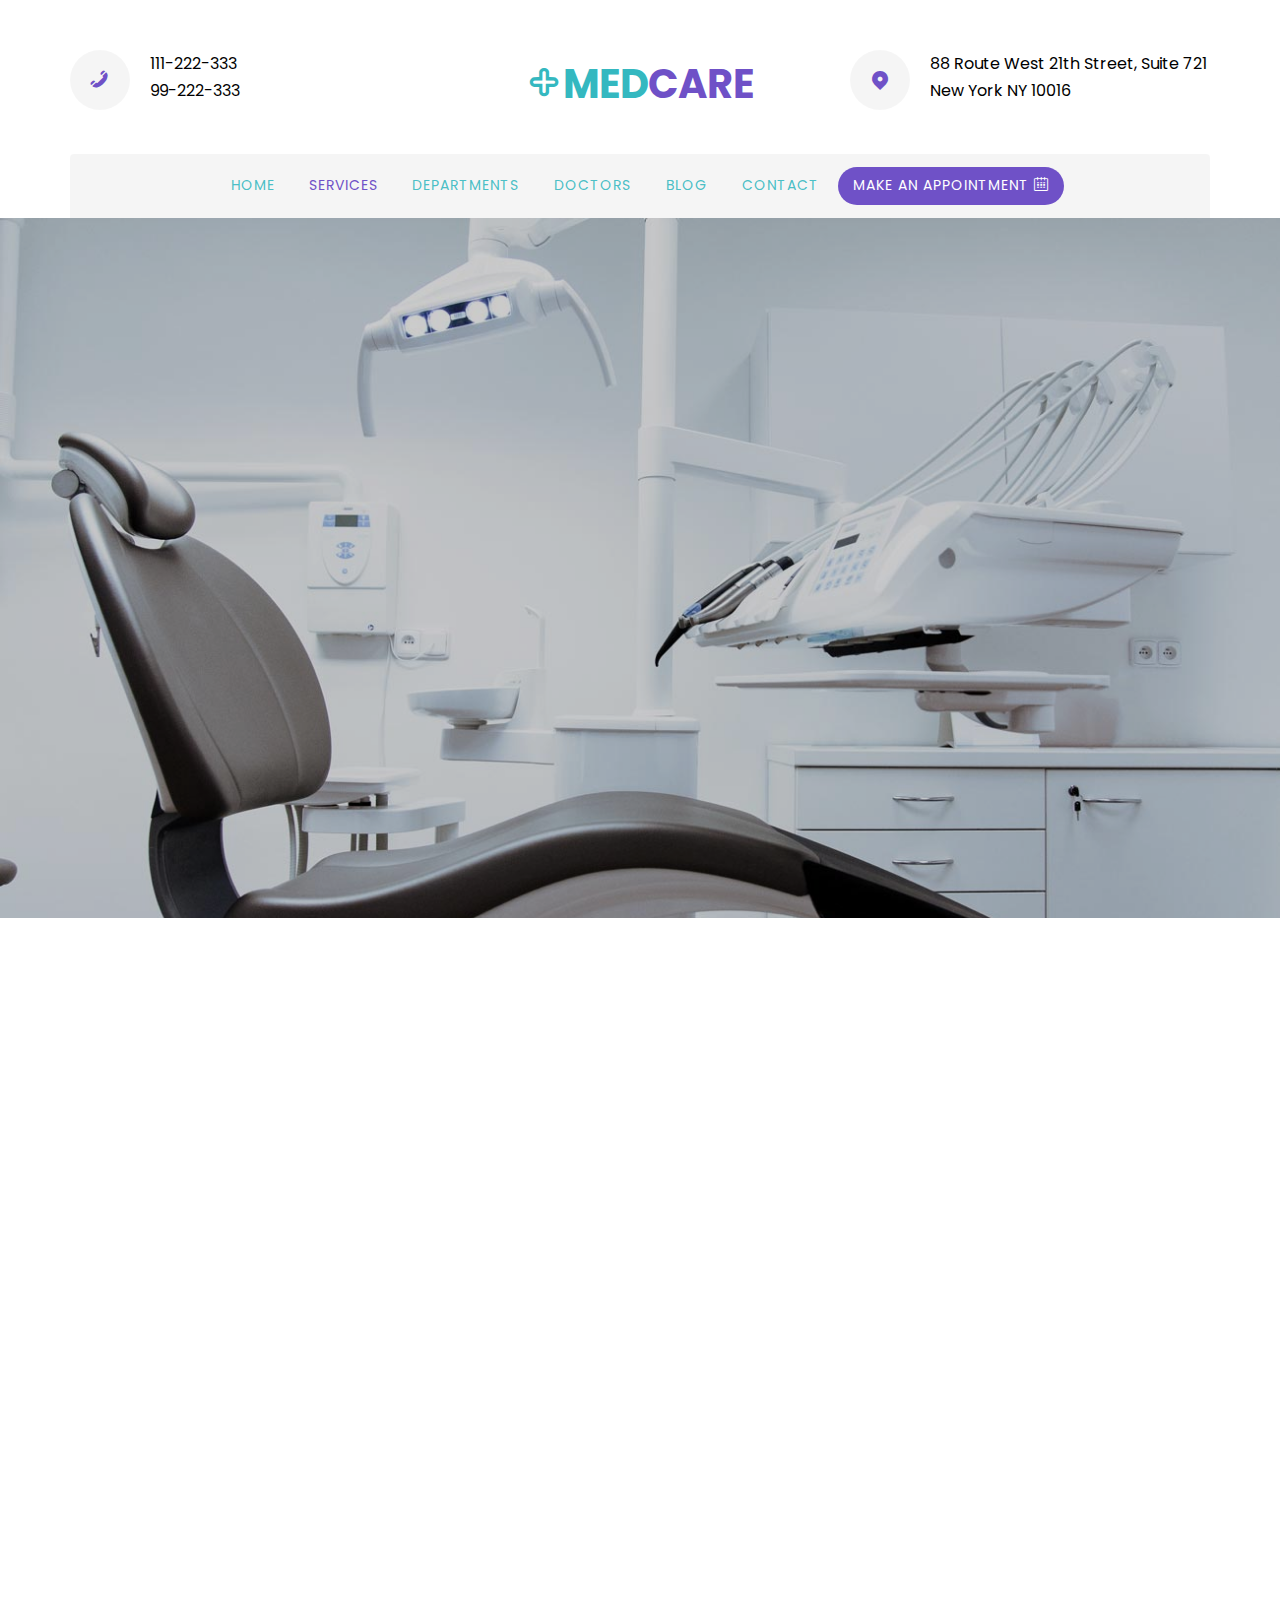
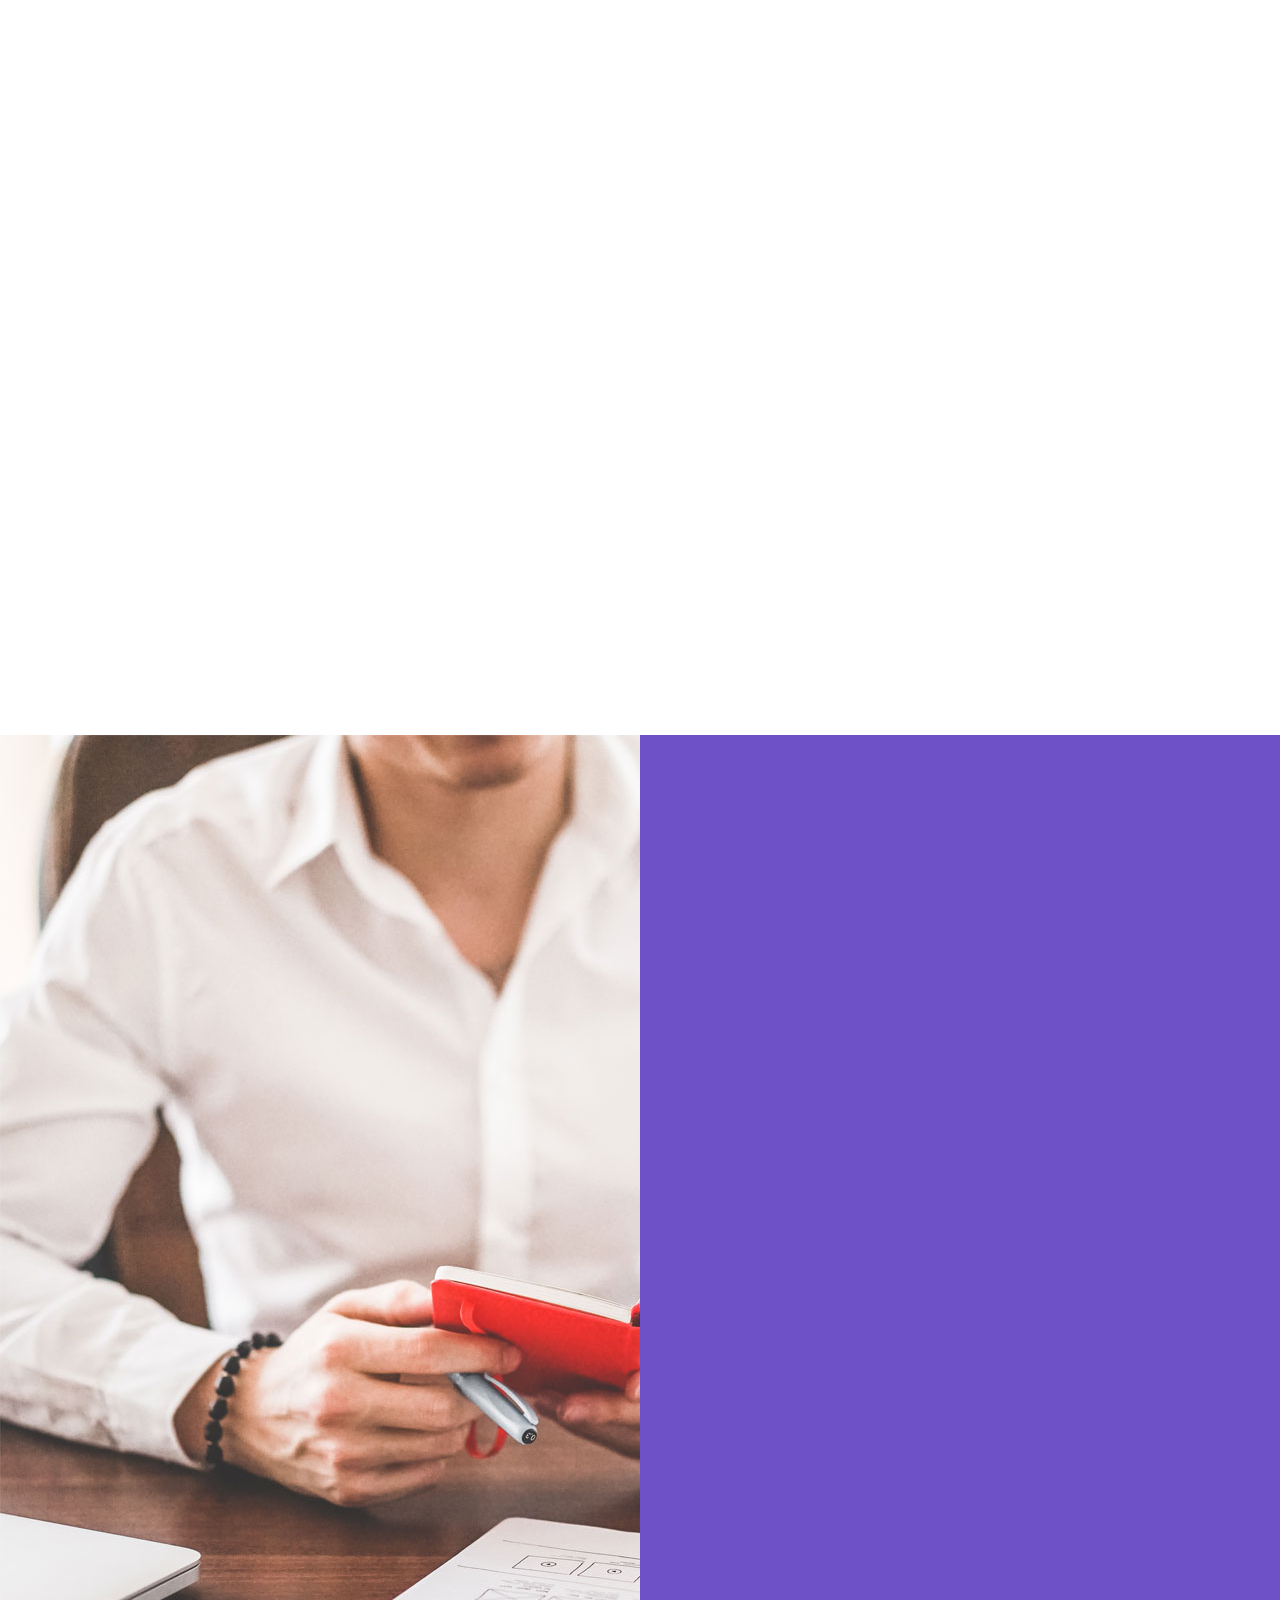
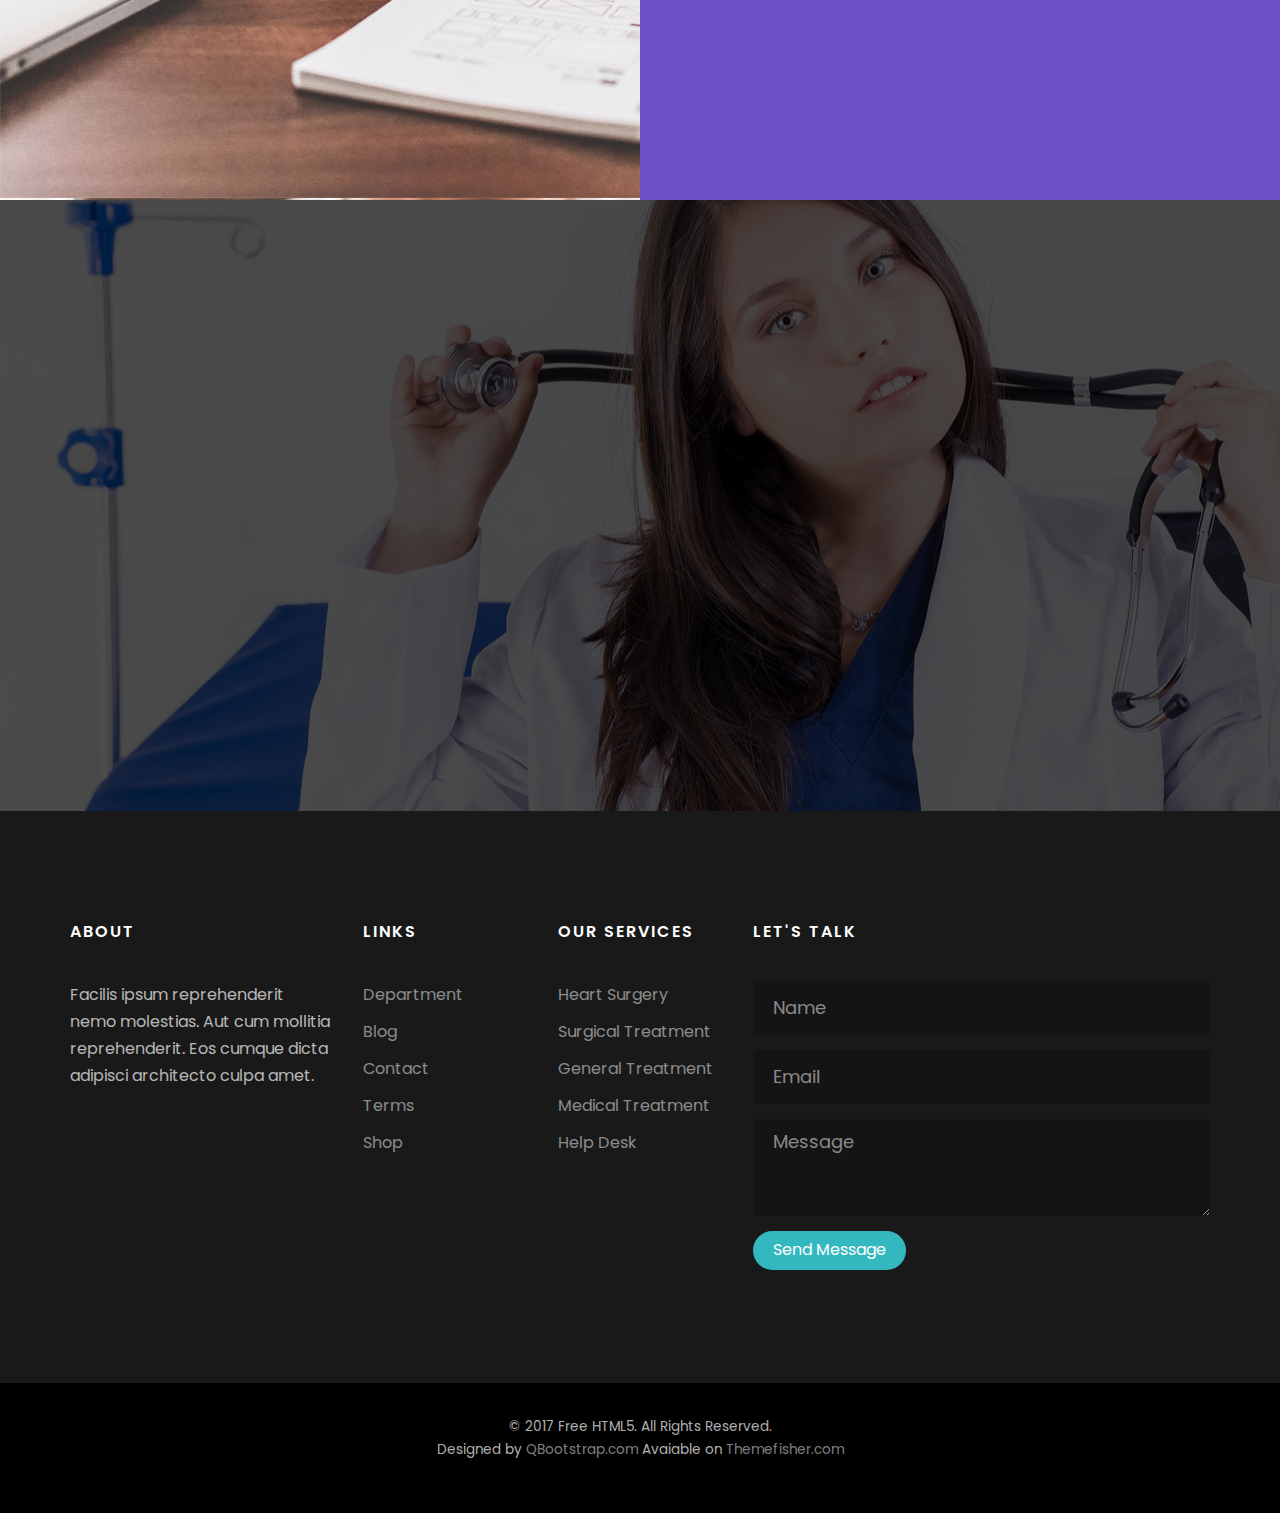
<file: services.html>
<!DOCTYPE html>
<!--[if lt IE 7]>      <html class="no-js lt-ie9 lt-ie8 lt-ie7"> <![endif]-->
<!--[if IE 7]>         <html class="no-js lt-ie9 lt-ie8"> <![endif]-->
<!--[if IE 8]>         <html class="no-js lt-ie9"> <![endif]-->
<!--[if gt IE 8]><!--> <html class="no-js"> <!--<![endif]-->
	<head>
	<meta charset="utf-8">
	<meta http-equiv="X-UA-Compatible" content="IE=edge">
	<title>Medcare &mdash; 100% Free Fully Responsive HTML5 Template by qbootstrap.com</title>
	<meta name="viewport" content="width=device-width, initial-scale=1">
	<meta name="description" content="Free HTML5 Template by QBOOTSTRAP.COM" />
	<meta name="keywords" content="free html5, free template, free bootstrap, html5, css3, mobile first, responsive" />
	<meta name="author" content="QBOOTSTRAP.COM" />

  <!-- 
	//////////////////////////////////////////////////////

	FREE HTML5 TEMPLATE 
	DESIGNED & DEVELOPED by QBOOTSTRAP.COM
		
	Website: 		http://qbootstrap.com/
	Email: 			info@qbootstrap.com
	Twitter: 		http://twitter.com/Q_bootstrap
	Facebook: 		https://www.facebook.com/Qbootstrap
	//////////////////////////////////////////////////////
	 -->

  	<!-- Facebook and Twitter integration -->
	<meta property="og:title" content=""/>
	<meta property="og:image" content=""/>
	<meta property="og:url" content=""/>
	<meta property="og:site_name" content=""/>
	<meta property="og:description" content=""/>
	<meta name="twitter:title" content="" />
	<meta name="twitter:image" content="" />
	<meta name="twitter:url" content="" />
	<meta name="twitter:card" content="" />

	<link href="https://fonts.googleapis.com/css?family=Poppins:300,400,500,600,700" rel="stylesheet">
	<link href="https://fonts.googleapis.com/css?family=Montserrat:300,400,700" rel="stylesheet">
	
	<!-- Animate.css -->
	<link rel="stylesheet" href="css/animate.css">
	<!-- Icomoon Icon Fonts-->
	<link rel="stylesheet" href="css/icomoon.css">
	<!-- Bootstrap  -->
	<link rel="stylesheet" href="css/bootstrap.css">

	<!-- Magnific Popup -->
	<link rel="stylesheet" href="css/magnific-popup.css">

	<!-- Owl Carousel  -->
	<link rel="stylesheet" href="css/owl.carousel.min.css">
	<link rel="stylesheet" href="css/owl.theme.default.min.css">

	<!-- Flexslider  -->
	<link rel="stylesheet" href="css/flexslider.css">

	<!-- Theme style  -->
	<link rel="stylesheet" href="css/style.css">

	<!-- Modernizr JS -->
	<script src="js/modernizr-2.6.2.min.js"></script>
	<!-- FOR IE9 below -->
	<!--[if lt IE 9]>
	<script src="js/respond.min.js"></script>
	<![endif]-->

	</head>
	<body>
		
	<div class="qbootstrap-loader"></div>
	
	<div id="page">
	<nav class="qbootstrap-nav" role="navigation">
		<div class="top-menu">
			<div class="container">
				<div class="row">
					<div class="col-xs-12">
						<div class="top">
							<div class="row">
								<div class="col-md-4 col-md-push-4 text-center">
									<div id="qbootstrap-logo"><a href="index.html"><i class="icon-plus-outline"></i>Med<span>care</span></a></div>
								</div>
								<div class="col-md-4 col-md-pull-4">
									<div class="num">
										<span class="icon"><i class="icon-phone"></i></span>
										<p><a href="#">111-222-333</a><br><a href="#">99-222-333</a></p>
									</div>
								</div>
								<div class="col-md-4">
									<div class="loc">
										<span class="icon"><i class="icon-location"></i></span>
										<p><a href="#">88 Route West 21th Street, Suite 721 New York NY 10016</a></p>
									</div>
								</div>
							</div>
						</div>
					</div>
					<div class="col-xs-12 text-center">
						<div class="menu-1">
							<ul>
								<li><a href="index.html">Home</a></li>
								<li class="active"><a href="services.html">Services</a></li>
								<li class="has-dropdown">
									<a href="departments.html">Departments</a>
									<ul class="dropdown">
										<li><a href="departments-single.html">Plasetic Surgery Department</a></li>
										<li><a href="departments-single.html">Dental Department</a></li>
										<li><a href="departments-single.html">Psychological Department</a></li>
									</ul>
								</li>
								<li class="has-dropdown">
									<a href="doctors.html">Doctors</a>
									<ul class="dropdown">
										<li><a href="doctors-single.html">Single Doctor</a></li>
									</ul>
								</li>
								<li class="has-dropdown">
									<a href="blog.html">Blog</a>
									<ul class="dropdown">
										<li><a href="blog-single.html">Single Blog</a></li>
									</ul>
								</li>
								<li><a href="contact.html">Contact</a></li>
								<li class="btn-cta"><a href="appointment.html"><span>Make an Appointment <i class="icon-calendar3"></i></span></a></li>
							</ul>
						</div>
					</div>
				</div>
				
			</div>
		</div>
	</nav>
	
	<aside id="qbootstrap-hero">
		<div class="flexslider">
			<ul class="slides">
		   	<li style="background-image: url(images/img_bg_2.jpg);">
		   		<div class="overlay"></div>
		   		<div class="container">
		   			<div class="row">
			   			<div class="col-md-8 col-md-offset-2 text-center slider-text">
			   				<div class="slider-text-inner">
			   					<h1>Our <strong>Services</strong></h1>
									<h2>Free html5 templates Made by <a href="https://qbootstrap.com/" target="_blank">QBootstrap.com</a></h2>
			   				</div>
			   			</div>
			   		</div>
		   		</div>
		   	</li>
		  	</ul>
	  	</div>
	</aside>

	<div id="qbootstrap-intro">
		<div class="row">
			<div class="intro animate-box">
				<div class="intro-grid color-1">
					<span class="icon"><i class="icon-calendar3"></i></span>
					<h3>Flexible Schedule</h3>
					<p>Dignissimos asperiores vitae velit veniam totam fuga molestias accusamus alias autem provident. Odit ab aliquam dolor eius.</p>
					<a href="#" class="btn btn-primary">Read More</a>
				</div>
				<div class="intro-grid color-2">
					<span class="icon"><i class="icon-wallet2"></i></span>
					<h3>Best Price Guarantee</h3>
					<p>Dignissimos asperiores vitae velit veniam totam fuga molestias accusamus alias autem provident. Odit ab aliquam dolor eius.</p>
					<a href="#" class="btn btn-primary">Read More</a>
				</div>
				<div class="intro-grid color-3">
					<span class="icon"><i class="icon-clock3"></i></span>
					<h3>Opening Hours</h3>
					<p>Dignissimos asperiores vitae velit veniam totam fuga molestias accusamus alias autem provident. Odit ab aliquam dolor eius.</p>
					<a href="#" class="btn btn-primary">Book an Appointment</a>
				</div>
			</div>
		</div>
	</div>

	<div id="qbootstrap-services">
		<div class="container">
			<div class="row animate-box">
				<div class="col-md-6 col-md-offset-3 text-center qbootstrap-heading">
					<h2>Our Services</h2>
					<p>Dignissimos asperiores vitae velit veniam totam fuga molestias accusamus alias autem provident. Odit ab aliquam dolor eius.</p>
				</div>
			</div>
			<div class="row">
				<div class="col-md-4 animate-box">
					<div class="services">
						<span class="icon">
							<i class="icon-flow-merge"></i>
						</span>
						<div class="desc">
							<h3><a href="#">Diagnostic</a></h3>
							<p>The Big Oxmox advised her not to do so, because there were thousands of bad Commas, wild Question Marks and devious Semikoli</p>
						</div>
					</div>
				</div>
				<div class="col-md-4 animate-box">
					<div class="services">
						<span class="icon">
							<i class="icon-params"></i>
						</span>
						<div class="desc">
							<h3><a href="#">Restorative Solution</a></h3>
							<p>Little Blind Text didn’t listen. She packed her seven versalia, put her initial into the belt and made herself on the way.</p>
						</div>
					</div>
				</div>
				<div class="col-md-4 animate-box">
					<div class="services">
						<span class="icon">
							<i class="icon-lab2"></i>
						</span>
						<div class="desc">
							<h3><a href="#">Additional Treatment</a></h3>
							<p>The Big Oxmox advised her not to do so, because there were thousands of bad Commas, wild Question Marks and devious Semikoli</p>
						</div>
					</div>
				</div>

				<div class="col-md-4 animate-box">
					<div class="services">
						<span class="icon">
							<i class="icon-heart4"></i>
						</span>
						<div class="desc">
							<h3><a href="#">Heart Surgery</a></h3>
							<p>The Big Oxmox advised her not to do so, because there were thousands of bad Commas, wild Question Marks and devious Semikoli</p>
						</div>
					</div>
				</div>
				<div class="col-md-4 animate-box">
					<div class="services">
						<span class="icon">
							<i class="icon-params"></i>
						</span>
						<div class="desc">
							<h3><a href="#">General Treatment</a></h3>
							<p>Little Blind Text didn’t listen. She packed her seven versalia, put her initial into the belt and made herself on the way.</p>
						</div>
					</div>
				</div>
				<div class="col-md-4 animate-box">
					<div class="services">
						<span class="icon">
							<i class="icon-lab2"></i>
						</span>
						<div class="desc">
							<h3><a href="#">Medical Treatment</a></h3>
							<p>The Big Oxmox advised her not to do so, because there were thousands of bad Commas, wild Question Marks and devious Semikoli</p>
						</div>
					</div>
				</div>

				<div class="col-md-4 animate-box">
					<div class="services">
						<span class="icon">
							<i class="icon-heart4"></i>
						</span>
						<div class="desc">
							<h3><a href="#">Heart Surgery</a></h3>
							<p>The Big Oxmox advised her not to do so, because there were thousands of bad Commas, wild Question Marks and devious Semikoli</p>
						</div>
					</div>
				</div>
				<div class="col-md-4 animate-box">
					<div class="services">
						<span class="icon">
							<i class="icon-params"></i>
						</span>
						<div class="desc">
							<h3><a href="#">General Treatment</a></h3>
							<p>Little Blind Text didn’t listen. She packed her seven versalia, put her initial into the belt and made herself on the way.</p>
						</div>
					</div>
				</div>
				<div class="col-md-4 animate-box">
					<div class="services">
						<span class="icon">
							<i class="icon-lab2"></i>
						</span>
						<div class="desc">
							<h3><a href="#">Medical Treatment</a></h3>
							<p>The Big Oxmox advised her not to do so, because there were thousands of bad Commas, wild Question Marks and devious Semikoli</p>
						</div>
					</div>
				</div>
			</div>
		</div>
	</div>

	<div id="qbootstrap-choose">
		<div class="container-fluid">
			<div class="row">
				<div class="choose">
					<div class="half img-bg" style="background-image: url(images/img_bg_6.jpg);"></div>
					<div class="half features-wrap">
						<div class="qbootstrap-heading animate-box">
							<h2>What Makes Us the Best?</h2>
							<p>Dignissimos asperiores vitae velit veniam totam fuga molestias accusamus alias autem provident. Odit ab aliquam dolor eius.</p>
						</div>
						<div class="features animate-box">
							<span class="icon text-center"><i class="icon-group-outline"></i></span>
							<div class="desc">
								<h3>Well Experienced Doctors</h3>
								<p>Dignissimos asperiores vitae velit veniam totam fuga molestias accusamus alias autem provident. Odit ab aliquam dolor eius.</p>
							</div>
						</div>
						<div class="features animate-box">
							<span class="icon text-center"><i class="icon-flow-merge"></i></span>
							<div class="desc">
								<h3>Free Medical Consultation</h3>
								<p>Dignissimos asperiores vitae velit veniam totam fuga molestias accusamus alias autem provident. Odit ab aliquam dolor eius.</p>
							</div>
						</div>
						<div class="features animate-box">
							<span class="icon text-center"><i class="icon-document-text"></i></span>
							<div class="desc">
								<h3>Online Enrollment</h3>
								<p>Dignissimos asperiores vitae velit veniam totam fuga molestias accusamus alias autem provident. Odit ab aliquam dolor eius.</p>
							</div>
						</div>
						<div class="features animate-box">
							<span class="icon text-center"><i class="icon-gift"></i></span>
							<div class="desc">
								<h3>Modern Facilities</h3>
								<p>Dignissimos asperiores vitae velit veniam totam fuga molestias accusamus alias autem provident. Odit ab aliquam dolor eius.</p>
							</div>
						</div>
					</div>
				</div>
			</div>
		</div>
	</div>


	<div id="qbootstrap-register" style="background-image: url(images/img_bg_5.jpg);" data-stellar-background-ratio="0.5">
		<div class="overlay"></div>
		<div class="container">
			<div class="row">
				<div class="col-md-10 col-md-offset-1 animate-box">
					<div class="date-counter text-center">
						<h2>We offer <strong class="color">Free Consultation</strong></h2>
						<h3>By Dr. <strong>Mary Smith</strong></h3>
						<p class="countdown">
							<span id="days"></span>
							<span id="hours"></span>
							<span id="minutes"></span>
							<span id="seconds"></span>
						</p>
						<p><strong>Limited offer, Hurry Up!</strong></p>
						<p><a href="#" class="btn btn-primary btn-lg">Book an Appointment <i class="icon-calendar3"></i></a></p>
					</div>
				</div>
			</div>
		</div>
	</div>

	<footer id="qbootstrap-footer" role="contentinfo">
		<div class="overlay"></div>
		<div class="container">
			<div class="row row-pb-md">
				<div class="col-md-3 qbootstrap-widget">
					<h3>About</h3>
					<p>Facilis ipsum reprehenderit nemo molestias. Aut cum mollitia reprehenderit. Eos cumque dicta adipisci architecto culpa amet.</p>
				</div>
				<div class="col-md-2 col-sm-4 col-xs-6 qbootstrap-widget">
					<h3>Links</h3>
					<ul class="qbootstrap-footer-links">
						<li><a href="#">Department</a></li>
						<li><a href="#">Blog</a></li>
						<li><a href="#">Contact</a></li>
						<li><a href="#">Terms</a></li>
						<li><a href="#">Shop</a></li>
					</ul>
				</div>

				<div class="col-md-2 col-sm-4 col-xs-6 qbootstrap-widget">
					<h3>Our Services</h3>
					<ul class="qbootstrap-footer-links">
						<li><a href="#">Heart Surgery</a></li>
						<li><a href="#">Surgical Treatment</a></li>
						<li><a href="#">General Treatment</a></li>
						<li><a href="#">Medical Treatment</a></li>
						<li><a href="#">Help Desk</a></li>
					</ul>
				</div>

				<div class="col-md-5 col-sm-4 col-xs-12 qbootstrap-widget">
					<h3>Let's Talk</h3>
					<form class="contact-form">
						<div class="form-group">
							<label for="name" class="sr-only">Name</label>
							<input type="name" class="form-control" id="name" placeholder="Name">
						</div>
						<div class="form-group">
							<label for="email" class="sr-only">Email</label>
							<input type="email" class="form-control" id="email" placeholder="Email">
						</div>
						<div class="form-group">
							<label for="message" class="sr-only">Message</label>
							<textarea class="form-control" id="message" rows="3" placeholder="Message"></textarea>
						</div>
						<div class="form-group">
							<input type="submit" id="btn-submit" class="btn btn-primary btn-send-message btn-md" value="Send Message">
						</div>
					</form>
				</div>
			</div>
		</div>
		<div class="row copyright">
			<div class="col-md-12 text-center">
				<p>
					<small class="block">&copy; 2017 Free HTML5. All Rights Reserved.</small> 
					<small class="block">Designed by <a href="https://qbootstrap.com/" target="_blank">QBootstrap.com</a> Avaiable on <a href="https://themefisher.com/free-bootstrap-templates" class="">Themefisher.com</a></small>
				</p>
			</div>
		</div>
	</footer>
	</div>

	<div class="gototop js-top">
		<a href="#" class="js-gotop"><i class="icon-arrow-up"></i></a>
	</div>
	
	<!-- jQuery -->
	<script src="js/jquery.min.js"></script>
	<!-- jQuery Easing -->
	<script src="js/jquery.easing.1.3.js"></script>
	<!-- Bootstrap -->
	<script src="js/bootstrap.min.js"></script>
	<!-- Waypoints -->
	<script src="js/jquery.waypoints.min.js"></script>
	<!-- Stellar Parallax -->
	<script src="js/jquery.stellar.min.js"></script>
	<!-- Carousel -->
	<script src="js/owl.carousel.min.js"></script>
	<!-- Flexslider -->
	<script src="js/jquery.flexslider-min.js"></script>
	<!-- countTo -->
	<script src="js/jquery.countTo.js"></script>
	<!-- Magnific Popup -->
	<script src="js/jquery.magnific-popup.min.js"></script>
	<script src="js/magnific-popup-options.js"></script>
	<!-- Sticky Kit -->
	<script src="js/sticky-kit.min.js"></script>
	<!-- Main -->
	<script src="js/main.js"></script>

	</body>
</html>
</file>
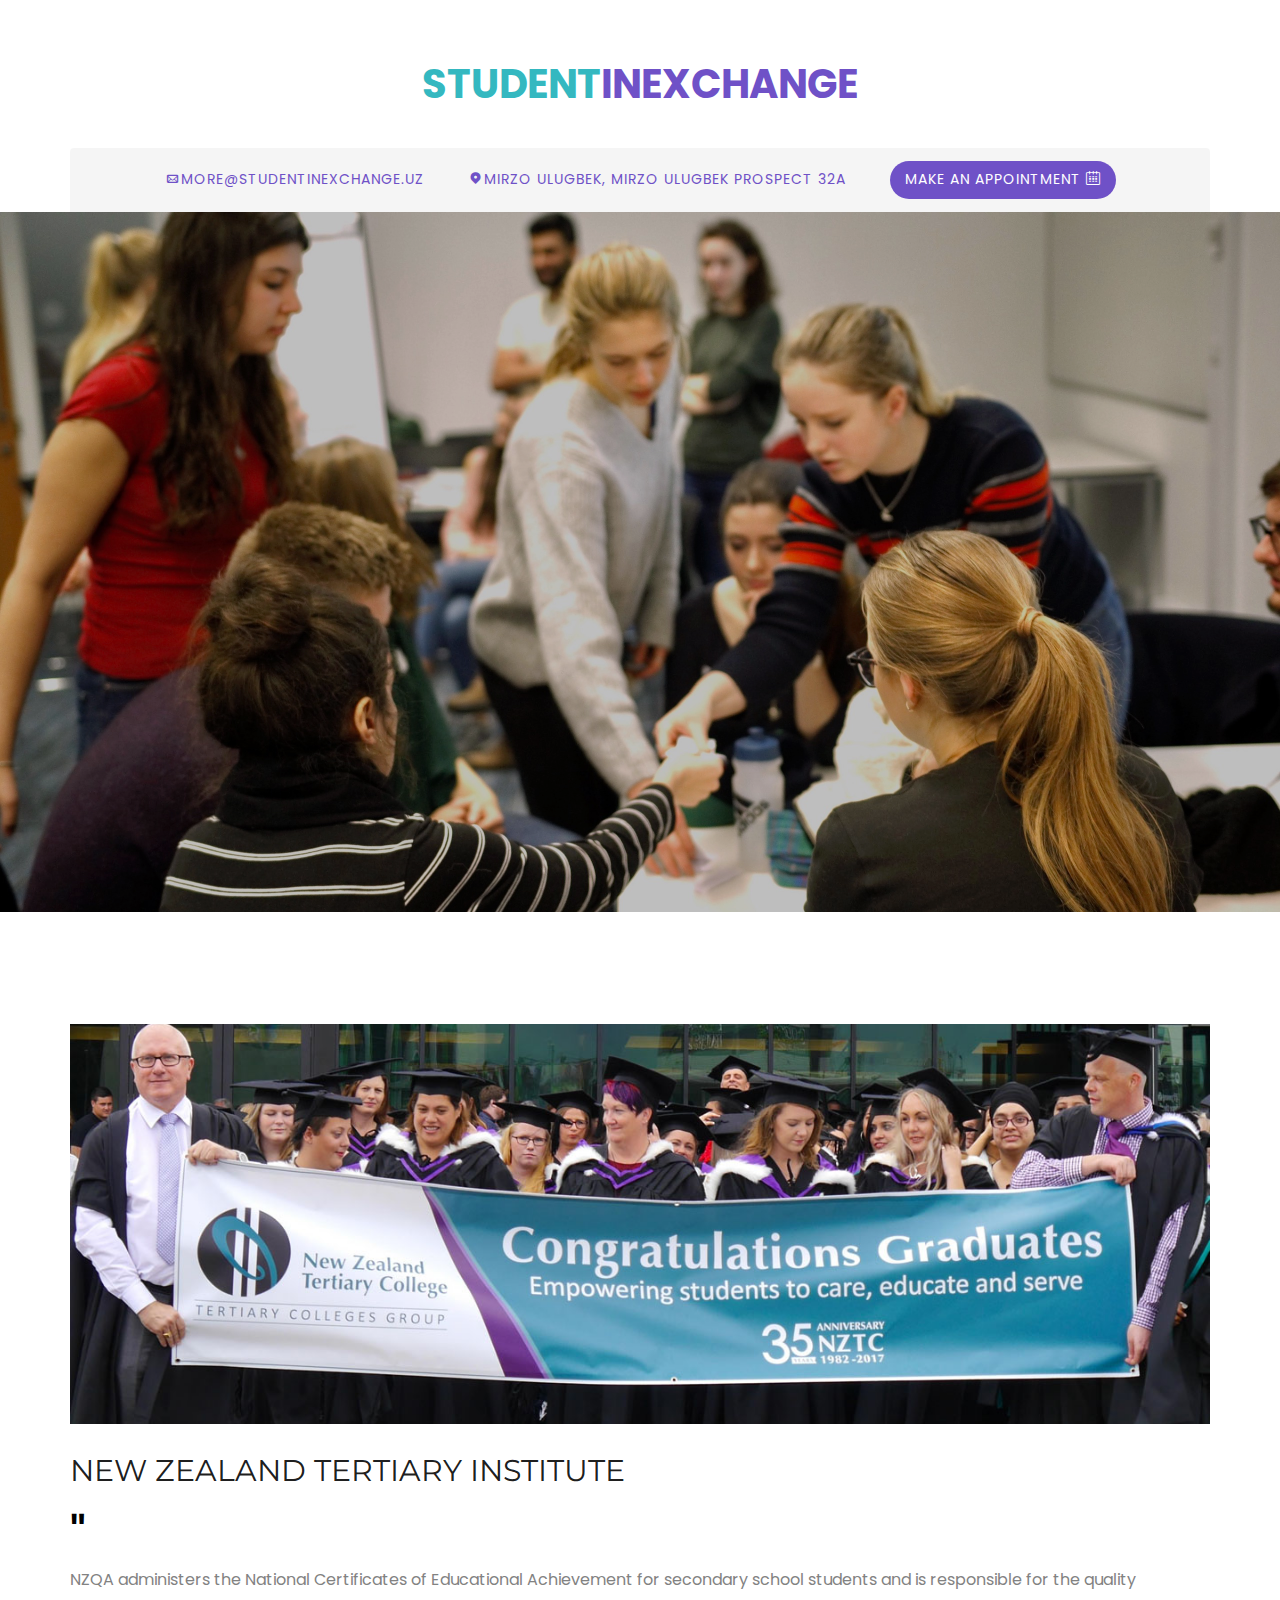
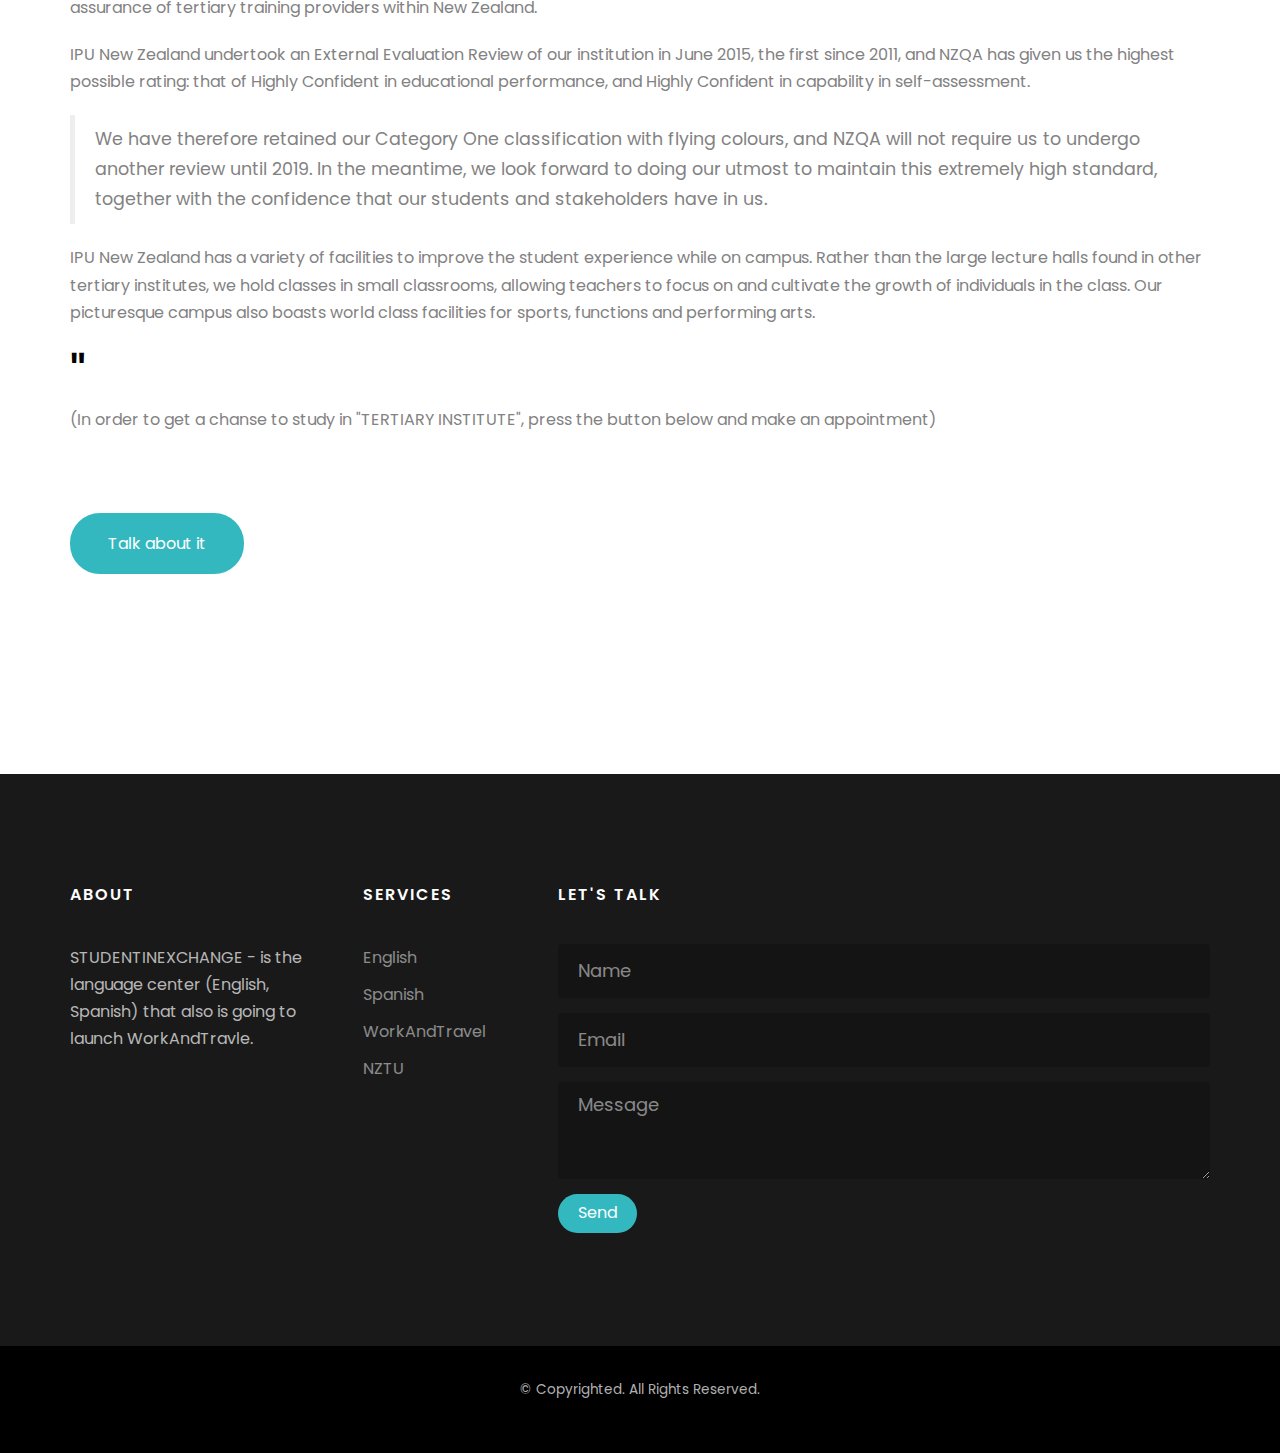
<file: uni.html>
<!DOCTYPE html>
<!--[if lt IE 7]>      <html class="no-js lt-ie9 lt-ie8 lt-ie7"> <![endif]-->
<!--[if IE 7]>         <html class="no-js lt-ie9 lt-ie8"> <![endif]-->
<!--[if IE 8]>         <html class="no-js lt-ie9"> <![endif]-->
<!--[if gt IE 8]><!--> <html class="no-js"> <!--<![endif]-->
	<head>
	<meta charset="utf-8">
	<meta http-equiv="X-UA-Compatible" content="IE=edge">
	<title>STUDENTINEXCHANGE Institude</title>
	<meta name="viewport" content="width=device-width, initial-scale=1">
	<meta name="description" content="Free HTML5 Template by QBOOTSTRAP.COM" />
	<meta name="keywords" content="free html5, free template, free bootstrap, html5, css3, mobile first, responsive" />
	<meta name="author" content="QBOOTSTRAP.COM" />

  <!-- 
	//////////////////////////////////////////////////////

	FREE HTML5 TEMPLATE 
	DESIGNED & DEVELOPED by QBOOTSTRAP.COM
		
	Website: 		http://qbootstrap.com/
	Email: 			info@qbootstrap.com
	Twitter: 		http://twitter.com/Q_bootstrap
	Facebook: 		https://www.facebook.com/Qbootstrap
	//////////////////////////////////////////////////////
	 -->

  	<!-- Facebook and Twitter integration -->
	<meta property="og:title" content=""/>
	<meta property="og:image" content=""/>
	<meta property="og:url" content=""/>
	<meta property="og:site_name" content=""/>
	<meta property="og:description" content=""/>
	<meta name="twitter:title" content="" />
	<meta name="twitter:image" content="" />
	<meta name="twitter:url" content="" />
	<meta name="twitter:card" content="" />

	<link href="https://fonts.googleapis.com/css?family=Poppins:300,400,500,600,700" rel="stylesheet">
	<link href="https://fonts.googleapis.com/css?family=Montserrat:300,400,700" rel="stylesheet">
	
	<!-- Animate.css -->
	<link rel="stylesheet" href="css/animate.css">
	<!-- Icomoon Icon Fonts-->
	<link rel="stylesheet" href="css/icomoon.css">
	<!-- Bootstrap  -->
	<link rel="stylesheet" href="css/bootstrap.css">
	<!-- Magnific Popup -->
	<link rel="stylesheet" href="css/magnific-popup.css">
	<!-- Owl Carousel  -->
	<link rel="stylesheet" href="css/owl.carousel.min.css">
	<link rel="stylesheet" href="css/owl.theme.default.min.css">
	<!-- Flexslider  -->
	<link rel="stylesheet" href="css/flexslider.css">
	<!-- Theme style  -->
	<link rel="stylesheet" href="css/style.css">

	<!-- Modernizr JS -->
	<script src="js/modernizr-2.6.2.min.js"></script>
	<!-- FOR IE9 below -->
	<!--[if lt IE 9]>
	<script src="js/respond.min.js"></script>
	<![endif]-->

	</head>
	<body>
		
	<div class="qbootstrap-loader"></div>
	
	<div id="page">
	<nav class="qbootstrap-nav" role="navigation">
		<div class="top-menu">
			<div class="container">
				<div class="row">
					<div class="col-xs-12">
						<div class="top">
							<div class="row">
								<div class="col-md-12 text-center">
									<div id="qbootstrap-logo"><a href="index.html">Student<span>INEXCHANGE</span></a></div>
								</div>
						</div>
					</div>
					<!--<div class="col-xs-12 text-center">
						<div class="menu-1">
							<ul>
								<li class="active"><a href="index.html">Home</a></li>
								<li><a href="services.html">Services</a></li>
								<li class="has-dropdown">
									<a href="departments.html">Departments</a>
									<ul class="dropdown">
										<li><a href="departments-single.html">Plasetic Surgery Department</a></li>
										<li><a href="departments-single.html">Dental Department</a></li>
										<li><a href="departments-single.html">Psychological Department</a></li>
									</ul>
								</li>
								<li class="has-dropdown">
									<a href="doctors.html">Doctors</a>
									<ul class="dropdown">
										<li><a href="doctors-single.html">Single Doctor</a></li>
									</ul>
								</li>
								<li class="has-dropdown">
									<a href="blog.html">Blog</a>
									<ul class="dropdown">
										<li><a href="blog-single.html">Single Blog</a></li>
									</ul>
								</li>
								<li><a href="contact.html">Contact</a></li>
								<li class="btn-cta"><a href="appointment.html"><span>Make an Appointment <i class="icon-calendar3"></i></span></a></li>
							</ul>
						</div>
					</div> kick-start your future -->
				</div>
				<div class="col-xs-12 text-center">
						<div class="menu-1">
							<ul>
								<li><span style="color:rgb(111, 81, 199);"><span style="color:rgb(111, 81, 199);font-size:15px;font-weight: bold;"><i class="icon-mail"></i></span>more@studentinexchange.uz</span></li>&nbsp;&nbsp;&nbsp;&nbsp;&nbsp;&nbsp;&nbsp;&nbsp;&nbsp;&nbsp;
								<li><span style="color:rgb(111, 81, 199);"><span style="color:rgb(111, 81, 199);font-size:15px;font-weight: bold;"><i class="icon-location"></i></span>Mirzo Ulugbek, Mirzo ulugbek prospect 32A</span></li>&nbsp;&nbsp;&nbsp;&nbsp;&nbsp;&nbsp;&nbsp;&nbsp;&nbsp;&nbsp;
								<li class="btn-cta"><a href="appointment.html"><span>Make an Appointment <i class="icon-calendar3"></i></span></a></li>
							</ul>
						</div>
					</div>
				
			</div>
		</div>
	</nav>
	
	<aside id="qbootstrap-hero">
		<div class="flexslider">
			<ul class="slides">
		   	<li style="background-image: url(images/40515135851_387500d003_o.jpg);">
		   		<div class="overlay"></div>
		   		<div class="container">
		   			<div class="row">
			   			<div class="col-md-8 col-md-offset-2 text-center slider-text">
			   				<div class="slider-text-inner">
			   					<h1>Kick-start your future with <strong>NEW ZEALAND TERTIARY INSTITUTE</strong></h1>
			   					<h2 class="doc-holder">GAIN INTERNATIONALLY RECOGNISED QUALIFICATIONS</h2>
			   				</div>
			   			</div>
			   		</div
		   	</li>
		  	</ul>
	  	</div>
	</aside>

	<div id="qbootstrap-blog">
		<div class="container">
			<div class="row">
				<div class="col-md-12">
					<div class="blog-wrap">
						<div class="row">
							<div class="col-md-12">
								<a href="#" class="blog-img" style="background-image: url(images/2017alkgrad.jpg);">
									
								</a>
							</div>
							<div class="col-md-12">
								<div class="blog-desc">
									<h2><a href="blog-single.html">NEW ZEALAND TERTIARY INSTITUTE</a></h2>
									<div class="post-meta">
									</div>
									<h1><strong>"</strong></h1> <p>NZQA administers the National Certificates of Educational Achievement for secondary school students and is responsible for the quality assurance of tertiary training providers within New Zealand.</p>

									<p>IPU New Zealand undertook an External Evaluation Review of our institution in June 2015, the first since 2011, and NZQA has given us the highest possible rating: that of Highly Confident in educational performance, and Highly Confident in capability in self-assessment.</p>
									<blockquote>
										We have therefore retained our Category One classification with flying colours, and NZQA will not require us to undergo another review until 2019. In the meantime, we look forward to doing our utmost to maintain this extremely high standard, together with the confidence that our students and stakeholders have in us.
									</blockquote>
									<p>IPU New Zealand has a variety of facilities to improve the student experience while on campus. Rather than the large lecture
									halls found in other tertiary institutes, we hold classes in small classrooms, allowing teachers to focus on and cultivate the growth of individuals in the class. Our picturesque campus also boasts world class facilities for sports, functions and performing arts. </p><h1><strong>"</strong></h1>
									<p>(In order to get a chanse to study in "TERTIARY INSTITUTE", press the button below and make an appointment)</p>
								</div>
								<p><a class="btn btn-primary btn-lg" href="appointment.html">Talk about it</a></p>
							</div>
							

							
						</div>
					</div>
				</div>
				
			</div>
		</div>
	</div>

	

	<!--<div id="qbootstrap-register" style="background-image: url(images/img_bg_5.jpg);" data-stellar-background-ratio="0.5">
		<div class="overlay"></div>
		<div class="container">
			<div class="row">
				<div class="col-md-10 col-md-offset-1 animate-box">
					<div class="date-counter text-center">
						<h2>We offer <strong class="color">Free Consultation</strong></h2>
						<h3>By Dr. <strong>Mary Smith</strong></h3>
						<p class="countdown">
							<span id="days"></span>
							<span id="hours"></span>
							<span id="minutes"></span>
							<span id="seconds"></span>
						</p>
						<p><strong>Limited offer, Hurry Up!</strong></p>
						<p><a href="#" class="btn btn-primary btn-lg">Book an Appointment <i class="icon-calendar3"></i></a></p>
					</div>
				</div>
			</div>
		</div>
	</div>-->

	<footer id="qbootstrap-footer" role="contentinfo">
		<div class="overlay"></div>
		<div class="container">
			<div class="row row-pb-md">
				<div class="col-md-3 qbootstrap-widget">
					<h3>About</h3>
					<p>STUDENTINEXCHANGE - is the language center (English, Spanish) that also is going to launch WorkAndTravle.</p>
				</div>
				<div class="col-md-2 col-sm-4 col-xs-6 qbootstrap-widget">
					<h3>Services</h3>
					<ul class="qbootstrap-footer-links">
						<li><a href="appointment.html">English</a></li>
						<li><a href="appointment.html">Spanish</a></li>
						<li><a href="appointment.html">WorkAndTravel</a></li>
						<li><a href="uni.html">NZTU</a></li>
					</ul>
				</div>

				<div class="col-md-7 col-sm-8 col-xs-12 qbootstrap-widget">
					<h3>Let's talk</h3>
					<form class="contact-form">
						<div class="form-group">
							<label for="name" class="sr-only">Name</label>
							<input type="name" class="form-control" id="name" placeholder="Name">
						</div>
						<div class="form-group">
							<label for="email" class="sr-only">Email</label>
							<input type="email" class="form-control" id="email" placeholder="Email">
						</div>
						<div class="form-group">
							<label for="message" class="sr-only">Message</label>
							<textarea class="form-control" id="message" rows="3" placeholder="Message"></textarea>
						</div>
						<div class="form-group">
							<input type="submit" id="btn-submit" class="btn btn-primary btn-send-message btn-md" value="Send">
						</div>
					</form>
				</div>
			</div>
		</div>
		<div class="row copyright">
			<div class="col-md-12 text-center">
				<p>
                    <small class="block">&copy; Copyrighted. All Rights Reserved.</small>
                </p>
			</div>
		</div>
	</footer>
	</div>

	<div class="gototop js-top">
		<a href="#" class="js-gotop"><i class="icon-arrow-up"></i></a>
	</div>
	
	<!-- jQuery -->
	<script src="js/jquery.min.js"></script>
	<!-- jQuery Easing -->
	<script src="js/jquery.easing.1.3.js"></script>
	<!-- Bootstrap -->
	<script src="js/bootstrap.min.js"></script>
	<!-- Waypoints -->
	<script src="js/jquery.waypoints.min.js"></script>
	<!-- Stellar Parallax -->
	<script src="js/jquery.stellar.min.js"></script>
	<!-- Carousel -->
	<script src="js/owl.carousel.min.js"></script>
	<!-- Flexslider -->
	<script src="js/jquery.flexslider-min.js"></script>
	<!-- countTo -->
	<script src="js/jquery.countTo.js"></script>
	<!-- Magnific Popup -->
	<script src="js/jquery.magnific-popup.min.js"></script>
	<script src="js/magnific-popup-options.js"></script>
	<!-- Sticky Kit -->
	<script src="js/sticky-kit.min.js"></script>
	<!-- Main -->
	<script src="js/main.js"></script>

	</body>
</html>
</file>
<file: css/icomoon.css>
@font-face {
  font-family: 'icomoon';
  src:  url('fonts/icomoon.eot?6py85u');
  src:  url('fonts/icomoon.eot?6py85u#iefix') format('embedded-opentype'),
    url('fonts/icomoon.ttf?6py85u') format('truetype'),
    url('fonts/icomoon.woff?6py85u') format('woff'),
    url('fonts/icomoon.svg?6py85u#icomoon') format('svg');
  font-weight: normal;
  font-style: normal;
}

[class^="icon-"], [class*=" icon-"] {
  /* use !important to prevent issues with browser extensions that change fonts */
  font-family: 'icomoon' !important;
  speak: none;
  font-style: normal;
  font-weight: normal;
  font-variant: normal;
  text-transform: none;
  line-height: 1;

  /* Better Font Rendering =========== */
  -webkit-font-smoothing: antialiased;
  -moz-osx-font-smoothing: grayscale;
}

.icon-times:before {
  content: "\e930";
}
.icon-tick:before {
  content: "\e931";
}
.icon-plus:before {
  content: "\e932";
}
.icon-minus:before {
  content: "\e933";
}
.icon-equals:before {
  content: "\e934";
}
.icon-divide:before {
  content: "\e935";
}
.icon-chevron-right:before {
  content: "\e936";
}
.icon-chevron-left:before {
  content: "\e937";
}
.icon-arrow-right-thick:before {
  content: "\e938";
}
.icon-arrow-left-thick:before {
  content: "\e939";
}
.icon-th-small:before {
  content: "\e93a";
}
.icon-th-menu:before {
  content: "\e93b";
}
.icon-th-list:before {
  content: "\e93c";
}
.icon-th-large:before {
  content: "\e93d";
}
.icon-home:before {
  content: "\e93e";
}
.icon-arrow-forward:before {
  content: "\e93f";
}
.icon-arrow-back:before {
  content: "\e940";
}
.icon-rss:before {
  content: "\e941";
}
.icon-location:before {
  content: "\e942";
}
.icon-link:before {
  content: "\e943";
}
.icon-image:before {
  content: "\e944";
}
.icon-arrow-up-thick:before {
  content: "\e945";
}
.icon-arrow-down-thick:before {
  content: "\e946";
}
.icon-starburst:before {
  content: "\e947";
}
.icon-starburst-outline:before {
  content: "\e948";
}
.icon-star3:before {
  content: "\e949";
}
.icon-flow-children:before {
  content: "\e94a";
}
.icon-export:before {
  content: "\e94b";
}
.icon-delete2:before {
  content: "\e94c";
}
.icon-delete-outline:before {
  content: "\e94d";
}
.icon-cloud-storage:before {
  content: "\e94e";
}
.icon-wi-fi:before {
  content: "\e94f";
}
.icon-heart:before {
  content: "\e950";
}
.icon-flash:before {
  content: "\e951";
}
.icon-cancel:before {
  content: "\e952";
}
.icon-backspace:before {
  content: "\e953";
}
.icon-attachment:before {
  content: "\e954";
}
.icon-arrow-move:before {
  content: "\e955";
}
.icon-warning:before {
  content: "\e956";
}
.icon-user:before {
  content: "\e957";
}
.icon-radar:before {
  content: "\e958";
}
.icon-lock-open:before {
  content: "\e959";
}
.icon-lock-closed:before {
  content: "\e95a";
}
.icon-location-arrow:before {
  content: "\e95b";
}
.icon-info:before {
  content: "\e95c";
}
.icon-user-delete:before {
  content: "\e95d";
}
.icon-user-add:before {
  content: "\e95e";
}
.icon-media-pause:before {
  content: "\e95f";
}
.icon-group:before {
  content: "\e960";
}
.icon-chart-pie:before {
  content: "\e961";
}
.icon-chart-line:before {
  content: "\e962";
}
.icon-chart-bar:before {
  content: "\e963";
}
.icon-chart-area:before {
  content: "\e964";
}
.icon-video:before {
  content: "\e965";
}
.icon-point-of-interest:before {
  content: "\e966";
}
.icon-infinity:before {
  content: "\e967";
}
.icon-globe:before {
  content: "\e968";
}
.icon-eye:before {
  content: "\e969";
}
.icon-cog:before {
  content: "\e96a";
}
.icon-camera:before {
  content: "\e96b";
}
.icon-upload:before {
  content: "\e96c";
}
.icon-scissors:before {
  content: "\e96d";
}
.icon-refresh:before {
  content: "\e96e";
}
.icon-pin:before {
  content: "\e96f";
}
.icon-key:before {
  content: "\e970";
}
.icon-info-large:before {
  content: "\e971";
}
.icon-eject:before {
  content: "\e972";
}
.icon-download:before {
  content: "\e973";
}
.icon-zoom:before {
  content: "\e974";
}
.icon-zoom-out:before {
  content: "\e975";
}
.icon-zoom-in:before {
  content: "\e976";
}
.icon-sort-numerically:before {
  content: "\e977";
}
.icon-sort-alphabetically:before {
  content: "\e978";
}
.icon-input-checked:before {
  content: "\e979";
}
.icon-calender:before {
  content: "\e97a";
}
.icon-world2:before {
  content: "\e97b";
}
.icon-notes:before {
  content: "\e97c";
}
.icon-code:before {
  content: "\e97d";
}
.icon-arrow-sync:before {
  content: "\e97e";
}
.icon-arrow-shuffle:before {
  content: "\e97f";
}
.icon-arrow-repeat:before {
  content: "\e980";
}
.icon-arrow-minimise:before {
  content: "\e981";
}
.icon-arrow-maximise:before {
  content: "\e982";
}
.icon-arrow-loop:before {
  content: "\e983";
}
.icon-anchor:before {
  content: "\e984";
}
.icon-spanner:before {
  content: "\e985";
}
.icon-puzzle:before {
  content: "\e986";
}
.icon-power:before {
  content: "\e987";
}
.icon-plane:before {
  content: "\e988";
}
.icon-pi:before {
  content: "\e989";
}
.icon-phone:before {
  content: "\e98a";
}
.icon-microphone2:before {
  content: "\e98b";
}
.icon-media-rewind:before {
  content: "\e98c";
}
.icon-flag:before {
  content: "\e98d";
}
.icon-adjust-brightness:before {
  content: "\e98e";
}
.icon-waves:before {
  content: "\e98f";
}
.icon-social-twitter:before {
  content: "\e990";
}
.icon-social-facebook:before {
  content: "\e991";
}
.icon-social-dribbble:before {
  content: "\e992";
}
.icon-media-stop:before {
  content: "\e993";
}
.icon-media-record:before {
  content: "\e994";
}
.icon-media-play:before {
  content: "\e995";
}
.icon-media-fast-forward:before {
  content: "\e996";
}
.icon-media-eject:before {
  content: "\e997";
}
.icon-social-vimeo:before {
  content: "\e998";
}
.icon-social-tumbler:before {
  content: "\e999";
}
.icon-social-skype:before {
  content: "\e99a";
}
.icon-social-pinterest:before {
  content: "\e99b";
}
.icon-social-linkedin:before {
  content: "\e99c";
}
.icon-social-last-fm:before {
  content: "\e99d";
}
.icon-social-github:before {
  content: "\e99e";
}
.icon-social-flickr:before {
  content: "\e99f";
}
.icon-at:before {
  content: "\e9a0";
}
.icon-times-outline:before {
  content: "\e9a1";
}
.icon-plus-outline:before {
  content: "\e9a2";
}
.icon-minus-outline:before {
  content: "\e9a3";
}
.icon-tick-outline:before {
  content: "\e9a4";
}
.icon-th-large-outline:before {
  content: "\e9a5";
}
.icon-equals-outline:before {
  content: "\e9a6";
}
.icon-divide-outline:before {
  content: "\e9a7";
}
.icon-chevron-right-outline:before {
  content: "\e9a8";
}
.icon-chevron-left-outline:before {
  content: "\e9a9";
}
.icon-arrow-right-outline:before {
  content: "\e9aa";
}
.icon-arrow-left-outline:before {
  content: "\e9ab";
}
.icon-th-small-outline:before {
  content: "\e9ac";
}
.icon-th-menu-outline:before {
  content: "\e9ad";
}
.icon-th-list-outline:before {
  content: "\e9ae";
}
.icon-news2:before {
  content: "\e9b1";
}
.icon-home-outline:before {
  content: "\e9b2";
}
.icon-arrow-up-outline:before {
  content: "\e9b3";
}
.icon-arrow-forward-outline:before {
  content: "\e9b4";
}
.icon-arrow-down-outline:before {
  content: "\e9b5";
}
.icon-arrow-back-outline:before {
  content: "\e9b6";
}
.icon-trash3:before {
  content: "\e9b7";
}
.icon-rss-outline:before {
  content: "\e9b8";
}
.icon-message:before {
  content: "\e9b9";
}
.icon-location-outline:before {
  content: "\e9ba";
}
.icon-link-outline:before {
  content: "\e9bb";
}
.icon-image-outline:before {
  content: "\e9bc";
}
.icon-export-outline:before {
  content: "\e9bd";
}
.icon-cross:before {
  content: "\e9be";
}
.icon-wi-fi-outline:before {
  content: "\e9bf";
}
.icon-star-outline:before {
  content: "\e9c0";
}
.icon-media-pause-outline:before {
  content: "\e9c1";
}
.icon-mail:before {
  content: "\e9c2";
}
.icon-heart-outline:before {
  content: "\e9c3";
}
.icon-flash-outline:before {
  content: "\e9c4";
}
.icon-cancel-outline:before {
  content: "\e9c5";
}
.icon-beaker:before {
  content: "\e9c6";
}
.icon-arrow-move-outline:before {
  content: "\e9c7";
}
.icon-watch2:before {
  content: "\e9c8";
}
.icon-warning-outline:before {
  content: "\e9c9";
}
.icon-time:before {
  content: "\e9ca";
}
.icon-radar-outline:before {
  content: "\e9cb";
}
.icon-lock-open-outline:before {
  content: "\e9cc";
}
.icon-location-arrow-outline:before {
  content: "\e9cd";
}
.icon-info-outline:before {
  content: "\e9ce";
}
.icon-backspace-outline:before {
  content: "\e9cf";
}
.icon-attachment-outline:before {
  content: "\e9d0";
}
.icon-user-outline:before {
  content: "\e9d1";
}
.icon-user-delete-outline:before {
  content: "\e9d2";
}
.icon-user-add-outline:before {
  content: "\e9d3";
}
.icon-lock-closed-outline:before {
  content: "\e9d4";
}
.icon-group-outline:before {
  content: "\e9d5";
}
.icon-chart-pie-outline:before {
  content: "\e9d6";
}
.icon-chart-line-outline:before {
  content: "\e9d7";
}
.icon-chart-bar-outline:before {
  content: "\e9d8";
}
.icon-chart-area-outline:before {
  content: "\e9d9";
}
.icon-video-outline:before {
  content: "\e9da";
}
.icon-point-of-interest-outline:before {
  content: "\e9db";
}
.icon-map:before {
  content: "\e9dc";
}
.icon-key-outline:before {
  content: "\e9dd";
}
.icon-infinity-outline:before {
  content: "\e9de";
}
.icon-globe-outline:before {
  content: "\e9df";
}
.icon-eye-outline:before {
  content: "\e9e0";
}
.icon-cog-outline:before {
  content: "\e9e1";
}
.icon-camera-outline:before {
  content: "\e9e2";
}
.icon-upload-outline:before {
  content: "\e9e3";
}
.icon-support:before {
  content: "\e9e4";
}
.icon-scissors-outline:before {
  content: "\e9e5";
}
.icon-refresh-outline:before {
  content: "\e9e6";
}
.icon-info-large-outline:before {
  content: "\e9e7";
}
.icon-eject-outline:before {
  content: "\e9e8";
}
.icon-download-outline:before {
  content: "\e9e9";
}
.icon-battery-mid:before {
  content: "\e9ea";
}
.icon-battery-low:before {
  content: "\e9eb";
}
.icon-battery-high:before {
  content: "\e9ec";
}
.icon-zoom-outline:before {
  content: "\e9ed";
}
.icon-zoom-out-outline:before {
  content: "\e9ee";
}
.icon-zoom-in-outline:before {
  content: "\e9ef";
}
.icon-tag3:before {
  content: "\e9f0";
}
.icon-tabs-outline:before {
  content: "\e9f1";
}
.icon-pin-outline:before {
  content: "\e9f2";
}
.icon-message-typing:before {
  content: "\e9f3";
}
.icon-directions:before {
  content: "\e9f4";
}
.icon-battery-full:before {
  content: "\e9f5";
}
.icon-battery-charge:before {
  content: "\e9f6";
}
.icon-pipette:before {
  content: "\e9f7";
}
.icon-pencil:before {
  content: "\e9f8";
}
.icon-folder:before {
  content: "\e9f9";
}
.icon-folder-delete:before {
  content: "\e9fa";
}
.icon-folder-add:before {
  content: "\e9fb";
}
.icon-edit:before {
  content: "\e9fc";
}
.icon-document:before {
  content: "\e9fd";
}
.icon-document-delete:before {
  content: "\e9fe";
}
.icon-document-add:before {
  content: "\e9ff";
}
.icon-brush:before {
  content: "\ea00";
}
.icon-thumbs-up:before {
  content: "\ea01";
}
.icon-thumbs-down:before {
  content: "\ea02";
}
.icon-pen:before {
  content: "\ea03";
}
.icon-sort-numerically-outline:before {
  content: "\ea04";
}
.icon-sort-alphabetically-outline:before {
  content: "\ea05";
}
.icon-social-last-fm-circular:before {
  content: "\ea06";
}
.icon-social-github-circular:before {
  content: "\ea07";
}
.icon-compass:before {
  content: "\ea08";
}
.icon-bookmark:before {
  content: "\ea09";
}
.icon-input-checked-outline:before {
  content: "\ea0a";
}
.icon-code-outline:before {
  content: "\ea0b";
}
.icon-calender-outline:before {
  content: "\ea0c";
}
.icon-business-card:before {
  content: "\ea0d";
}
.icon-arrow-up:before {
  content: "\ea0e";
}
.icon-arrow-sync-outline:before {
  content: "\ea0f";
}
.icon-arrow-right:before {
  content: "\ea10";
}
.icon-arrow-repeat-outline:before {
  content: "\ea11";
}
.icon-arrow-loop-outline:before {
  content: "\ea12";
}
.icon-arrow-left:before {
  content: "\ea13";
}
.icon-flow-switch:before {
  content: "\ea14";
}
.icon-flow-parallel:before {
  content: "\ea15";
}
.icon-flow-merge:before {
  content: "\ea16";
}
.icon-document-text:before {
  content: "\ea17";
}
.icon-clipboard:before {
  content: "\ea18";
}
.icon-calculator:before {
  content: "\ea19";
}
.icon-arrow-minimise-outline:before {
  content: "\ea1a";
}
.icon-arrow-maximise-outline:before {
  content: "\ea1b";
}
.icon-arrow-down:before {
  content: "\ea1c";
}
.icon-gift:before {
  content: "\ea1d";
}
.icon-film:before {
  content: "\ea1e";
}
.icon-database:before {
  content: "\ea1f";
}
.icon-bell:before {
  content: "\ea20";
}
.icon-anchor-outline:before {
  content: "\ea21";
}
.icon-adjust-contrast:before {
  content: "\ea22";
}
.icon-world-outline:before {
  content: "\ea23";
}
.icon-shopping-bag:before {
  content: "\ea24";
}
.icon-power-outline:before {
  content: "\ea25";
}
.icon-notes-outline:before {
  content: "\ea26";
}
.icon-device-tablet:before {
  content: "\ea27";
}
.icon-device-phone:before {
  content: "\ea28";
}
.icon-device-laptop:before {
  content: "\ea29";
}
.icon-device-desktop:before {
  content: "\ea2a";
}
.icon-briefcase:before {
  content: "\ea2b";
}
.icon-stopwatch:before {
  content: "\ea2c";
}
.icon-spanner-outline:before {
  content: "\ea2d";
}
.icon-puzzle-outline:before {
  content: "\ea2e";
}
.icon-printer:before {
  content: "\ea2f";
}
.icon-pi-outline:before {
  content: "\ea30";
}
.icon-lightbulb:before {
  content: "\ea31";
}
.icon-flag-outline:before {
  content: "\ea32";
}
.icon-contacts:before {
  content: "\ea33";
}
.icon-archive2:before {
  content: "\ea34";
}
.icon-weather-stormy:before {
  content: "\ea35";
}
.icon-weather-shower:before {
  content: "\ea36";
}
.icon-weather-partly-sunny:before {
  content: "\ea37";
}
.icon-weather-downpour:before {
  content: "\ea38";
}
.icon-weather-cloudy:before {
  content: "\ea39";
}
.icon-plane-outline:before {
  content: "\ea3a";
}
.icon-phone-outline:before {
  content: "\ea3b";
}
.icon-microphone-outline:before {
  content: "\ea3c";
}
.icon-weather-windy:before {
  content: "\ea3d";
}
.icon-weather-windy-cloudy:before {
  content: "\ea3e";
}
.icon-weather-sunny:before {
  content: "\ea3f";
}
.icon-weather-snow:before {
  content: "\ea40";
}
.icon-weather-night:before {
  content: "\ea41";
}
.icon-media-stop-outline:before {
  content: "\ea42";
}
.icon-media-rewind-outline:before {
  content: "\ea43";
}
.icon-media-record-outline:before {
  content: "\ea44";
}
.icon-media-play-outline:before {
  content: "\ea45";
}
.icon-media-fast-forward-outline:before {
  content: "\ea46";
}
.icon-media-eject-outline:before {
  content: "\ea47";
}
.icon-wine:before {
  content: "\ea48";
}
.icon-waves-outline:before {
  content: "\ea49";
}
.icon-ticket:before {
  content: "\ea4a";
}
.icon-tags:before {
  content: "\ea4b";
}
.icon-plug:before {
  content: "\ea4c";
}
.icon-headphones:before {
  content: "\ea4d";
}
.icon-credit-card:before {
  content: "\ea4e";
}
.icon-coffee:before {
  content: "\ea4f";
}
.icon-book:before {
  content: "\ea50";
}
.icon-beer:before {
  content: "\ea51";
}
.icon-volume2:before {
  content: "\ea52";
}
.icon-volume-up:before {
  content: "\ea53";
}
.icon-volume-mute:before {
  content: "\ea54";
}
.icon-volume-down:before {
  content: "\ea55";
}
.icon-social-vimeo-circular:before {
  content: "\ea56";
}
.icon-social-twitter-circular:before {
  content: "\ea57";
}
.icon-social-pinterest-circular:before {
  content: "\ea58";
}
.icon-social-linkedin-circular:before {
  content: "\ea59";
}
.icon-social-facebook-circular:before {
  content: "\ea5a";
}
.icon-social-dribbble-circular:before {
  content: "\ea5b";
}
.icon-tree:before {
  content: "\ea5c";
}
.icon-thermometer2:before {
  content: "\ea5d";
}
.icon-social-tumbler-circular:before {
  content: "\ea5e";
}
.icon-social-skype-outline:before {
  content: "\ea5f";
}
.icon-social-flickr-circular:before {
  content: "\ea60";
}
.icon-social-at-circular:before {
  content: "\ea61";
}
.icon-shopping-cart:before {
  content: "\ea62";
}
.icon-messages:before {
  content: "\ea63";
}
.icon-leaf:before {
  content: "\ea64";
}
.icon-feather:before {
  content: "\ea65";
}
.icon-eye2:before {
  content: "\e064";
}
.icon-paper-clip:before {
  content: "\e065";
}
.icon-mail5:before {
  content: "\e066";
}
.icon-toggle:before {
  content: "\e067";
}
.icon-layout:before {
  content: "\e068";
}
.icon-link2:before {
  content: "\e069";
}
.icon-bell2:before {
  content: "\e06a";
}
.icon-lock3:before {
  content: "\e06b";
}
.icon-unlock:before {
  content: "\e06c";
}
.icon-ribbon2:before {
  content: "\e06d";
}
.icon-image2:before {
  content: "\e06e";
}
.icon-signal:before {
  content: "\e06f";
}
.icon-target3:before {
  content: "\e070";
}
.icon-clipboard3:before {
  content: "\e071";
}
.icon-clock3:before {
  content: "\e072";
}
.icon-watch:before {
  content: "\e073";
}
.icon-air-play:before {
  content: "\e074";
}
.icon-camera3:before {
  content: "\e075";
}
.icon-video2:before {
  content: "\e076";
}
.icon-disc:before {
  content: "\e077";
}
.icon-printer3:before {
  content: "\e078";
}
.icon-monitor:before {
  content: "\e079";
}
.icon-server:before {
  content: "\e07a";
}
.icon-cog2:before {
  content: "\e07b";
}
.icon-heart3:before {
  content: "\e07c";
}
.icon-paragraph:before {
  content: "\e07d";
}
.icon-align-justify:before {
  content: "\e07e";
}
.icon-align-left:before {
  content: "\e07f";
}
.icon-align-center:before {
  content: "\e080";
}
.icon-align-right:before {
  content: "\e081";
}
.icon-book2:before {
  content: "\e082";
}
.icon-layers2:before {
  content: "\e083";
}
.icon-stack2:before {
  content: "\e084";
}
.icon-stack-2:before {
  content: "\e085";
}
.icon-paper:before {
  content: "\e086";
}
.icon-paper-stack:before {
  content: "\e087";
}
.icon-search3:before {
  content: "\e088";
}
.icon-zoom-in2:before {
  content: "\e089";
}
.icon-zoom-out2:before {
  content: "\e08a";
}
.icon-reply2:before {
  content: "\e08b";
}
.icon-circle-plus:before {
  content: "\e08c";
}
.icon-circle-minus:before {
  content: "\e08d";
}
.icon-circle-check:before {
  content: "\e08e";
}
.icon-circle-cross:before {
  content: "\e08f";
}
.icon-square-plus:before {
  content: "\e090";
}
.icon-square-minus:before {
  content: "\e091";
}
.icon-square-check:before {
  content: "\e092";
}
.icon-square-cross:before {
  content: "\e093";
}
.icon-microphone:before {
  content: "\e094";
}
.icon-record:before {
  content: "\e095";
}
.icon-skip-back:before {
  content: "\e096";
}
.icon-rewind:before {
  content: "\e097";
}
.icon-play4:before {
  content: "\e098";
}
.icon-pause3:before {
  content: "\e099";
}
.icon-stop3:before {
  content: "\e09a";
}
.icon-fast-forward:before {
  content: "\e09b";
}
.icon-skip-forward:before {
  content: "\e09c";
}
.icon-shuffle2:before {
  content: "\e09d";
}
.icon-repeat:before {
  content: "\e09e";
}
.icon-folder2:before {
  content: "\e09f";
}
.icon-umbrella:before {
  content: "\e0a0";
}
.icon-moon:before {
  content: "\e0a1";
}
.icon-thermometer:before {
  content: "\e0a2";
}
.icon-drop:before {
  content: "\e0a3";
}
.icon-sun2:before {
  content: "\e0a4";
}
.icon-cloud3:before {
  content: "\e0a5";
}
.icon-cloud-upload2:before {
  content: "\e0a6";
}
.icon-cloud-download2:before {
  content: "\e0a7";
}
.icon-upload4:before {
  content: "\e0a8";
}
.icon-download4:before {
  content: "\e0a9";
}
.icon-location3:before {
  content: "\e0aa";
}
.icon-location-2:before {
  content: "\e0ab";
}
.icon-map3:before {
  content: "\e0ac";
}
.icon-battery:before {
  content: "\e0ad";
}
.icon-head:before {
  content: "\e0ae";
}
.icon-briefcase3:before {
  content: "\e0af";
}
.icon-speech-bubble:before {
  content: "\e0b0";
}
.icon-anchor2:before {
  content: "\e0b1";
}
.icon-globe2:before {
  content: "\e0b2";
}
.icon-box:before {
  content: "\e0b3";
}
.icon-reload:before {
  content: "\e0b4";
}
.icon-share3:before {
  content: "\e0b5";
}
.icon-marquee:before {
  content: "\e0b6";
}
.icon-marquee-plus:before {
  content: "\e0b7";
}
.icon-marquee-minus:before {
  content: "\e0b8";
}
.icon-tag:before {
  content: "\e0b9";
}
.icon-power2:before {
  content: "\e0ba";
}
.icon-command2:before {
  content: "\e0bb";
}
.icon-alt:before {
  content: "\e0bc";
}
.icon-esc:before {
  content: "\e0bd";
}
.icon-bar-graph:before {
  content: "\e0be";
}
.icon-bar-graph-2:before {
  content: "\e0bf";
}
.icon-pie-graph:before {
  content: "\e0c0";
}
.icon-star:before {
  content: "\e0c1";
}
.icon-arrow-left3:before {
  content: "\e0c2";
}
.icon-arrow-right3:before {
  content: "\e0c3";
}
.icon-arrow-up3:before {
  content: "\e0c4";
}
.icon-arrow-down3:before {
  content: "\e0c5";
}
.icon-volume:before {
  content: "\e0c6";
}
.icon-mute:before {
  content: "\e0c7";
}
.icon-content-right:before {
  content: "\e100";
}
.icon-content-left:before {
  content: "\e101";
}
.icon-grid2:before {
  content: "\e102";
}
.icon-grid-2:before {
  content: "\e103";
}
.icon-columns:before {
  content: "\e104";
}
.icon-loader:before {
  content: "\e105";
}
.icon-bag:before {
  content: "\e106";
}
.icon-ban:before {
  content: "\e107";
}
.icon-flag3:before {
  content: "\e108";
}
.icon-trash:before {
  content: "\e109";
}
.icon-expand2:before {
  content: "\e110";
}
.icon-contract:before {
  content: "\e111";
}
.icon-maximize:before {
  content: "\e112";
}
.icon-minimize:before {
  content: "\e113";
}
.icon-plus2:before {
  content: "\e114";
}
.icon-minus2:before {
  content: "\e115";
}
.icon-check:before {
  content: "\e116";
}
.icon-cross2:before {
  content: "\e117";
}
.icon-move:before {
  content: "\e118";
}
.icon-delete:before {
  content: "\e119";
}
.icon-menu5:before {
  content: "\e120";
}
.icon-archive:before {
  content: "\e121";
}
.icon-inbox:before {
  content: "\e122";
}
.icon-outbox:before {
  content: "\e123";
}
.icon-file:before {
  content: "\e124";
}
.icon-file-add:before {
  content: "\e125";
}
.icon-file-subtract:before {
  content: "\e126";
}
.icon-help:before {
  content: "\e127";
}
.icon-open:before {
  content: "\e128";
}
.icon-ellipsis:before {
  content: "\e129";
}
.icon-heart4:before {
  content: "\e900";
}
.icon-cloud4:before {
  content: "\e901";
}
.icon-star2:before {
  content: "\e902";
}
.icon-tv2:before {
  content: "\e903";
}
.icon-sound:before {
  content: "\e904";
}
.icon-video3:before {
  content: "\e905";
}
.icon-trash2:before {
  content: "\e906";
}
.icon-user2:before {
  content: "\e907";
}
.icon-key3:before {
  content: "\e908";
}
.icon-search4:before {
  content: "\e909";
}
.icon-settings:before {
  content: "\e90a";
}
.icon-camera4:before {
  content: "\e90b";
}
.icon-tag2:before {
  content: "\e90c";
}
.icon-lock4:before {
  content: "\e90d";
}
.icon-bulb:before {
  content: "\e90e";
}
.icon-pen2:before {
  content: "\e90f";
}
.icon-diamond:before {
  content: "\e910";
}
.icon-display2:before {
  content: "\e911";
}
.icon-location4:before {
  content: "\e912";
}
.icon-eye3:before {
  content: "\e913";
}
.icon-bubble3:before {
  content: "\e914";
}
.icon-stack3:before {
  content: "\e915";
}
.icon-cup:before {
  content: "\e916";
}
.icon-phone3:before {
  content: "\e917";
}
.icon-news:before {
  content: "\e918";
}
.icon-mail6:before {
  content: "\e919";
}
.icon-like:before {
  content: "\e91a";
}
.icon-photo:before {
  content: "\e91b";
}
.icon-note:before {
  content: "\e91c";
}
.icon-clock4:before {
  content: "\e91d";
}
.icon-paperplane:before {
  content: "\e91e";
}
.icon-params:before {
  content: "\e91f";
}
.icon-banknote:before {
  content: "\e920";
}
.icon-data:before {
  content: "\e921";
}
.icon-music2:before {
  content: "\e922";
}
.icon-megaphone2:before {
  content: "\e923";
}
.icon-study:before {
  content: "\e924";
}
.icon-lab2:before {
  content: "\e925";
}
.icon-food:before {
  content: "\e926";
}
.icon-t-shirt:before {
  content: "\e927";
}
.icon-fire2:before {
  content: "\e928";
}
.icon-clip:before {
  content: "\e929";
}
.icon-shop:before {
  content: "\e92a";
}
.icon-calendar3:before {
  content: "\e92b";
}
.icon-wallet2:before {
  content: "\e92c";
}
.icon-vynil:before {
  content: "\e92d";
}
.icon-truck2:before {
  content: "\e92e";
}
.icon-world:before {
  content: "\e92f";
}
.icon-spinner6:before {
  content: "\e9af";
}
.icon-spinner7:before {
  content: "\e9b0";
}
.icon-amazon:before {
  content: "\eab7";
}
.icon-google:before {
  content: "\eab8";
}
.icon-google2:before {
  content: "\eab9";
}
.icon-google3:before {
  content: "\eaba";
}
.icon-google-plus:before {
  content: "\eabb";
}
.icon-google-plus2:before {
  content: "\eabc";
}
.icon-google-plus3:before {
  content: "\eabd";
}
.icon-hangouts:before {
  content: "\eabe";
}
.icon-google-drive:before {
  content: "\eabf";
}
.icon-facebook2:before {
  content: "\eac0";
}
.icon-facebook22:before {
  content: "\eac1";
}
.icon-instagram:before {
  content: "\eac2";
}
.icon-whatsapp:before {
  content: "\eac3";
}
.icon-spotify:before {
  content: "\eac4";
}
.icon-telegram:before {
  content: "\eac5";
}
.icon-twitter2:before {
  content: "\eac6";
}
.icon-vine:before {
  content: "\eac7";
}
.icon-vk:before {
  content: "\eac8";
}
.icon-renren:before {
  content: "\eac9";
}
.icon-sina-weibo:before {
  content: "\eaca";
}
.icon-rss2:before {
  content: "\eacb";
}
.icon-rss22:before {
  content: "\eacc";
}
.icon-youtube:before {
  content: "\eacd";
}
.icon-youtube2:before {
  content: "\eace";
}
.icon-twitch:before {
  content: "\eacf";
}
.icon-vimeo:before {
  content: "\ead0";
}
.icon-vimeo2:before {
  content: "\ead1";
}
.icon-lanyrd:before {
  content: "\ead2";
}
.icon-flickr:before {
  content: "\ead3";
}
.icon-flickr2:before {
  content: "\ead4";
}
.icon-flickr3:before {
  content: "\ead5";
}
.icon-flickr4:before {
  content: "\ead6";
}
.icon-dribbble2:before {
  content: "\ead7";
}
.icon-behance:before {
  content: "\ead8";
}
.icon-behance2:before {
  content: "\ead9";
}
.icon-deviantart:before {
  content: "\eada";
}
.icon-500px:before {
  content: "\eadb";
}
.icon-steam:before {
  content: "\eadc";
}
.icon-steam2:before {
  content: "\eadd";
}
.icon-dropbox:before {
  content: "\eade";
}
.icon-onedrive:before {
  content: "\eadf";
}
.icon-github:before {
  content: "\eae0";
}
.icon-npm:before {
  content: "\eae1";
}
.icon-basecamp:before {
  content: "\eae2";
}
.icon-trello:before {
  content: "\eae3";
}
.icon-wordpress:before {
  content: "\eae4";
}
.icon-joomla:before {
  content: "\eae5";
}
.icon-ello:before {
  content: "\eae6";
}
.icon-blogger:before {
  content: "\eae7";
}
.icon-blogger2:before {
  content: "\eae8";
}
.icon-tumblr2:before {
  content: "\eae9";
}
.icon-tumblr22:before {
  content: "\eaea";
}
.icon-yahoo:before {
  content: "\eaeb";
}
.icon-yahoo2:before {
  content: "\eaec";
}
.icon-tux:before {
  content: "\eaed";
}
.icon-appleinc:before {
  content: "\eaee";
}
.icon-finder:before {
  content: "\eaef";
}
.icon-android:before {
  content: "\eaf0";
}
.icon-windows:before {
  content: "\eaf1";
}
.icon-windows8:before {
  content: "\eaf2";
}
.icon-soundcloud:before {
  content: "\eaf3";
}
.icon-soundcloud2:before {
  content: "\eaf4";
}
.icon-skype:before {
  content: "\eaf5";
}
.icon-reddit:before {
  content: "\eaf6";
}
.icon-hackernews:before {
  content: "\eaf7";
}
.icon-wikipedia:before {
  content: "\eaf8";
}
.icon-linkedin2:before {
  content: "\eaf9";
}
.icon-linkedin22:before {
  content: "\eafa";
}
.icon-lastfm:before {
  content: "\eafb";
}
.icon-lastfm2:before {
  content: "\eafc";
}
.icon-delicious:before {
  content: "\eafd";
}
.icon-stumbleupon:before {
  content: "\eafe";
}
.icon-stumbleupon2:before {
  content: "\eaff";
}
.icon-stackoverflow:before {
  content: "\eb00";
}
.icon-pinterest:before {
  content: "\eb01";
}
.icon-pinterest2:before {
  content: "\eb02";
}
.icon-xing:before {
  content: "\eb03";
}
.icon-xing2:before {
  content: "\eb04";
}
.icon-flattr:before {
  content: "\eb05";
}
.icon-foursquare:before {
  content: "\eb06";
}
.icon-yelp:before {
  content: "\eb07";
}
.icon-paypal:before {
  content: "\eb08";
}
.icon-chrome:before {
  content: "\eb09";
}
.icon-firefox:before {
  content: "\eb0a";
}
.icon-IE:before {
  content: "\eb0b";
}
.icon-edge:before {
  content: "\eb0c";
}
.icon-safari:before {
  content: "\eb0d";
}
.icon-opera:before {
  content: "\eb0e";
}
.icon-file-pdf:before {
  content: "\eb0f";
}
.icon-file-openoffice:before {
  content: "\eb10";
}
.icon-file-word:before {
  content: "\eb11";
}
.icon-file-excel:before {
  content: "\eb12";
}
.icon-libreoffice:before {
  content: "\eb13";
}
.icon-html-five:before {
  content: "\eb14";
}
.icon-html-five2:before {
  content: "\eb15";
}
.icon-css3:before {
  content: "\eb16";
}
.icon-git:before {
  content: "\eb17";
}
.icon-codepen:before {
  content: "\eb18";
}
.icon-svg:before {
  content: "\eb19";
}
.icon-IcoMoon:before {
  content: "\eb1a";
}
</file>
<file: css/style.css>
@font-face {
  font-family: 'icomoon';
  src: url("../fonts/icomoon/icomoon.eot?srf3rx");
  src: url("../fonts/icomoon/icomoon.eot?srf3rx#iefix") format("embedded-opentype"), url("../fonts/icomoon/icomoon.ttf?srf3rx") format("truetype"), url("../fonts/icomoon/icomoon.woff?srf3rx") format("woff"), url("../fonts/icomoon/icomoon.svg?srf3rx#icomoon") format("svg");
  font-weight: normal;
  font-style: normal;
}
/* =======================================================
*
* 	Template Style 
*
* ======================================================= */
body {
  font-family: "Poppins", Arial, sans-serif;
  font-weight: 400;
  font-size: 16px;
  line-height: 1.7;
  color: #828282;
  background: #fff;
}
.logoBlock{
  width: 234px;
  height: 57px;
  background: url(../images/logo.png), no-repeat;
}
#page {
  position: relative;
  overflow-x: hidden;
  width: 100%;
  height: 100%;
  -webkit-transition: 0.5s;
  -o-transition: 0.5s;
  transition: 0.5s;
}
.offcanvas #page {
  overflow: hidden;
  position: absolute;
}
.offcanvas #page:after {
  -webkit-transition: 2s;
  -o-transition: 2s;
  transition: 2s;
  position: absolute;
  top: 0;
  right: 0;
  bottom: 0;
  left: 0;
  z-index: 101;
  background: rgba(0, 0, 0, 0.7);
  content: "";
}

a {
  color: #34b8c0;
  -webkit-transition: 0.5s;
  -o-transition: 0.5s;
  transition: 0.5s;
}
a:hover, a:active, a:focus {
  color: #34b8c0;
  outline: none;
  text-decoration: none;
}

p {
  margin-bottom: 20px;
}

h1, h2, h3, h4, h5, h6, figure {
  color: #000;
  font-family: "Montserrat", sans-serif;
  font-weight: 400;
  margin: 0 0 20px 0;
}

::-webkit-selection {
  color: #fff;
  background: #34b8c0;
}

::-moz-selection {
  color: #fff;
  background: #34b8c0;
}

::selection {
  color: #fff;
  background: #34b8c0;
}

.qbootstrap-nav {
  width: 100%;
  padding: 0;
  z-index: 1001;
}
.qbootstrap-nav .top {
  display: block;
  width: 100%;
  padding: 20px 0 30px 0;
}
.qbootstrap-nav .top-menu {
  padding: 30px 0 0 0;
}
@media screen and (max-width: 768px) {
  .qbootstrap-nav .top-menu {
    padding: 0;
  }
}
.qbootstrap-nav .num, .qbootstrap-nav .loc {
  position: relative;
}
.qbootstrap-nav .num .icon, .qbootstrap-nav .loc .icon {
  position: absolute;
  top: 0;
  left: 0;
  text-align: center;
  display: table;
  width: 60px;
  height: 60px;
  background: rgba(0, 0, 0, 0.04);
  -webkit-border-radius: 50%;
  -moz-border-radius: 50%;
  -ms-border-radius: 50%;
  border-radius: 50%;
}
.qbootstrap-nav .num .icon i, .qbootstrap-nav .loc .icon i {
  display: table-cell;
  vertical-align: middle;
  height: 60px;
  font-size: 24px;
  color: #6f51c7;
}
.qbootstrap-nav .num p, .qbootstrap-nav .loc p {
  padding-left: 80px;
}
.qbootstrap-nav .num p a, .qbootstrap-nav .loc p a {
  color: #000;
}
.qbootstrap-nav #qbootstrap-logo {
  font-size: 40px;
  margin: 0;
  padding: 0;
  text-align: center !important;
  text-transform: uppercase;
  font-weight: 700;
  font-family: "Poppins", Arial, sans-serif;
}
@media screen and (max-width: 768px) {
  .qbootstrap-nav #qbootstrap-logo {
    text-align: left !important;
    margin-bottom: 20px;
  }
}
.qbootstrap-nav #qbootstrap-logo a {
  color: #34b8c0;
  position: relative;
}
.qbootstrap-nav #qbootstrap-logo a span {
  color: #6f51c7;
}
.qbootstrap-nav #qbootstrap-logo a i {
  font-size: 38px;
}
.qbootstrap-nav .menu-1 {
  padding: 13px 0;
  background: rgba(0, 0, 0, 0.04);
  width: 100%;
  float: left;
  -webkit-border-radius: 4px 4px 0 0;
  -moz-border-radius: 4px 4px 0 0;
  -ms-border-radius: 4px 4px 0 0;
  -o-border-radius: 4px 4px 0 0;
  border-radius: 4px 4px 0 0;
}
@media screen and (max-width: 768px) {
  .qbootstrap-nav .menu-1 {
    display: none;
  }
}
.qbootstrap-nav ul {
  display: block;
  padding: 0;
  margin: 0;
}
.qbootstrap-nav ul li {
  padding: 0;
  margin: 0;
  list-style: none;
  display: inline;
  font-weight: 400;
  text-transform: uppercase;
  font-size: 14px;
  letter-spacing: 1px;
}
.qbootstrap-nav ul li a {
  padding: 15px;
  color: rgba(52, 184, 192, 0.9);
  -webkit-transition: 0.5s;
  -o-transition: 0.5s;
  transition: 0.5s;
}
.qbootstrap-nav ul li a:hover, .qbootstrap-nav ul li a:focus, .qbootstrap-nav ul li a.active {
  color: #6f51c7;
}
.qbootstrap-nav ul li.has-dropdown {
  position: relative;
}
.qbootstrap-nav ul li.has-dropdown .dropdown {
  width: 140px;
  -webkit-box-shadow: 0px 14px 33px -9px rgba(0, 0, 0, 0.75);
  -moz-box-shadow: 0px 14px 33px -9px rgba(0, 0, 0, 0.75);
  box-shadow: 0px 14px 33px -9px rgba(0, 0, 0, 0.75);
  z-index: 1002;
  visibility: hidden;
  opacity: 0;
  position: absolute;
  top: 40px;
  left: 0;
  text-align: left;
  background: #000;
  padding: 20px;
  -webkit-border-radius: 4px;
  -moz-border-radius: 4px;
  -ms-border-radius: 4px;
  border-radius: 4px;
  -webkit-transition: 0s;
  -o-transition: 0s;
  transition: 0s;
}
.qbootstrap-nav ul li.has-dropdown .dropdown:before {
  bottom: 100%;
  left: 40px;
  border: solid transparent;
  content: " ";
  height: 0;
  width: 0;
  position: absolute;
  pointer-events: none;
  border-bottom-color: #000;
  border-width: 8px;
  margin-left: -8px;
}
.qbootstrap-nav ul li.has-dropdown .dropdown li {
  display: block;
  margin-bottom: 7px;
}
.qbootstrap-nav ul li.has-dropdown .dropdown li:last-child {
  margin-bottom: 0;
}
.qbootstrap-nav ul li.has-dropdown .dropdown li a {
  padding: 2px 0;
  display: block;
  color: #999999;
  line-height: 1.2;
  text-transform: none;
  font-size: 13px;
  letter-spacing: 0;
}
.qbootstrap-nav ul li.has-dropdown .dropdown li a:hover {
  color: #fff;
}
.qbootstrap-nav ul li.has-dropdown:hover a, .qbootstrap-nav ul li.has-dropdown:focus a {
  color: #6f51c7;
}
.qbootstrap-nav ul li.btn-cta a {
  padding: 0 !important;
  color: #fff;
}
.qbootstrap-nav ul li.btn-cta a span {
  background: #6f51c7;
  padding: 7px 15px;
  display: -moz-inline-stack;
  display: inline-block;
  zoom: 1;
  *display: inline;
  -webkit-transition: 0.3s;
  -o-transition: 0.3s;
  transition: 0.3s;
  -webkit-border-radius: 30px;
  -moz-border-radius: 30px;
  -ms-border-radius: 30px;
  border-radius: 30px;
}
.qbootstrap-nav ul li.btn-cta a:hover span {
  -webkit-box-shadow: 0px 14px 20px -9px rgba(0, 0, 0, 0.75);
  -moz-box-shadow: 0px 14px 20px -9px rgba(0, 0, 0, 0.75);
  box-shadow: 0px 14px 20px -9px rgba(0, 0, 0, 0.75);
}
.qbootstrap-nav ul li.active > a {
  color: #6f51c7;
}

#qbootstrap-hero {
  min-height: 650px;
  background: #fff url(../images/loader.gif) no-repeat center center;
}
#qbootstrap-hero .flexslider {
  border: none;
  z-index: 1;
  margin-bottom: 0;
}
#qbootstrap-hero .flexslider .slides {
  position: relative;
  overflow: hidden;
}
#qbootstrap-hero .flexslider .slides li {
  background-repeat: no-repeat;
  background-size: cover;
  background-position: top center;
  min-height: 630px;
  position: relative;
}
#qbootstrap-hero .flexslider .slides li:after {
  position: absolute;
  top: 0;
  bottom: 0;
  left: 0;
  right: 0;
  content: '';
  background: rgba(0, 0, 0, 0.2);
  z-index: 1;
}
#qbootstrap-hero .flexslider .flex-control-nav {
  bottom: 7em;
  z-index: 1000;
}
#qbootstrap-hero .flexslider .flex-control-nav li a {
  background: rgba(255, 255, 255, 0.2);
  box-shadow: none;
  width: 12px;
  height: 12px;
  cursor: pointer;
}
#qbootstrap-hero .flexslider .flex-control-nav li a.flex-active {
  cursor: pointer;
  background: rgba(255, 255, 255, 0.7);
}
#qbootstrap-hero .flexslider .flex-direction-nav {
  display: none;
}
#qbootstrap-hero .flexslider .slider-text {
  display: table;
  opacity: 0;
  min-height: 650px;
  z-index: 9;
}
#qbootstrap-hero .flexslider .slider-text > .slider-text-inner {
  display: table-cell;
  vertical-align: middle;
  height: 700px;
}
#qbootstrap-hero .flexslider .slider-text > .slider-text-inner h1, #qbootstrap-hero .flexslider .slider-text > .slider-text-inner h2 {
  margin: 0;
  padding: 0;
  color: white;
}
#qbootstrap-hero .flexslider .slider-text > .slider-text-inner h1 {
  margin-bottom: 20px;
  font-size: 50px;
  line-height: 1.3;
  font-weight: 300;
}
@media screen and (max-width: 768px) {
  #qbootstrap-hero .flexslider .slider-text > .slider-text-inner h1 {
    font-size: 30px;
  }
}
#qbootstrap-hero .flexslider .slider-text > .slider-text-inner h2 {
  font-size: 20px;
  line-height: 1.5;
  margin-bottom: 30px;
  font-family: "Poppins", Arial, sans-serif;
}
#qbootstrap-hero .flexslider .slider-text > .slider-text-inner h2 a {
  color: rgba(255, 255, 255, 0.5);
}
#qbootstrap-hero .flexslider .slider-text > .slider-text-inner .doc-holder {
  font-size: 28px;
  font-weight: 300;
  margin-bottom: 10px;
  font-family: "Montserrat", sans-serif;
}
#qbootstrap-hero .flexslider .slider-text > .slider-text-inner .btn {
  padding: 18px 30px !important;
  color: #fff;
  border: none !important;
  font-size: 12px;
  font-weight: 700;
  text-transform: uppercase;
  letter-spacing: 2px;
}
#qbootstrap-hero .flexslider .slider-text > .slider-text-inner .btn:hover {
  background: #34b8c0 !important;
  -webkit-box-shadow: 0px 14px 30px -15px rgba(0, 0, 0, 0.75) !important;
  -moz-box-shadow: 0px 14px 30px -15px rgba(0, 0, 0, 0.75) !important;
  box-shadow: 0px 14px 30px -15px rgba(0, 0, 0, 0.75) !important;
}
#qbootstrap-hero .flexslider .slider-text > .slider-text-inner .qbootstrap-lead {
  font-size: 20px;
  color: #fff;
}
#qbootstrap-hero .flexslider .slider-text > .slider-text-inner .qbootstrap-lead .icon-heart {
  color: #d9534f;
}

.qbootstrap-bg-section {
  background: #f2f2f2;
}

#qbootstrap-services,
#qbootstrap-counter,
#qbootstrap-register,
.qbootstrap-pricing,
#qbootstrap-testimonial,
#qbootstrap-blog,
#qbootstrap-about,
#qbootstrap-doctor,
#qbootstrap-contact,
#qbootstrap-footer {
  padding: 7em 0;
  clear: both;
}
@media screen and (max-width: 768px) {
  #qbootstrap-services,
  #qbootstrap-counter,
  #qbootstrap-register,
  .qbootstrap-pricing,
  #qbootstrap-testimonial,
  #qbootstrap-blog,
  #qbootstrap-about,
  #qbootstrap-doctor,
  #qbootstrap-contact,
  #qbootstrap-footer {
    padding: 3em 0;
  }
}

#qbootstrap-footer {
  padding: 7em 0 0 0;
}

#qbootstrap-intro {
  position: relative;
  clear: both;
}

.intro {
  display: -webkit-box;
  display: -moz-box;
  display: -ms-flexbox;
  display: -webkit-flex;
  display: flex;
  flex-wrap: wrap;
  -webkit-flex-wrap: wrap;
  -moz-flex-wrap: wrap;
  width: 100%;
  float: left;
}

.intro-grid {
  padding: 4em 2.5em;
  color: rgba(255, 255, 255, 0.8) !important;
  overflow: hidden;
  position: relative;
  width: 33.333%;
  display: inline-block;
}
@media screen and (max-width: 768px) {
  .intro-grid {
    width: 100%;
  }
}
.intro-grid .icon {
  position: absolute;
  top: 20px;
  right: 20px;
}
.intro-grid .icon i {
  font-size: 60px;
  color: rgba(255, 255, 255, 0.5);
}
.intro-grid a {
  color: #fff;
  text-transform: uppercase;
  font-size: 12px;
  letter-spacing: 1px;
}
.intro-grid a .btn {
  border: 2px solid #fff !important;
}
.intro-grid h3 {
  color: #fff;
}
.intro-grid.color-1 {
  background: #6356E5;
}
.intro-grid.color-2 {
  background: #6f51c7;
}
.intro-grid.color-3 {
  background: #A82FFC;
}

.services {
  width: 95%;
  margin: 0 auto;
  margin-bottom: 40px;
  position: relative;
  -webkit-transition: 0.3s;
  -o-transition: 0.3s;
  transition: 0.3s;
}
.services h3 {
  font-size: 20px;
}
.services h3 a {
  color: #000;
}
.services .icon {
  width: 70px;
  height: 70px;
  background: #34b8c0;
  display: table;
  text-align: center;
  margin-bottom: 30px;
  position: absolute;
  top: 0;
  left: 0;
  -webkit-border-radius: 50%;
  -moz-border-radius: 50%;
  -ms-border-radius: 50%;
  border-radius: 50%;
  -webkit-transition: 0.3s;
  -o-transition: 0.3s;
  transition: 0.3s;
}
.services .icon i {
  display: table-cell;
  vertical-align: middle;
  font-size: 40px;
  line-height: 40px;
  color: #fff;
  -webkit-transition: 0.3s;
  -o-transition: 0.3s;
  transition: 0.3s;
}
.services .desc {
  padding-left: 90px;
}
.services:hover .icon, .services:focus .icon {
  background: #6f51c7;
}
.services:hover .icon i, .services:focus .icon i {
  color: #fff;
}

.qbootstrap-counters {
  padding: 7em 0;
  background-size: cover;
  background-attachment: fixed;
  background-position: center center;
  position: relative;
}
.qbootstrap-counters .overlay {
  position: absolute;
  top: 0;
  bottom: 0;
  left: 0;
  right: 0;
  content: '';
  background: rgba(111, 81, 199, 0.9);
}
.qbootstrap-counters .qbootstrap-counter {
  font-size: 44px;
  display: block;
  color: white;
  font-family: "Montserrat", sans-serif;
  width: 100%;
  font-weight: 400;
  margin-bottom: .1em;
}
.qbootstrap-counters .qbootstrap-counter-label {
  color: rgba(255, 255, 255, 0.8);
  font-size: 16px;
  margin-bottom: 2em;
  display: block;
  font-family: "Montserrat", sans-serif;
}
.qbootstrap-counters .icon i {
  font-size: 45px;
  color: #fff;
}

.choose {
  display: -webkit-box;
  display: -moz-box;
  display: -ms-flexbox;
  display: -webkit-flex;
  display: flex;
  flex-wrap: wrap;
  -webkit-flex-wrap: wrap;
  -moz-flex-wrap: wrap;
  width: 100%;
  float: left;
}
.choose .half {
  width: 50%;
  display: inline-block;
  background: #6f51c7;
}
@media screen and (max-width: 768px) {
  .choose .half {
    width: 100%;
  }
}

.features-wrap {
  padding: 4em;
}
@media screen and (max-width: 768px) {
  .features-wrap {
    padding: 1em;
  }
}
.features-wrap h2, .features-wrap h3, .features-wrap p {
  color: #fff !important;
}
.features-wrap p {
  color: rgba(255, 255, 255, 0.7) !important;
}

.features {
  position: relative;
  margin-bottom: 60px;
}
.features h3 {
  font-size: 20px;
}
.features .icon {
  position: absolute;
  top: 0;
  left: 0;
  display: table;
  width: 80px;
  height: 80px;
  background: #34b8c0;
  -webkit-border-radius: 50%;
  -moz-border-radius: 50%;
  -ms-border-radius: 50%;
  border-radius: 50%;
}
.features .icon i {
  display: table-cell;
  vertical-align: middle;
  height: 80px;
  font-size: 30px;
  color: #fff;
}
.features .desc {
  padding-left: 100px;
}

.img-bg, .img-user {
  display: block;
  background-size: cover;
  background-position: center center;
  background-repeat: no-repeat;
  position: relative;
}

.qbootstrap-video {
  display: table;
  background-size: cover;
  background-position: center center;
  background-repeat: no-repeat;
  position: relative;
  height: 500px;
  width: 100%;
  overflow: hidden;
  margin-bottom: 30px;
}
@media screen and (max-width: 992px) {
  .qbootstrap-video {
    height: 450px;
  }
}
.qbootstrap-video a {
  z-index: 1001;
  position: absolute;
  top: 50%;
  left: 50%;
  margin-top: -45px;
  margin-left: -45px;
  width: 90px;
  height: 90px;
  display: table;
  text-align: center;
  background: #fff;
  -webkit-box-shadow: 0px 14px 30px -15px rgba(0, 0, 0, 0.75);
  -moz-box-shadow: 0px 14px 30px -15px rgba(0, 0, 0, 0.75);
  -ms-box-shadow: 0px 14px 30px -15px rgba(0, 0, 0, 0.75);
  -o-box-shadow: 0px 14px 30px -15px rgba(0, 0, 0, 0.75);
  box-shadow: 0px 14px 30px -15px rgba(0, 0, 0, 0.75);
  -webkit-border-radius: 50%;
  -moz-border-radius: 50%;
  -ms-border-radius: 50%;
  border-radius: 50%;
}
.qbootstrap-video a i {
  text-align: center;
  display: table-cell;
  vertical-align: middle;
  font-size: 40px;
}
.qbootstrap-video .overlay {
  position: absolute;
  top: 0;
  left: 0;
  right: 0;
  bottom: 0;
  background: rgba(0, 0, 0, 0.2);
  -webkit-transition: 0.5s;
  -o-transition: 0.5s;
  transition: 0.5s;
}
.qbootstrap-video:hover .overlay {
  background: rgba(0, 0, 0, 0.7);
}
.qbootstrap-video:hover a {
  -webkit-transform: scale(1.1);
  -moz-transform: scale(1.1);
  -ms-transform: scale(1.1);
  -o-transform: scale(1.1);
  transform: scale(1.1);
}

.qbootstrap-social-icons {
  margin: 0;
  padding: 0;
}
.qbootstrap-social-icons li {
  margin: 0;
  padding: 0;
  list-style: none;
  display: -moz-inline-stack;
  display: inline-block;
  zoom: 1;
  *display: inline;
}
.qbootstrap-social-icons li a {
  display: -moz-inline-stack;
  display: inline-block;
  zoom: 1;
  *display: inline;
  color: #34b8c0;
  padding-left: 10px;
  padding-right: 10px;
}
.qbootstrap-social-icons li a i {
  font-size: 20px;
}

.contact-info-wrap {
  margin-bottom: 3em;
}
.contact-info-wrap p span {
  padding-right: 10px;
}
.contact-info-wrap p span i {
  font-size: 20px;
  color: #34b8c0;
}

.qbootstrap-heading {
  margin-bottom: 5em;
}
.qbootstrap-heading h2 {
  font-size: 32px;
  margin-bottom: 20px;
  line-height: 1.5;
  color: #000;
  position: relative;
  display: block;
}
@media screen and (max-width: 768px) {
  .qbootstrap-heading h2 {
    font-size: 28px;
  }
}

#qbootstrap-blog {
  position: relative;
}

#qbootstrap-blog {
  position: relative;
}
#qbootstrap-blog .blog-slide {
  position: relative;
  color: #fff !important;
}
#qbootstrap-blog .blog-slide .blog-box {
  display: block;
  width: 100%;
  height: 430px;
  background-size: cover;
  background-position: center center;
  background-repeat: no-repeat;
  position: relative;
  margin-bottom: 30px;
}
#qbootstrap-blog .blog-slide .blog-box .date {
  position: absolute;
  top: 0;
  left: 0;
  display: inline-block;
  margin-bottom: 7px;
  text-transform: uppercase;
  padding: 10px 15px;
  background: #6f51c7;
  color: #fff;
  -webkit-border-radius: 2px;
  -moz-border-radius: 2px;
  -ms-border-radius: 2px;
  border-radius: 2px;
}
#qbootstrap-blog .blog-slide .desc h3 {
  font-weight: 400;
}
#qbootstrap-blog .blog-slide .desc h3 a {
  color: #000;
}
#qbootstrap-blog .arrow-thumb {
  position: absolute;
  top: 40%;
  display: block;
  width: 100%;
}
#qbootstrap-blog .arrow-thumb a {
  font-size: 32px;
  color: #dadada;
}
#qbootstrap-blog .arrow-thumb a:hover, #qbootstrap-blog .arrow-thumb a:focus, #qbootstrap-blog .arrow-thumb a:active {
  text-decoration: none;
}
#qbootstrap-blog .owl-theme .owl-dots .owl-dot span {
  background: rgba(0, 0, 0, 0.3) !important;
}
#qbootstrap-blog .owl-theme .owl-dots .active span {
  background: black !important;
}

.blog-wrap {
  margin-bottom: 4em;
}

.blog-img {
  background-size: cover;
  background-position: center center;
  background-repeat: no-repeat;
  position: relative;
  height: 400px;
  width: 100%;
  display: block;
  margin-bottom: 30px;
}

.blog-desc {
  margin-bottom: 5em;
}
.blog-desc h2 a {
  color: rgba(0, 0, 0, 0.9);
}
.blog-desc .post-meta {
  display: block;
  margin-bottom: 15px;
}
.blog-desc .post-meta span {
  margin-right: 10px;
}
.blog-desc .post-meta span a {
  color: rgba(0, 0, 0, 0.3);
}

.comment-area {
  margin-bottom: 5em;
}
.comment-area h2 {
  display: block;
  padding: 1em;
  background: rgba(0, 0, 0, 0.08);
}

.sidebar {
  padding: 3em 2em 2em 2em;
  background: rgba(0, 0, 0, 0.02);
}
@media screen and (max-width: 768px) {
  .sidebar {
    padding-left: 0;
  }
}
.sidebar .side {
  margin-bottom: 5em;
}
.sidebar .side h2 {
  font-size: 24px;
  margin-bottom: 1.5em;
}
.sidebar .side h2 span {
  color: #34b8c0;
}
.sidebar .side .list {
  margin: 0;
  padding: 0;
}
.sidebar .side .list li {
  list-style: none;
  font-size: 18px;
  display: block;
  position: relative;
  margin-bottom: 10px;
  border-bottom: 1px solid rgba(0, 0, 0, 0.08);
  padding-bottom: 10px;
}
.sidebar .side .list li a {
  color: rgba(0, 0, 0, 0.3);
  padding-left: 34px;
}
.sidebar .side .list li a i {
  position: absolute;
  top: 5px;
  left: 0;
}
.sidebar .side .list li a .badge {
  position: absolute;
  background: #34b8c0;
  top: 5px;
  right: 0;
  font-weight: 300;
}
.sidebar .side .post {
  margin-bottom: 3em;
}
.sidebar .side .post .blog-img {
  background-size: cover;
  background-position: center center;
  background-repeat: no-repeat;
  position: absolute;
  height: 100px;
  width: 100px;
}
.sidebar .side .post .desc {
  padding-left: 120px;
}
.sidebar .side .post .desc h3 {
  font-size: 16px;
  font-weight: 300;
  line-height: 24px;
  color: rgba(0, 0, 0, 0.7);
}
.sidebar .side .post .desc span {
  display: block;
  margin-bottom: 6px;
  color: rgba(0, 0, 0, 0.3);
}

#qbootstrap-register {
  background-size: cover;
  background-position: center center;
  background-repeat: no-repeat;
  position: relative;
}
#qbootstrap-register .overlay {
  position: absolute;
  top: 0;
  left: 0;
  right: 0;
  bottom: 0;
  content: '';
  background: rgba(0, 0, 0, 0.7);
}
#qbootstrap-register h2, #qbootstrap-register h3, #qbootstrap-register p {
  color: #fff;
}
#qbootstrap-register h2 {
  font-size: 60px;
  font-weight: 300;
}
@media screen and (max-width: 768px) {
  #qbootstrap-register h2 {
    font-size: 30px;
  }
}
#qbootstrap-register h2 .color {
  color: #34b8c0;
}
#qbootstrap-register .countdown {
  margin-bottom: 20px;
  font-size: 60px;
  color: #fff;
}
@media screen and (max-width: 768px) {
  #qbootstrap-register .countdown {
    font-size: 40px;
  }
}
#qbootstrap-register .countdown span {
  margin: 0 30px;
  display: inline-block;
  font-family: "Montserrat", sans-serif;
}
#qbootstrap-register .countdown small {
  display: block;
  font-size: 16px;
  font-family: "Poppins", Arial, sans-serif;
}
#qbootstrap-register .btn i {
  margin-left: 20px;
}

.doctor {
  width: 100%;
  float: left;
  display: block;
  margin-bottom: 40px;
}
.doctor img {
  margin-bottom: 40px;
}
.doctor .staff-img {
  width: 230px;
  height: 230px;
  margin: 0 auto;
  background-size: cover;
  background-position: center center;
  background-repeat: no-repeat;
  position: relative;
  margin-bottom: 20px;
  display: table;
  -webkit-border-radius: 50%;
  -moz-border-radius: 50%;
  -ms-border-radius: 50%;
  border-radius: 50%;
}
.doctor .qbootstrap-social {
  margin: 40px 0 0 0;
  padding: 0;
  font-size: 14px;
  -webkit-transition: -webkit-transform 0.3s, opacity 0.3s;
  transition: transform 0.3s, opacity 0.3s;
  -webkit-transform: translate3d(0, -15px, 0);
  transform: translate3d(0, -15px, 0);
}
.doctor .qbootstrap-social li {
  display: inline-block;
  padding: 0 7px;
}
.doctor .qbootstrap-social li i {
  font-size: 16px;
}
.doctor h2 {
  margin-bottom: 10px;
}
.doctor h3 {
  font-size: 20px;
  margin-bottom: 10px;
}
.doctor h3 a {
  color: #34b8c0;
}
.doctor span {
  display: block;
  margin-bottom: 20px;
  font-size: 14px;
}
.doctor .desc {
  margin-bottom: 40px;
}
.doctor .contact-info h2 {
  margin-bottom: 30px;
}
.doctor .contact-info p {
  font-size: 18px;
  display: block;
  padding: 1.5em;
  background: rgba(0, 0, 0, 0.04);
  position: relative;
}
.doctor .contact-info p i {
  font-size: 24px;
  color: #6f51c7;
  padding-right: 20px;
}

.schedule {
  width: 100%;
  padding: 2em;
  background: #6f51c7;
  position: relative;
  margin-bottom: 1px;
}
.schedule .icon {
  position: absolute;
  top: 2.5em;
  left: 2em;
}
.schedule .icon i {
  font-size: 34px;
  color: #fff;
}
.schedule .desc {
  padding-left: 60px;
  color: #fff;
}
.schedule .desc span {
  display: block;
  margin-bottom: 10px;
  font-size: 16px;
  font-weight: 600;
}
.schedule .desc h4 {
  color: #fff;
  font-size: 24px;
  margin-bottom: 8px;
}

.btn-big {
  display: block;
  width: 100%;
  float: left;
}
.btn-big a {
  width: 100%;
  float: left;
  display: block;
  font-size: 20px;
  padding: 20px;
  -webkit-border-radius: 0;
  -moz-border-radius: 0;
  -ms-border-radius: 0;
  border-radius: 0;
}

.department-wrap {
  display: -webkit-box;
  display: -moz-box;
  display: -ms-flexbox;
  display: -webkit-flex;
  display: flex;
  flex-wrap: wrap;
  -webkit-flex-wrap: wrap;
  -moz-flex-wrap: wrap;
  width: 100%;
  float: left;
}
.department-wrap .grid-1, .department-wrap .grid-2 {
  width: 50%;
  display: inline-block;
}
@media screen and (max-width: 768px) {
  .department-wrap .grid-1, .department-wrap .grid-2 {
    width: 100%;
  }
}
.department-wrap .grid-1 {
  background-size: cover;
  background-position: center center;
  background-repeat: no-repeat;
  position: relative;
}
@media screen and (max-width: 768px) {
  .department-wrap .grid-1 {
    height: 300px;
  }
}
.department-wrap .grid-2 .desc {
  padding: 4em 3em;
}
@media screen and (max-width: 768px) {
  .department-wrap .grid-2 .desc {
    padding: 1em;
  }
}
.department-wrap .grid-2 .desc p {
  font-size: 20px;
}
.department-wrap .grid-2.color-1 {
  background: #5fc9f8;
}
.department-wrap .grid-2.color-2 {
  background: #6356E5;
}
.department-wrap .grid-2.color-3 {
  background: #A82FFC;
}
.department-wrap .department-info {
  margin-top: 40px;
  display: block;
}
.department-wrap .department-info .block {
  margin-bottom: 30px;
  padding: 1em 2em;
  background: #cef0f2;
  -webkit-transition: 0.3s;
  -o-transition: 0.3s;
  transition: 0.3s;
  -webkit-border-radius: 30px;
  -moz-border-radius: 30px;
  -ms-border-radius: 30px;
  border-radius: 30px;
}
.department-wrap .department-info .block:hover {
  background: #a6e3e7;
}
.department-wrap .department-info h2 {
  font-size: 24px;
  margin-bottom: 10px;
}

.plan {
  margin: 0;
  padding: 2em;
  background: rgba(0, 0, 0, 0.04);
}
@media screen and (max-width: 768px) {
  .plan {
    padding: 1em;
  }
}
.plan li {
  list-style: none;
  font-size: 24px;
  margin-bottom: 10px;
  display: block;
}
@media screen and (max-width: 768px) {
  .plan li {
    font-size: 18px;
  }
}
.plan li span {
  font-family: "Montserrat", sans-serif;
  font-weight: 400;
  display: inline-block;
}
.plan li span:first-child {
  width: 85%;
}
.plan li span:last-child {
  width: 15%;
  text-align: right;
  color: #34b8c0;
}

.testimony {
  position: relative;
  padding: 4em 2em 2em 2em;
  background: #fff;
  -webkit-border-radius: 4px;
  -moz-border-radius: 4px;
  -ms-border-radius: 4px;
  border-radius: 4px;
}
@media screen and (max-width: 768px) {
  .testimony {
    margin-bottom: 70px;
  }
}
.testimony .img-user {
  width: 100px;
  height: 100px;
  position: absolute;
  top: -50px;
  left: -50px;
  margin-left: 50%;
  -webkit-border-radius: 50%;
  -moz-border-radius: 50%;
  -ms-border-radius: 50%;
  border-radius: 50%;
}
.testimony .user {
  display: block;
  margin-bottom: 20px;
}
.testimony blockquote {
  padding: 0;
  margin: 0 0 20px 0;
  border: none;
}
.testimony blockquote p {
  color: #000;
  font-size: 20px;
}

#qbootstrap-footer {
  background-size: cover;
  background-position: center center;
  background-repeat: no-repeat;
  position: relative;
  color: #fff !important;
}
#qbootstrap-footer p {
  color: rgba(255, 255, 255, 0.7);
}
#qbootstrap-footer .overlay {
  position: absolute;
  top: 0;
  left: 0;
  right: 0;
  bottom: 0;
  background: rgba(0, 0, 0, 0.9);
  -webkit-transition: 0.5s;
  -o-transition: 0.5s;
  transition: 0.5s;
}
#qbootstrap-footer .qbootstrap-footer-links {
  padding: 0;
  margin: 0;
}
#qbootstrap-footer .qbootstrap-footer-links li {
  padding: 0;
  margin: 0 0 10px 0;
  list-style: none;
}
#qbootstrap-footer .qbootstrap-footer-links li a {
  color: rgba(255, 255, 255, 0.5);
  text-decoration: none;
}
#qbootstrap-footer .qbootstrap-footer-links li a:hover {
  text-decoration: underline;
}
#qbootstrap-footer .qbootstrap-widget {
  margin-bottom: 30px;
}
@media screen and (max-width: 768px) {
  #qbootstrap-footer .qbootstrap-widget {
    text-align: left;
  }
}
#qbootstrap-footer .qbootstrap-widget h3 {
  margin-bottom: 40px;
  font-weight: 600;
  font-size: 16px;
  letter-spacing: 2px;
  text-transform: uppercase;
  font-family: "Poppins", Arial, sans-serif;
  color: #fff;
}
#qbootstrap-footer .form-group input[type="name"],
#qbootstrap-footer .form-group input[type="text"],
#qbootstrap-footer .form-group input[type="email"],
#qbootstrap-footer .form-group textarea {
  font-size: 18px;
}
#qbootstrap-footer .form-group input[type="name"]::-webkit-input-placeholder,
#qbootstrap-footer .form-group input[type="text"]::-webkit-input-placeholder,
#qbootstrap-footer .form-group input[type="email"]::-webkit-input-placeholder,
#qbootstrap-footer .form-group textarea::-webkit-input-placeholder {
  color: rgba(255, 255, 255, 0.5);
}
#qbootstrap-footer .form-group input[type="name"]:-moz-placeholder,
#qbootstrap-footer .form-group input[type="text"]:-moz-placeholder,
#qbootstrap-footer .form-group input[type="email"]:-moz-placeholder,
#qbootstrap-footer .form-group textarea:-moz-placeholder {
  /* Firefox 18- */
  color: rgba(255, 255, 255, 0.5);
}
#qbootstrap-footer .form-group input[type="name"]::-moz-placeholder,
#qbootstrap-footer .form-group input[type="text"]::-moz-placeholder,
#qbootstrap-footer .form-group input[type="email"]::-moz-placeholder,
#qbootstrap-footer .form-group textarea::-moz-placeholder {
  /* Firefox 19+ */
  color: rgba(255, 255, 255, 0.5);
}
#qbootstrap-footer .form-group input[type="name"]:-ms-input-placeholder,
#qbootstrap-footer .form-group input[type="text"]:-ms-input-placeholder,
#qbootstrap-footer .form-group input[type="email"]:-ms-input-placeholder,
#qbootstrap-footer .form-group textarea:-ms-input-placeholder {
  color: rgba(255, 255, 255, 0.5);
}
#qbootstrap-footer .form-group input {
  color: rgba(255, 255, 255, 0.5);
  background: transparent;
  border: none;
  background: rgba(0, 0, 0, 0.2);
  box-shadow: none;
}
#qbootstrap-footer .form-group textarea {
  color: rgba(255, 255, 255, 0.5);
  background: transparent;
  border: none;
  background: rgba(0, 0, 0, 0.2);
  box-shadow: none;
}
#qbootstrap-footer .form-group #btn-submit {
  background: #34b8c0;
  color: #fff;
}
#qbootstrap-footer .copyright {
  background: #000;
  padding: 2em;
}
#qbootstrap-footer .copyright .block {
  display: block;
}
#qbootstrap-footer .copyright .block a {
  color: rgba(255, 255, 255, 0.5);
}

#map {
  width: 100%;
  height: 500px;
  position: relative;
}
@media screen and (max-width: 768px) {
  #map {
    height: 200px;
  }
}

.appointment-wrap {
  border: 4px solid rgba(0, 0, 0, 0.03);
  padding: 3em;
}

#qbootstrap-offcanvas {
  position: absolute;
  z-index: 1901;
  width: 270px;
  background: black;
  top: 0;
  right: 0;
  top: 0;
  bottom: 0;
  padding: 75px 40px 40px 40px;
  overflow-y: auto;
  display: none;
  -moz-transform: translateX(270px);
  -webkit-transform: translateX(270px);
  -ms-transform: translateX(270px);
  -o-transform: translateX(270px);
  transform: translateX(270px);
  -webkit-transition: 0.5s;
  -o-transition: 0.5s;
  transition: 0.5s;
}
@media screen and (max-width: 768px) {
  #qbootstrap-offcanvas {
    display: block;
  }
}
.offcanvas #qbootstrap-offcanvas {
  -moz-transform: translateX(0px);
  -webkit-transform: translateX(0px);
  -ms-transform: translateX(0px);
  -o-transform: translateX(0px);
  transform: translateX(0px);
}
#qbootstrap-offcanvas a {
  color: rgba(255, 255, 255, 0.5);
}
#qbootstrap-offcanvas a:hover {
  color: rgba(255, 255, 255, 0.8);
}
#qbootstrap-offcanvas ul {
  padding: 0;
  margin: 0;
}
#qbootstrap-offcanvas ul li {
  padding: 0;
  margin: 0;
  list-style: none;
}
#qbootstrap-offcanvas ul li > ul {
  padding-left: 20px;
  display: none;
}
#qbootstrap-offcanvas ul li.offcanvas-has-dropdown > a {
  display: block;
  position: relative;
}
#qbootstrap-offcanvas ul li.offcanvas-has-dropdown > a:after {
  position: absolute;
  right: 0px;
  font-family: 'icomoon';
  speak: none;
  font-style: normal;
  font-weight: normal;
  font-variant: normal;
  text-transform: none;
  line-height: 1;
  /* Better Font Rendering =========== */
  -webkit-font-smoothing: antialiased;
  -moz-osx-font-smoothing: grayscale;
  content: "\ea1c";
  font-size: 20px;
  color: rgba(255, 255, 255, 0.2);
  -webkit-transition: 0.5s;
  -o-transition: 0.5s;
  transition: 0.5s;
}
#qbootstrap-offcanvas ul li.offcanvas-has-dropdown.active a:after {
  -webkit-transform: rotate(-180deg);
  -moz-transform: rotate(-180deg);
  -ms-transform: rotate(-180deg);
  -o-transform: rotate(-180deg);
  transform: rotate(-180deg);
}

.uppercase {
  font-size: 14px;
  color: #000;
  margin-bottom: 10px;
  font-weight: 700;
  text-transform: uppercase;
}

.gototop {
  position: fixed;
  bottom: 20px;
  right: 20px;
  z-index: 999;
  opacity: 0;
  visibility: hidden;
  -webkit-transition: 0.5s;
  -o-transition: 0.5s;
  transition: 0.5s;
}
.gototop.active {
  opacity: 1;
  visibility: visible;
}
.gototop a {
  width: 50px;
  height: 50px;
  display: table;
  background: #34b8c0;
  color: #fff;
  text-align: center;
  -webkit-border-radius: 50%;
  -moz-border-radius: 50%;
  -ms-border-radius: 50%;
  border-radius: 50%;
}
.gototop a i {
  height: 50px;
  display: table-cell;
  vertical-align: middle;
  font-size: 24px;
}
.gototop a:hover, .gototop a:active, .gototop a:focus {
  text-decoration: none;
  outline: none;
}

.qbootstrap-nav-toggle {
  width: 25px;
  height: 25px;
  cursor: pointer;
  text-decoration: none;
  margin-top: -10px;
}
.qbootstrap-nav-toggle.active i::before, .qbootstrap-nav-toggle.active i::after {
  background: #444;
}
.qbootstrap-nav-toggle:hover, .qbootstrap-nav-toggle:focus, .qbootstrap-nav-toggle:active {
  outline: none;
  border-bottom: none !important;
}
.qbootstrap-nav-toggle i {
  position: relative;
  display: inline-block;
  width: 25px;
  height: 2px;
  color: #252525;
  font: bold 14px/.4 Helvetica;
  text-transform: uppercase;
  text-indent: -55px;
  background: #252525;
  transition: all .2s ease-out;
}
.qbootstrap-nav-toggle i::before, .qbootstrap-nav-toggle i::after {
  content: '';
  width: 25px;
  height: 2px;
  background: #252525;
  position: absolute;
  left: 0;
  transition: all .2s ease-out;
}
.qbootstrap-nav-toggle.qbootstrap-nav-white > i {
  color: #fff;
  background: #000;
}
.qbootstrap-nav-toggle.qbootstrap-nav-white > i::before, .qbootstrap-nav-toggle.qbootstrap-nav-white > i::after {
  background: #000;
}
.qbootstrap-nav-toggle.qbootstrap-nav-white.active > i {
  color: #fff;
  background: #000;
}
.qbootstrap-nav-toggle.qbootstrap-nav-white.active > i::before, .qbootstrap-nav-toggle.qbootstrap-nav-white.active > i::after {
  background: #fff;
}

.qbootstrap-nav-toggle i::before {
  top: -7px;
}

.qbootstrap-nav-toggle i::after {
  bottom: -7px;
}

.qbootstrap-nav-toggle:hover i::before {
  top: -10px;
}

.qbootstrap-nav-toggle:hover i::after {
  bottom: -10px;
}

.qbootstrap-nav-toggle.active i {
  background: transparent;
}

.qbootstrap-nav-toggle.active i::before {
  top: 0;
  -webkit-transform: rotateZ(45deg);
  -moz-transform: rotateZ(45deg);
  -ms-transform: rotateZ(45deg);
  -o-transform: rotateZ(45deg);
  transform: rotateZ(45deg);
}

.qbootstrap-nav-toggle.active i::after {
  bottom: 0;
  -webkit-transform: rotateZ(-45deg);
  -moz-transform: rotateZ(-45deg);
  -ms-transform: rotateZ(-45deg);
  -o-transform: rotateZ(-45deg);
  transform: rotateZ(-45deg);
}

.qbootstrap-nav-toggle {
  position: absolute;
  right: 0px;
  top: 25px;
  z-index: 21;
  padding: 6px 0 0 0;
  display: block;
  margin: 0 auto;
  display: none;
  height: 44px;
  width: 44px;
  z-index: 2001;
  border-bottom: none !important;
}
@media screen and (max-width: 768px) {
  .qbootstrap-nav-toggle {
    display: block;
  }
}

.btn {
  margin-right: 4px;
  margin-bottom: 4px;
  font-family: "Poppins", Arial, sans-serif;
  font-size: 16px;
  font-weight: 400;
  -webkit-border-radius: 30px;
  -moz-border-radius: 30px;
  -ms-border-radius: 30px;
  border-radius: 30px;
  -webkit-transition: 0.5s;
  -o-transition: 0.5s;
  transition: 0.5s;
  padding: 8px 20px;
}
.btn.btn-md {
  padding: 8px 20px !important;
}
.btn.btn-lg {
  padding: 18px 36px !important;
}
.btn:hover, .btn:active, .btn:focus {
  box-shadow: none !important;
  outline: none !important;
}

.btn-primary {
  background: #34b8c0;
  color: #fff;
  border: 2px solid #34b8c0;
}
.btn-primary:hover, .btn-primary:focus, .btn-primary:active {
  background: #42c4cc !important;
  border-color: #42c4cc !important;
}
.btn-primary.btn-outline {
  background: transparent;
  color: #34b8c0;
  border: 2px solid #34b8c0;
}
.btn-primary.btn-outline:hover, .btn-primary.btn-outline:focus, .btn-primary.btn-outline:active {
  background: #34b8c0;
  color: #fff;
}

.btn-success {
  background: #5cb85c;
  color: #fff;
  border: 2px solid #5cb85c;
}
.btn-success:hover, .btn-success:focus, .btn-success:active {
  background: #4cae4c !important;
  border-color: #4cae4c !important;
}
.btn-success.btn-outline {
  background: transparent;
  color: #5cb85c;
  border: 2px solid #5cb85c;
}
.btn-success.btn-outline:hover, .btn-success.btn-outline:focus, .btn-success.btn-outline:active {
  background: #5cb85c;
  color: #fff;
}

.btn-info {
  background: #5bc0de;
  color: #fff;
  border: 2px solid #5bc0de;
}
.btn-info:hover, .btn-info:focus, .btn-info:active {
  background: #46b8da !important;
  border-color: #46b8da !important;
}
.btn-info.btn-outline {
  background: transparent;
  color: #5bc0de;
  border: 2px solid #5bc0de;
}
.btn-info.btn-outline:hover, .btn-info.btn-outline:focus, .btn-info.btn-outline:active {
  background: #5bc0de;
  color: #fff;
}

.btn-warning {
  background: #f0ad4e;
  color: #fff;
  border: 2px solid #f0ad4e;
}
.btn-warning:hover, .btn-warning:focus, .btn-warning:active {
  background: #eea236 !important;
  border-color: #eea236 !important;
}
.btn-warning.btn-outline {
  background: transparent;
  color: #f0ad4e;
  border: 2px solid #f0ad4e;
}
.btn-warning.btn-outline:hover, .btn-warning.btn-outline:focus, .btn-warning.btn-outline:active {
  background: #f0ad4e;
  color: #fff;
}

.btn-danger {
  background: #d9534f;
  color: #fff;
  border: 2px solid #d9534f;
}
.btn-danger:hover, .btn-danger:focus, .btn-danger:active {
  background: #d43f3a !important;
  border-color: #d43f3a !important;
}
.btn-danger.btn-outline {
  background: transparent;
  color: #d9534f;
  border: 2px solid #d9534f;
}
.btn-danger.btn-outline:hover, .btn-danger.btn-outline:focus, .btn-danger.btn-outline:active {
  background: #d9534f;
  color: #fff;
}

.btn-outline {
  background: none;
  border: 2px solid gray;
  font-size: 16px;
  -webkit-transition: 0.3s;
  -o-transition: 0.3s;
  transition: 0.3s;
}
.btn-outline:hover, .btn-outline:focus, .btn-outline:active {
  box-shadow: none;
}

.btn.with-arrow {
  position: relative;
  -webkit-transition: 0.3s;
  -o-transition: 0.3s;
  transition: 0.3s;
}
.btn.with-arrow i {
  visibility: hidden;
  opacity: 0;
  position: absolute;
  right: 0px;
  top: 50%;
  margin-top: -8px;
  -webkit-transition: 0.2s;
  -o-transition: 0.2s;
  transition: 0.2s;
}
.btn.with-arrow:hover {
  padding-right: 50px;
}
.btn.with-arrow:hover i {
  color: #fff;
  right: 18px;
  visibility: visible;
  opacity: 1;
}

.form-control {
  box-shadow: none;
  background: transparent;
  border: 2px solid rgba(0, 0, 0, 0.1);
  height: 54px;
  font-size: 14px;
  font-weight: 400;
}
.form-control:active, .form-control:focus {
  outline: none;
  box-shadow: none;
  border-color: #34b8c0;
}

.row-pb-md {
  padding-bottom: 4em !important;
}

.row-pb-sm {
  padding-bottom: 2em !important;
}

.qbootstrap-loader {
  position: fixed;
  left: 0px;
  top: 0px;
  width: 100%;
  height: 100%;
  z-index: 9999;
  background: url(../images/loader.gif) center no-repeat #fff;
}

.row-padded-mb {
  margin-bottom: 3em !important;
}

.col-padded {
  margin: 0 !important;
  padding: 0 !important;
}

.js .animate-box {
  opacity: 0;
}

#sticky_item {
  overflow: hidden;
  -webkit-transition: 0.3s;
  -o-transition: 0.3s;
  transition: 0.3s;
}
#sticky_item.is_stuck {
  margin-top: 10px;
}

@media screen and (max-width: 992px) {
  .sticky-parent {
    clear: both;
    height: inherit !important;
    float: left;
    padding-top: 30px;
  }
}

/*# sourceMappingURL=style.css.map */
</file>
